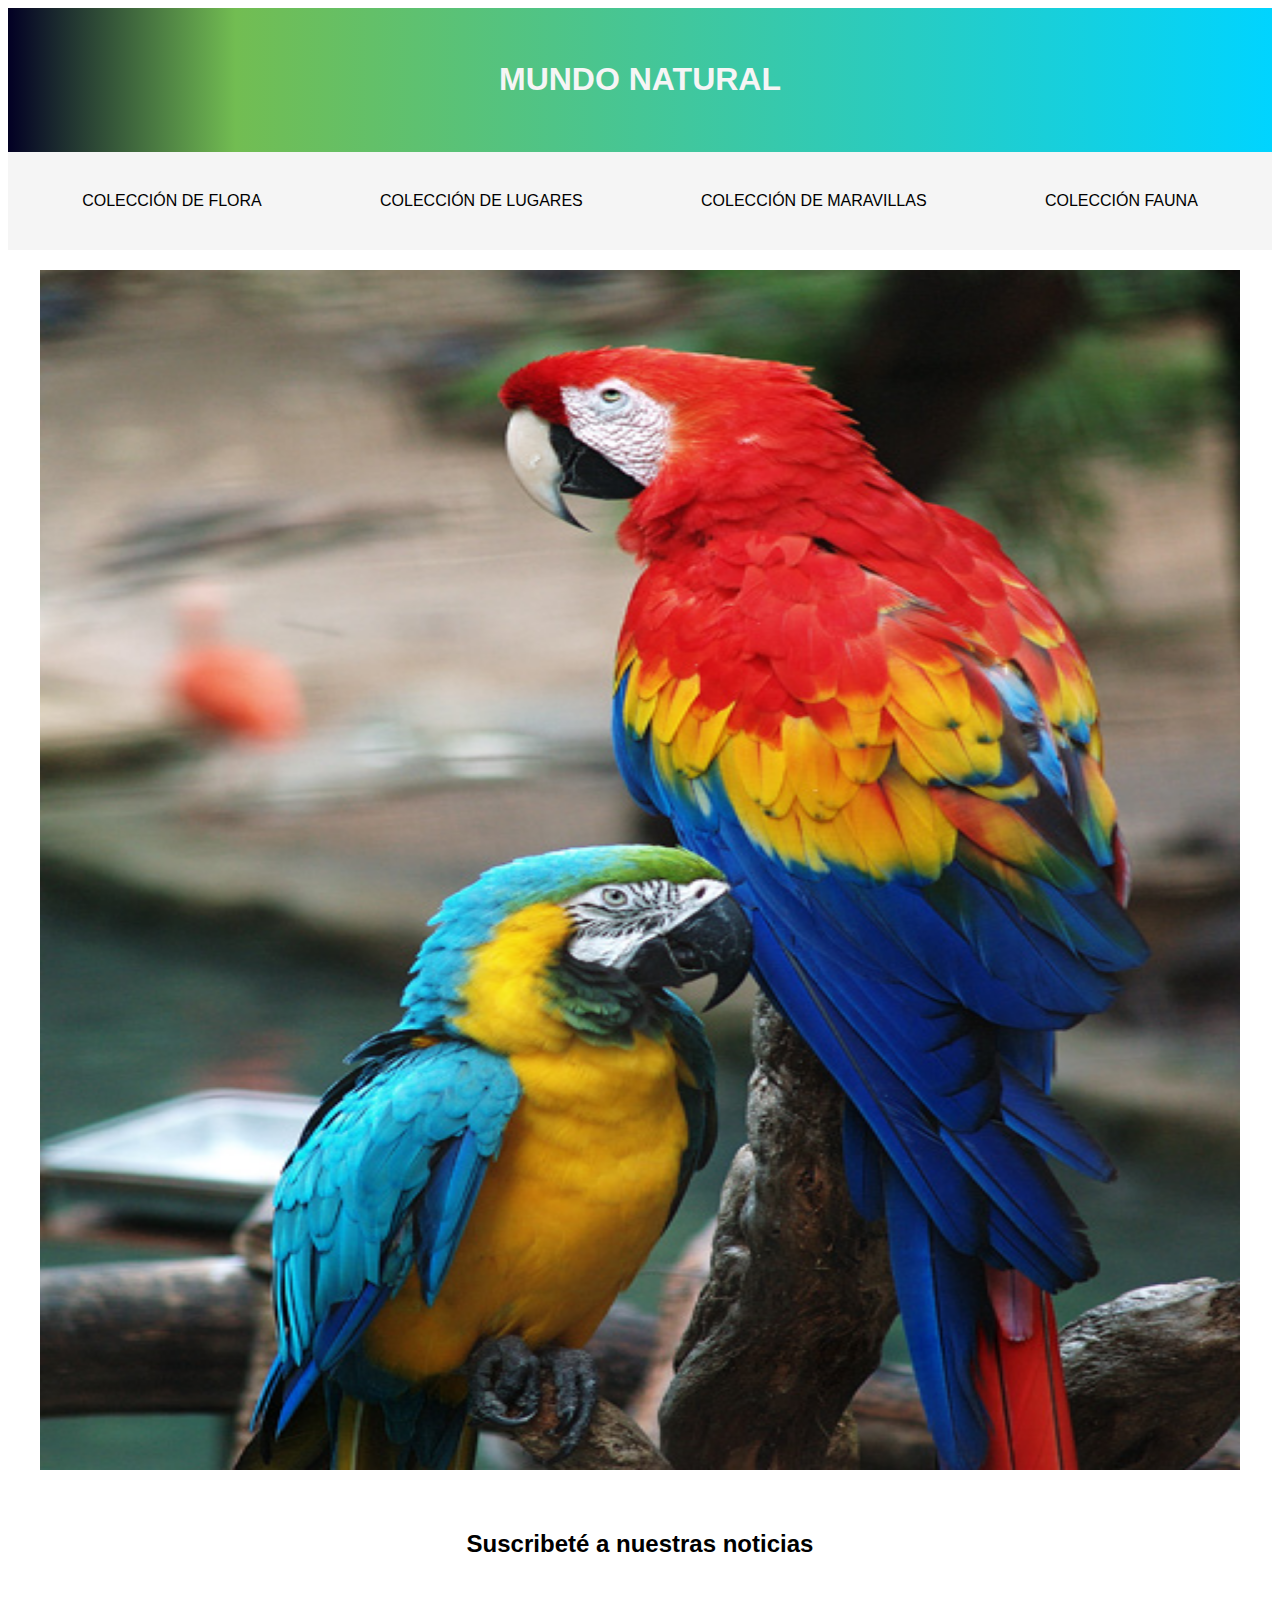
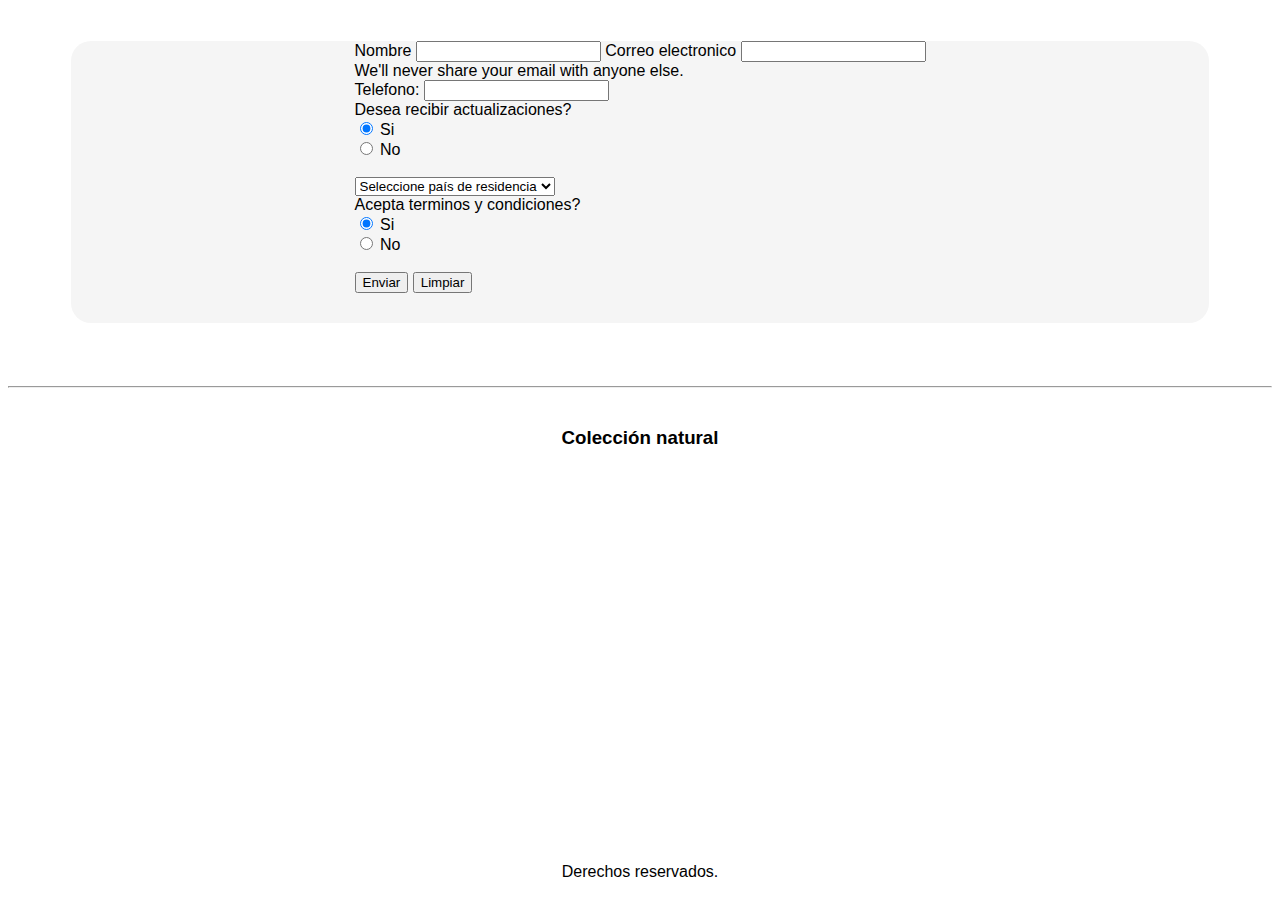
<file: Index.html>
<!DOCTYPE html>

<html>


<head>

    <meta charset="UTF-8">
    <meta http-equiv="X-UA-Compatible" content="IE-edge">
    <meta name="viewport" content="with=dive-width, initial-scale=1.0">
    <title>MundoNatural</title>
    <link rel="shortcut icon" href="./Imagenes/mundonatural.png">
    <link rel="stylesheet" href="./CSS/Main.css">
    <!-- CSS only -->
    <link href="https://cdn.jsdelivr.net/npm/bootstrap@5.2.0-beta1/dist/css/bootstrap.min.css" rel="stylesheet" integrity="sha384-0evHe/X+R7YkIZDRvuzKMRqM+OrBnVFBL6DOitfPri4tjfHxaWutUpFmBp4vmVor" crossorigin="anonymous">
    <!-- JavaScript Bundle with Popper -->
    <script src="https://cdn.jsdelivr.net/npm/bootstrap@5.2.0-beta1/dist/js/bootstrap.bundle.min.js" integrity="sha384-pprn3073KE6tl6bjs2QrFaJGz5/SUsLqktiwsUTF55Jfv3qYSDhgCecCxMW52nD2" crossorigin="anonymous"></script>
</head>



<body>


 <header class="header">  
     <!-- Menu principal y nombre de la pagina -->
    <div class="header__logo">
        
        <h1>MUNDO NATURAL</h1> 
    </div>   
</header>


    
    <!-- Menu de opciones -->
<div class="flex__container">
    
    <div class="flex-menu">    
       <a class="opcion1" href="./Pages/coleccionflora.html" target="_parent"> COLECCIÓN DE FLORA </a>
       </div>
      
        <div class="flex-menu">     
          <a href="./Pages/Coleccionlugares.html" target="_parent"> COLECCIÓN DE LUGARES </a>
         </div>
         
        <div class="flex-menu">
        <a href="./Pages/coleccionmaravillas.html" target="_parent"> COLECCIÓN DE MARAVILLAS </a>
        </div> 
                    
        <div class="flex-menu">
        <a href="./Pages/Coleccionfauna.html" target="_parent"> COLECCIÓN FAUNA </a>
      </div>
            
    </div>



 <!-- Imagen principal -->
<div>
    <div class="image__Container">
      <img class="Img" src="./Imagenes/guacamayos.jpg" alt="logoimg">
    </div>
</div>

     <!-- Seguimiento usuarios -->
       
    <h2 class="sucribete">Suscribeté a nuestras noticias</h2>

<form action="enviar.php" method="get" class="Form-container">

    

    <div class="col-md-6">   
            
        <label for="exampleInputName1" class="form-label margin-name">Nombre</label>
        <input type="text" class="form-control" id="exampleInputName1" aria-describedby="emailHelp">    
        
        <label for="exampleInputEmail1" class="form-label">Correo electronico</label>
        <input type="email" class="form-control" id="exampleInputEmail1" aria-describedby="emailHelp">
        <div id="emailHelp" class="form-text">We'll never share your email with anyone else.</div>

    
   
    
       <label for="telefono" class="form-label">Telefono: </label>
        <input type="text" class="form-control" id="exampletelefone1" aria-describedby="textHelp">
     
        <br/>   
   
        <label >Desea recibir actualizaciones?</label>   
        <br/> 
        <input class="form-check-input" type="radio" name="flexRadioDefault1" id="flexRadioDefault1" checked>
        <label class="form-check-label" for="flexRadioDefault2"> Si </label>
        <br/>
        <input class="form-check-input" type="radio" name="flexRadioDefault1" id="flexRadioDefault2"> 
        <label class="form-check-label" for="flexRadioDefault2"> No </label>
    
       <br/>
       <br/>

        <select name="país" class="form-select form-select-sm" aria-label=".form-select-sm example">
            <option selected>Seleccione país de residencia</option>
            <option id="countrySelect1" value="1">Argentina</option>
            <option id="countrySelect2" value="2">Colombia</option>
            <option id="countrySelect3" value="3">Chile</option>
            <option id="countrySelect4" value="4">Mexíco</option>
            <option id="countrySelect5" value="5">Perú</option>
            <option id="countrySelect6" value="6">Otros</option>
        </select>   
        
        <br/>

        <label>Acepta terminos y condiciones?</label>
        <br/>
        <input class="form-check-input" type="radio" name="flexRadioDefault2" id="flexRadioDefault3" checked>
        <label class="form-check-label" for="flexRadioDefault2"> Si </label>
        <br/>
        <input class="form-check-input" type="radio" name="flexRadioDefault2" id="flexRadioDefault4"> 
        <label class="form-check-label" for="flexRadioDefault2"> No </label>

        <br/>
        <br/>


        <button for="exampleSubmit1" type="submit" class="btn btn-primary margin-button">Enviar</button>
        
        <button for="exampleClean1" type="reset" class="btn btn-secondary margin-button">Limpiar</button> 

    </div>   
    


    </form>   
   

    <hr>

    <h3 class="item-text"> Colección natural </h3>
 <div class="video_item">
    <iframe width="560" height="315" src="https://www.youtube.com/embed/ZsEBMwH5UJs" title="YouTube video player" frameborder="0" allow="accelerometer; autoplay; clipboard-write; encrypted-media; gyroscope; picture-in-picture" allowfullscreen></iframe>
</div>


    <footer class="footer-page"> 
        <div>

        <a class="footer-text">Derechos reservados.</a>  </div>


</footer> 

</body>

</html>
</file>
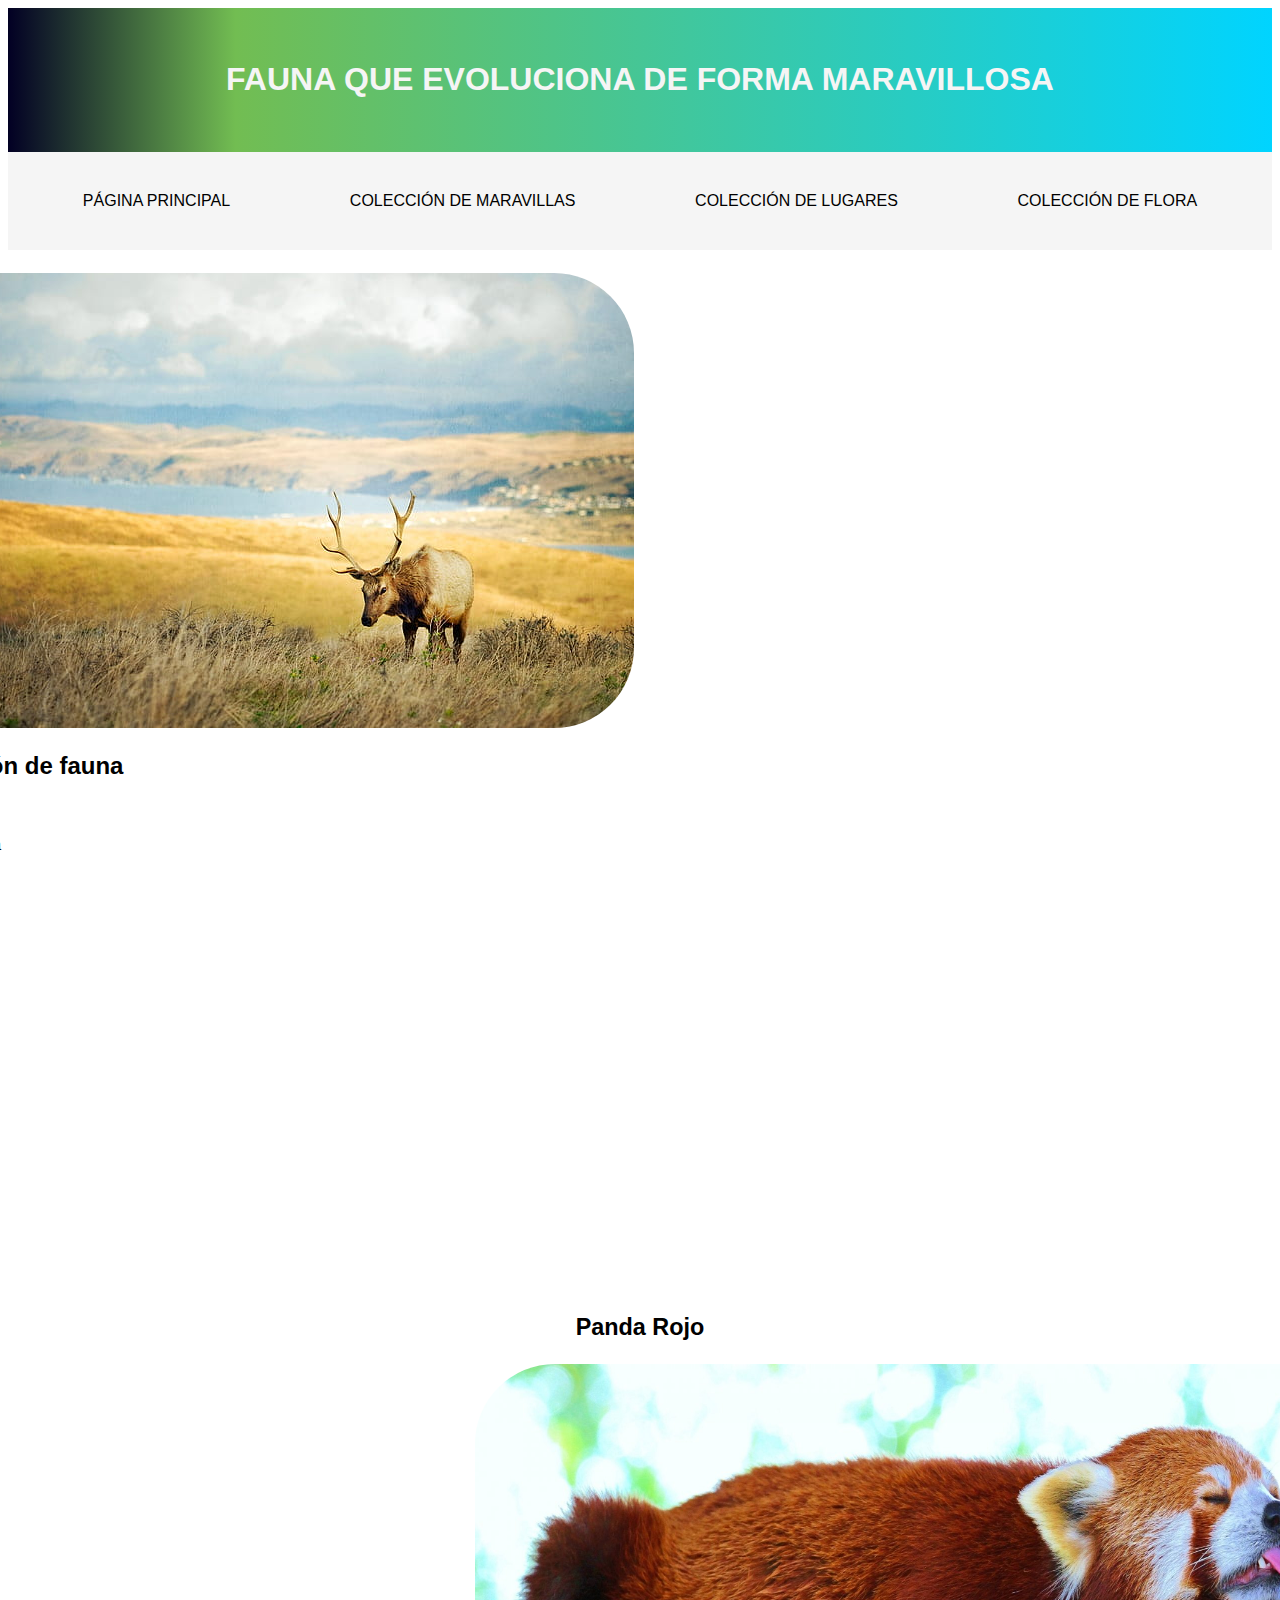
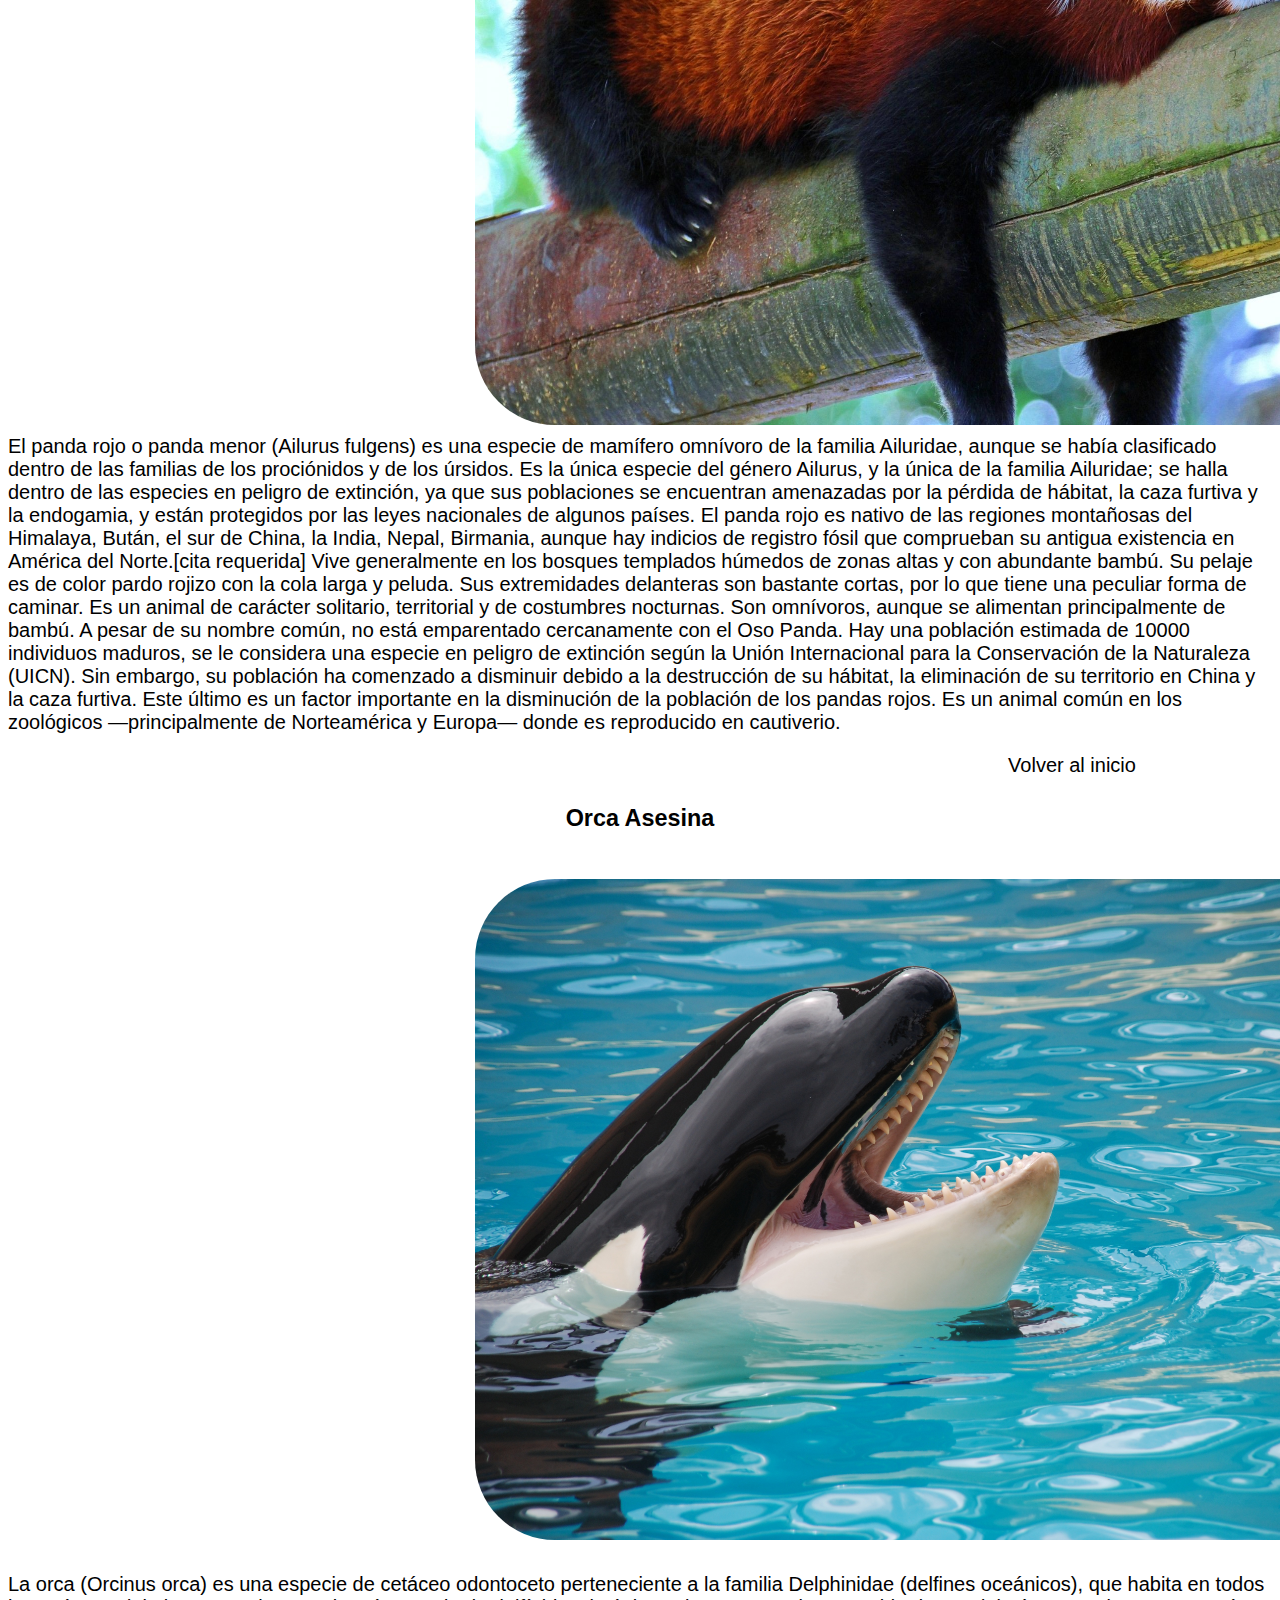
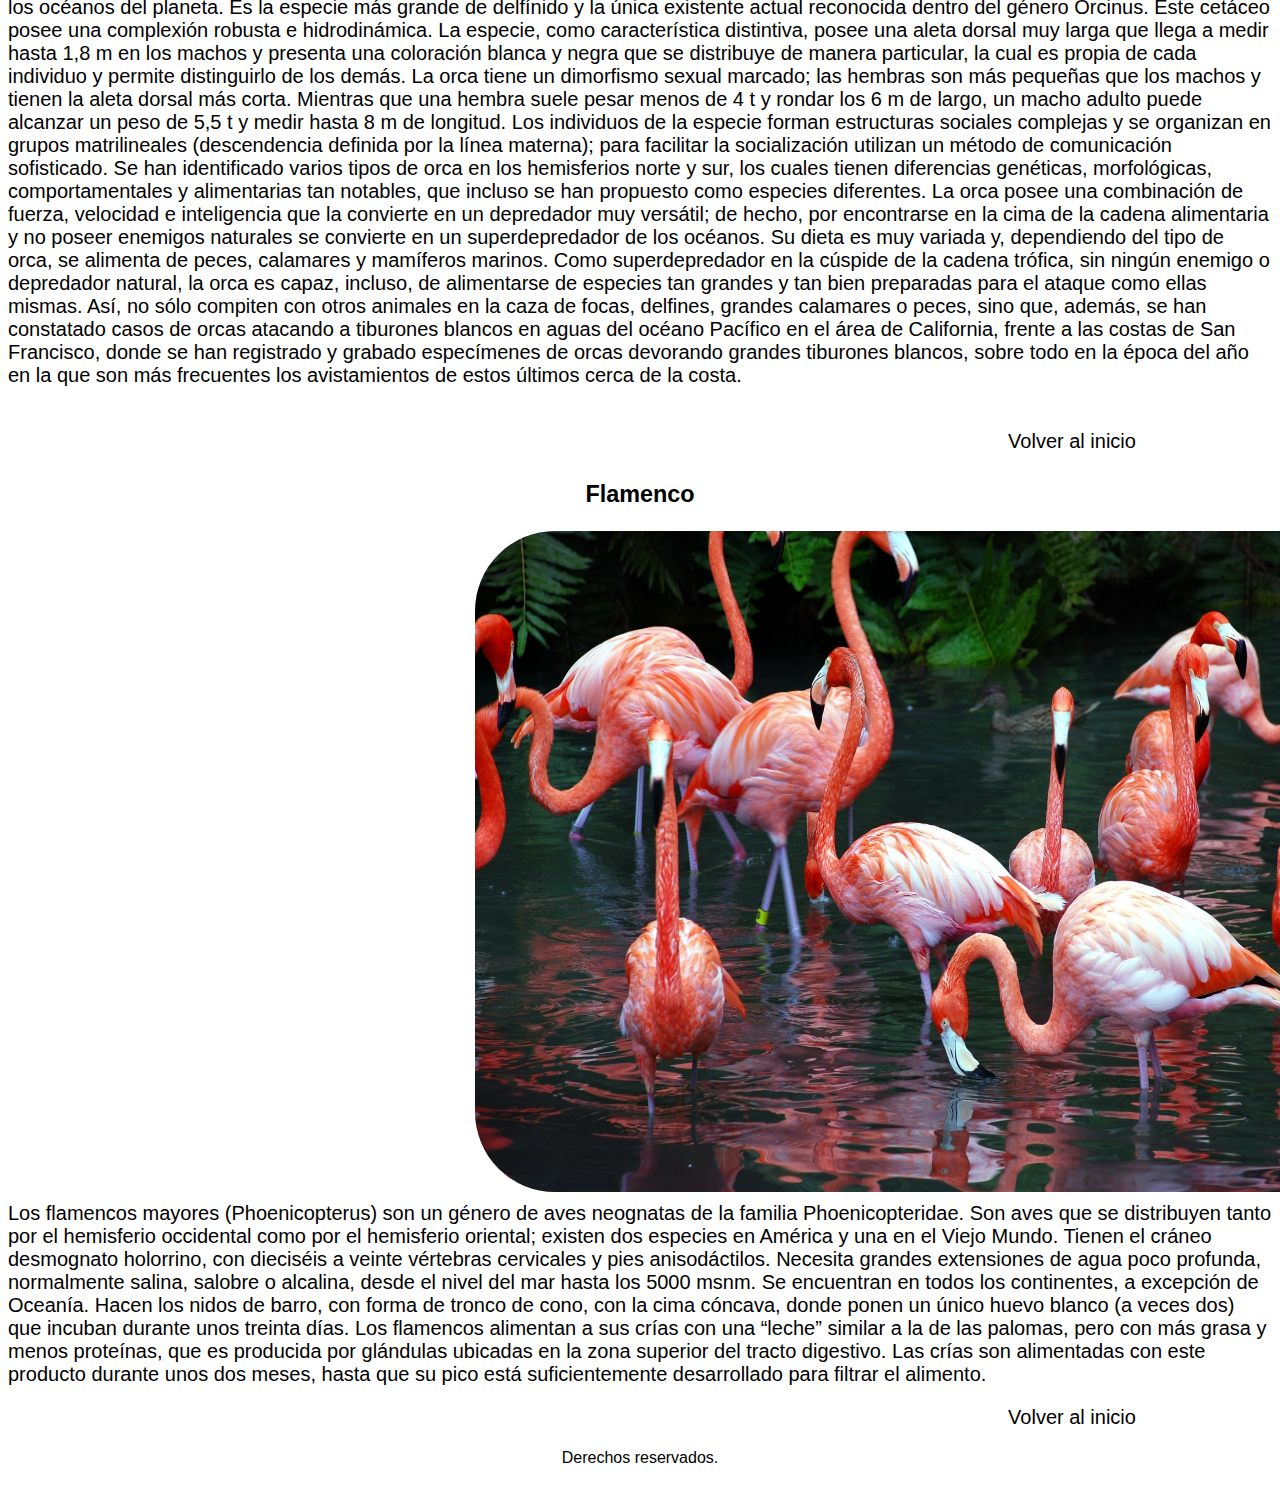
<file: Coleccionfauna.html>
<!DOCTYPE html>
<html>

    <head>

        <meta charset="UTF-8">
        <meta http-equiv="X-UA-Compatible" content="IE-edge">
        <meta name="viewport" content="with=dive-width, initial-scale=1.0">
        <title>MundoNatural</title>
        <link rel="shortcut icon" href="./Imagenes/mundonatural.png">
        <link rel="stylesheet" href="./CSS/Main.css">
        <!-- CSS only -->
    <link href="https://cdn.jsdelivr.net/npm/bootstrap@5.2.0-beta1/dist/css/bootstrap.min.css" rel="stylesheet" integrity="sha384-0evHe/X+R7YkIZDRvuzKMRqM+OrBnVFBL6DOitfPri4tjfHxaWutUpFmBp4vmVor" crossorigin="anonymous">
    <!-- JavaScript Bundle with Popper -->
    <script src="https://cdn.jsdelivr.net/npm/bootstrap@5.2.0-beta1/dist/js/bootstrap.bundle.min.js" integrity="sha384-pprn3073KE6tl6bjs2QrFaJGz5/SUsLqktiwsUTF55Jfv3qYSDhgCecCxMW52nD2" crossorigin="anonymous"></script>
    </head>
    
    <body>

       
        <header class="header">  
            <!-- Menu principal4 y nombre de la pagina4 -->
           <div class="header__logo">
               
               <h1>FAUNA QUE EVOLUCIONA DE FORMA MARAVILLOSA</h1> 
               
            </div>
       </header>
           
           
           <!-- Menu de opciones -->
       <div class="flex__container" id="menu-Home">
           <div class="flex-menu">    
              <a href="./Index.html" target="_parent"> PÁGINA PRINCIPAL </a>
              </div>
             
               <div class="flex-menu">     
                 <a href="./coleccionmaravillas.html" target="_parent"> COLECCIÓN DE MARAVILLAS </a>
                </div>
                
               <div class="flex-menu">
               <a href="./Coleccionlugares.html" target="_parent"> COLECCIÓN DE LUGARES </a>
               </div> 
                           
               <div class="flex-menu">
               <a href="./coleccionflora.html" target="_parent"> COLECCIÓN DE FLORA </a>
             </div>         
           </div>


        

           <div class="text-Container">         
    

            <div id="list-example" class="list-group">
    
              <img src="./Imagenes/faunadelmundo.jpg" class="img-fluid" alt="lugaresdelmundo">
    
              <h2 class="principal-text">Selección de fauna</h2>
    
              <a class="list-group-item list-group-item-action" href="#list-item-1">Panda Rojo</a>
              <br/>
              <a class="list-group-item list-group-item-action" href="#list-item-2">Orca Asesina</a>
              <br/>
              <a class="list-group-item list-group-item-action" href="#list-item-3">Flamenco</a>      
              
              
              </div>
    
              <div class="caja-video .col-md-6">
    
                <iframe class="video-box" src="https://www.youtube.com/embed/493nZgmJf1M" title="YouTube video player" frameborder="0" allow="accelerometer; autoplay; clipboard-write; encrypted-media; gyroscope; picture-in-picture" allowfullscreen></iframe>
            
            </div>
          
          </div>
    
          <div class="text_box" id="list-item-1" >
    
            <h3 class="contenido">Panda Rojo</h3>

            <img src="./Imagenes/PandaRojo.jpg" class="img-fluid img_content" alt="Panda Rojo">
    
            <p class="contenido">
                
                El panda rojo o panda menor (Ailurus fulgens) es una especie de mamífero omnívoro de la familia Ailuridae, aunque se había clasificado dentro de las familias de los prociónidos y de los úrsidos. Es la única especie del género Ailurus, y la única de la familia Ailuridae; se halla dentro de las especies en peligro de extinción, ya que sus poblaciones se encuentran amenazadas por la pérdida de hábitat, la caza furtiva y la endogamia, y están protegidos por las leyes nacionales de algunos países.

                El panda rojo es nativo de las regiones montañosas del Himalaya, Bután, el sur de China, la India, Nepal, Birmania, aunque hay indicios de registro fósil que comprueban su antigua existencia en América del Norte.[cita requerida] Vive generalmente en los bosques templados húmedos de zonas altas y con abundante bambú. Su pelaje es de color pardo rojizo con la cola larga y peluda. Sus extremidades delanteras son bastante cortas, por lo que tiene una peculiar forma de caminar. Es un animal de carácter solitario, territorial y de costumbres nocturnas. Son omnívoros, aunque se alimentan principalmente de bambú. A pesar de su nombre común, no está emparentado cercanamente con el Oso Panda.

                 Hay una población estimada de 10000 individuos maduros, se le considera una especie en peligro de extinción según la Unión Internacional para la Conservación de la Naturaleza (UICN). Sin embargo, su población ha comenzado a disminuir debido a la destrucción de su hábitat, la eliminación de su territorio en China y la caza furtiva. Este último es un factor importante en la disminución de la población de los pandas rojos. Es un animal común en los zoológicos —principalmente de Norteamérica y Europa— donde es reproducido en cautiverio.
            </p>
    
           <a href="#menu-Home" class="home_option btn btn-primary">Volver al inicio</a>
        </div>
    
        <br/>
    
        <div class="text_box" id="list-item-2">
    
            <h3 class="contenido">Orca Asesina</h3>

            <br/>

            <img src="./Imagenes/OrcaAsesina.jpg" class="img-fluid img_content" alt="Orca Asesina">
            
            <br/>
            
            <p class="contenido">
                
                La orca (Orcinus orca) es una especie de cetáceo odontoceto perteneciente a la familia Delphinidae (delfines oceánicos), que habita en todos los océanos del planeta. Es la especie más grande de delfínido y la única existente actual reconocida dentro del género Orcinus.

                Este cetáceo posee una complexión robusta e hidrodinámica. La especie, como característica distintiva, posee una aleta dorsal muy larga que llega a medir hasta 1,8 m en los machos y presenta una coloración blanca y negra que se distribuye de manera particular, la cual es propia de cada individuo y permite distinguirlo de los demás. La orca tiene un dimorfismo sexual marcado; las hembras son más pequeñas que los machos y tienen la aleta dorsal más corta. Mientras que una hembra suele pesar menos de 4 t y rondar los 6 m de largo, un macho adulto puede alcanzar un peso de 5,5 t y medir hasta 8 m de longitud.
                 
                Los individuos de la especie forman estructuras sociales complejas y se organizan en grupos matrilineales (descendencia definida por la línea materna); para facilitar la socialización utilizan un método de comunicación sofisticado. Se han identificado varios tipos de orca en los hemisferios norte y sur, los cuales tienen diferencias genéticas, morfológicas, comportamentales y alimentarias tan notables, que incluso se han propuesto como especies diferentes. La orca posee una combinación de fuerza, velocidad e inteligencia que la convierte en un depredador muy versátil; de hecho, por encontrarse en la cima de la cadena alimentaria y no poseer enemigos naturales se convierte en un superdepredador de los océanos. Su dieta es muy variada y, dependiendo del tipo de orca, se alimenta de peces, calamares y mamíferos marinos. Como superdepredador en la cúspide de la cadena trófica, sin ningún enemigo o depredador natural, la orca es capaz, incluso, de alimentarse de especies tan grandes y tan bien preparadas para el ataque como ellas mismas. Así, no sólo compiten con otros animales en la caza de focas, delfines, grandes calamares o peces, sino que, además, se han constatado casos de orcas atacando a tiburones blancos en aguas del océano Pacífico en el área de California, frente a las costas de San Francisco, donde se han registrado y grabado especímenes de orcas devorando grandes tiburones blancos, sobre todo en la época del año en la que son más frecuentes los avistamientos de estos últimos cerca de la costa. 

            </p>
            
            <br/>

           <a href="#menu-Home" class="home_option btn btn-primary">Volver al inicio</a>

        </div>
    
        <br/>
        
        <div class="text_box" id="list-item-3">
    
            <h3 class="contenido">Flamenco</h3>
            <img src="./Imagenes/Flamenco.jpg" class="img-fluid img_content" alt="Flamenco">
    
            <p class="contenido">
                
                Los flamencos mayores (Phoenicopterus) son un género de aves neognatas de la familia Phoenicopteridae. Son aves que se distribuyen tanto por el hemisferio occidental como por el hemisferio oriental; existen dos especies en América y una en el Viejo Mundo. Tienen el cráneo desmognato holorrino, con dieciséis a veinte vértebras cervicales y pies anisodáctilos.

                Necesita grandes extensiones de agua poco profunda, normalmente salina, salobre o alcalina, desde el nivel del mar hasta los 5000 msnm. Se encuentran en todos los continentes, a excepción de Oceanía.

                 Hacen los nidos de barro, con forma de tronco de cono, con la cima cóncava, donde ponen un único huevo blanco (a veces dos) que incuban durante unos treinta días. Los flamencos alimentan a sus crías con una “leche” similar a la de las palomas, pero con más grasa y menos proteínas, que es producida por glándulas ubicadas en la zona superior del tracto digestivo. Las crías son alimentadas con este producto durante unos dos meses, hasta que su pico está suficientemente desarrollado para filtrar el alimento.
            </p>
           <a href="#menu-Home" class="home_option btn btn-primary">Volver al inicio</a>

    </div>       

        <footer class="footer-page">
            <div>

                <a class="footer-text">Derechos reservados.</a>
                

            </div>
        </footer>
        
    </body>
</html>
</file>
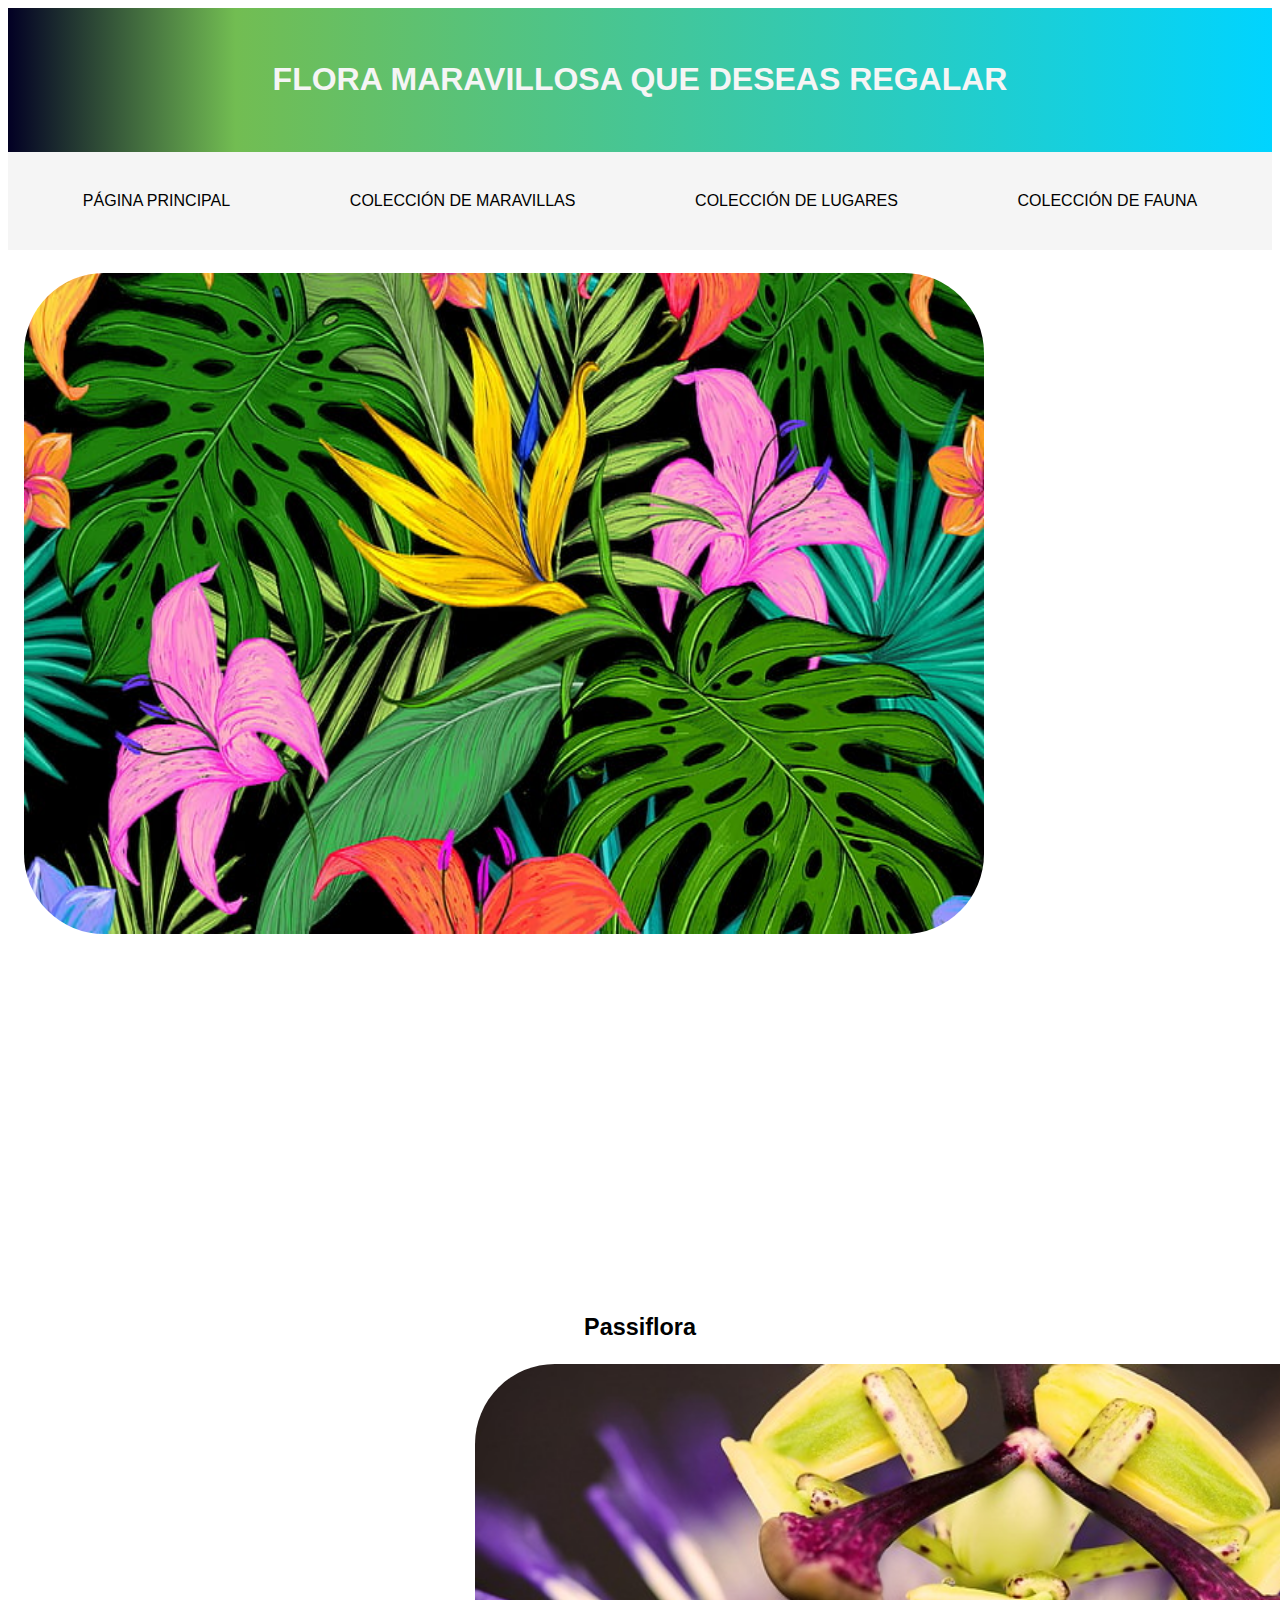
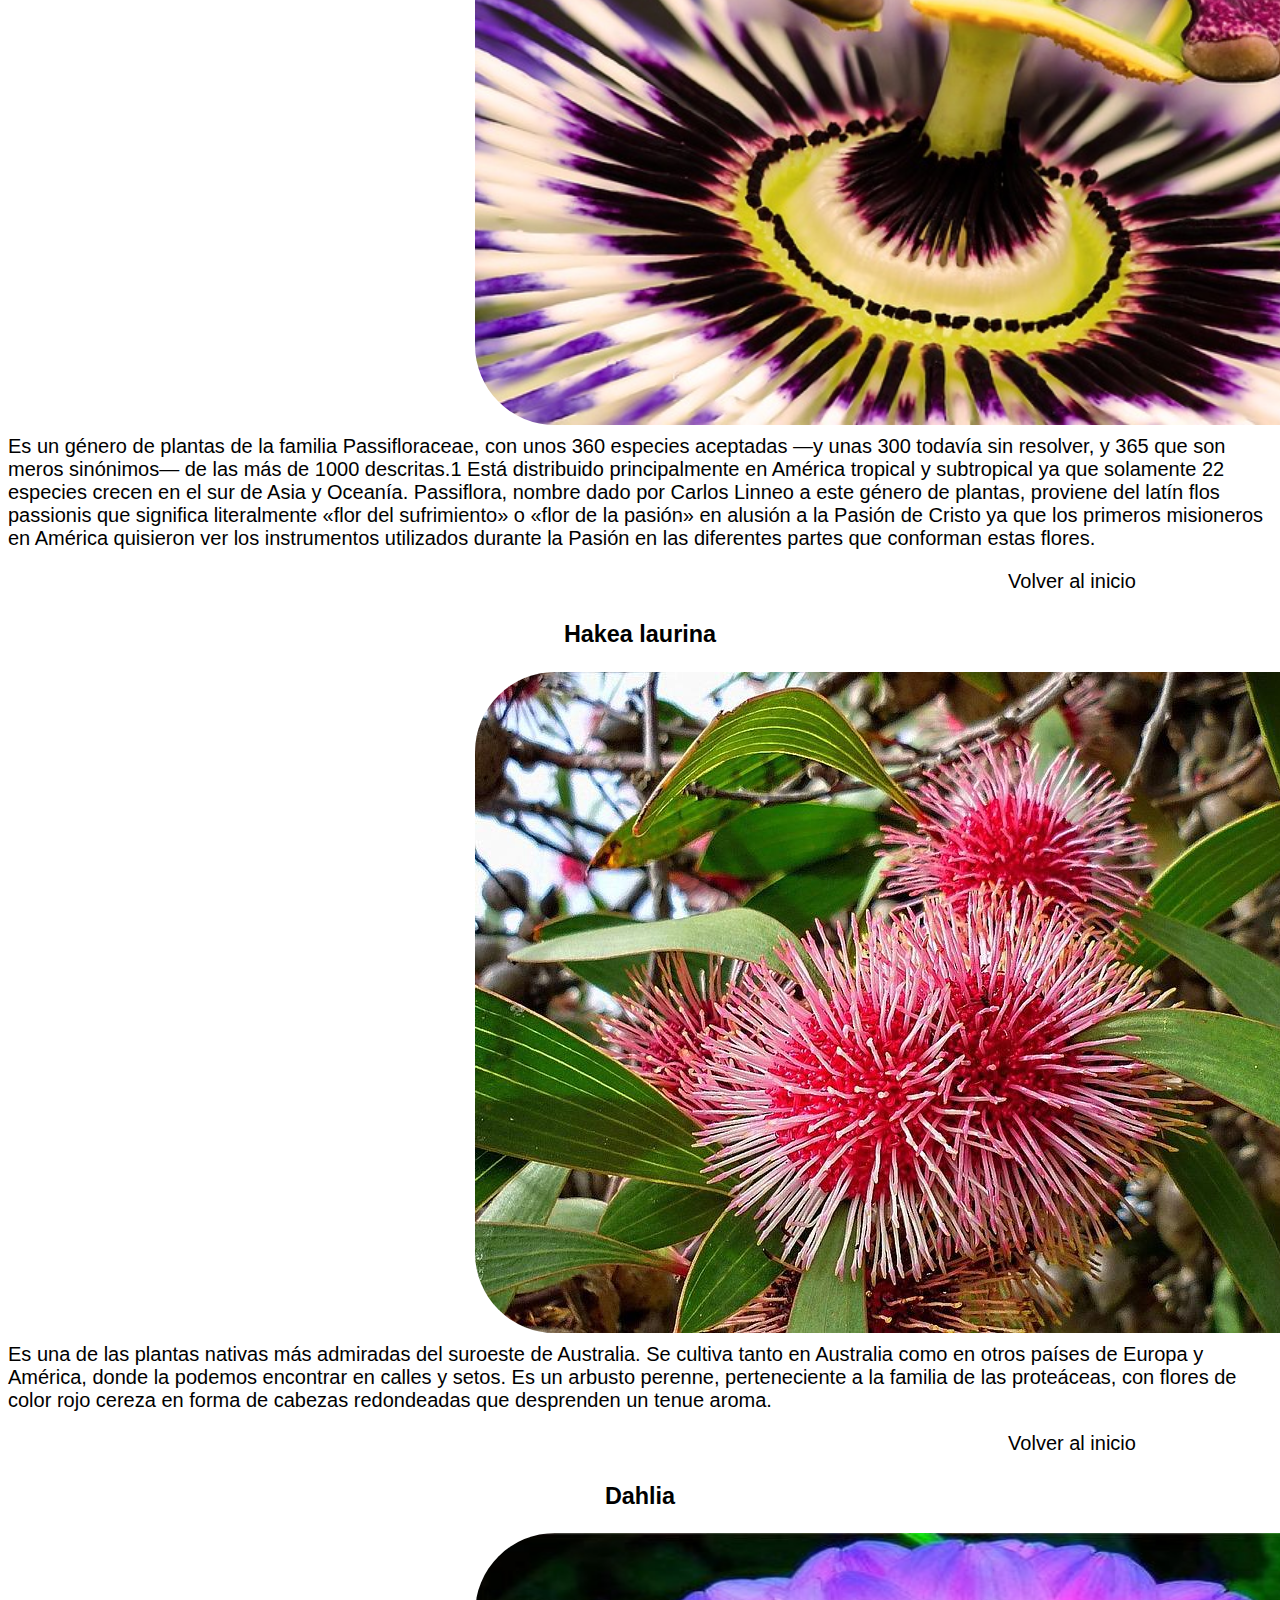
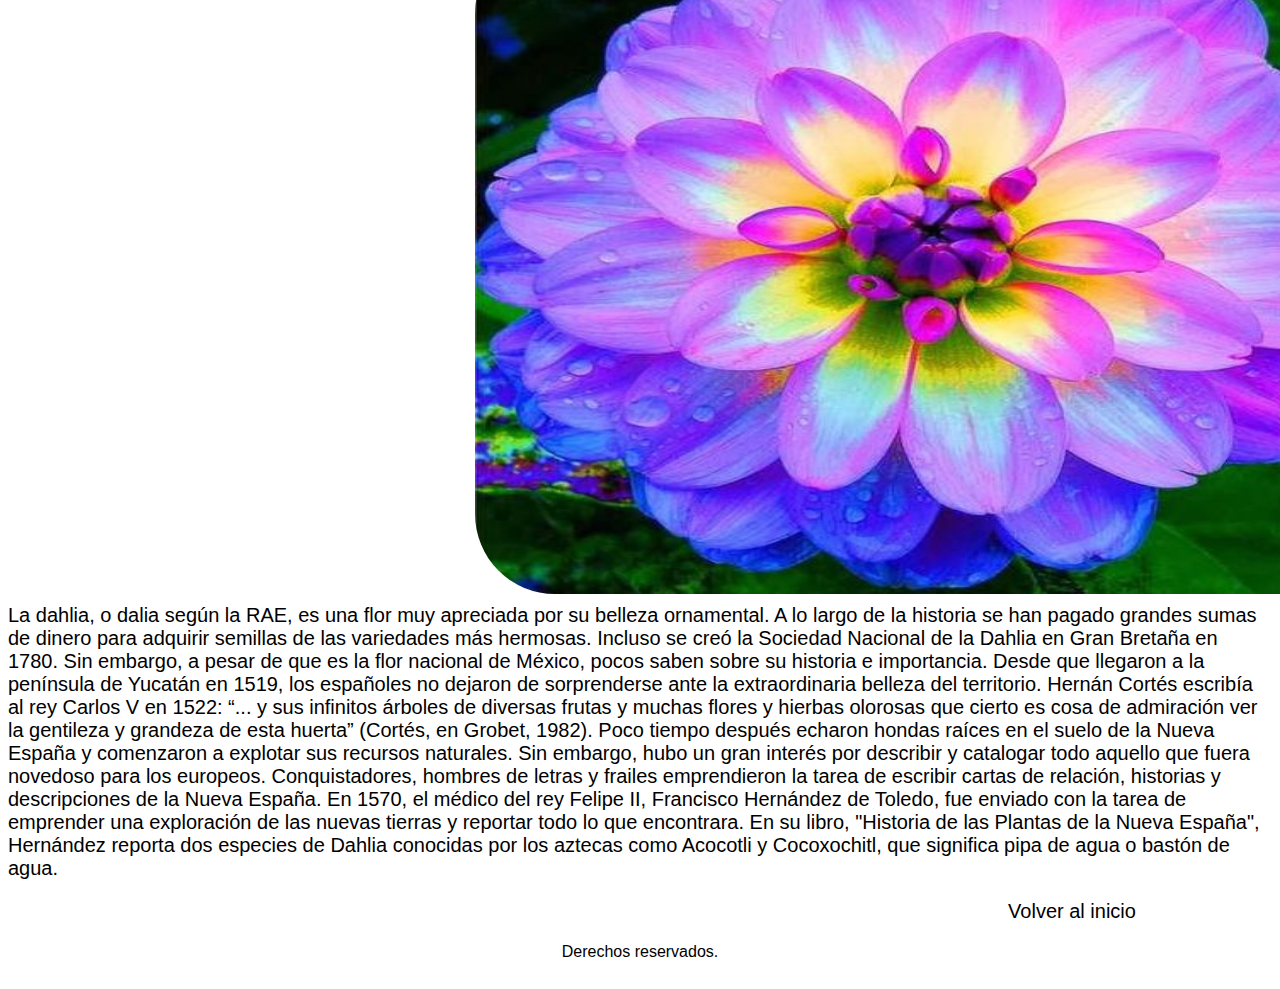
<file: coleccionflora.html>
<!DOCTYPE html>
<html>

    <head>

        <meta charset="UTF-8">
        <meta http-equiv="X-UA-Compatible" content="IE-edge">
        <meta name="viewport" content="with=dive-width, initial-scale=1.0">
        <title>MundoNatural</title>
        <link rel="shortcut icon" href="./Imagenes/mundonatural.png">
        <link rel="stylesheet" href="./CSS/Main.css">
        <!-- CSS only -->
    <link href="https://cdn.jsdelivr.net/npm/bootstrap@5.2.0-beta1/dist/css/bootstrap.min.css" rel="stylesheet" integrity="sha384-0evHe/X+R7YkIZDRvuzKMRqM+OrBnVFBL6DOitfPri4tjfHxaWutUpFmBp4vmVor" crossorigin="anonymous">
    <!-- JavaScript Bundle with Popper -->
    <script src="https://cdn.jsdelivr.net/npm/bootstrap@5.2.0-beta1/dist/js/bootstrap.bundle.min.js" integrity="sha384-pprn3073KE6tl6bjs2QrFaJGz5/SUsLqktiwsUTF55Jfv3qYSDhgCecCxMW52nD2" crossorigin="anonymous"></script>
    
    </head>
    <body>

        <header class="header">  
            <!-- Menu principal4 y nombre de la pagina4 -->
           <div class="header__logo">
               
               <h1>FLORA MARAVILLOSA QUE DESEAS REGALAR</h1>  

            </div>

       </header>
           
           
           <!-- Menu de opciones -->
       <div class="flex__container" id="menu-Home">
           <div class="flex-menu">    
              <a href="./Index.html" target="_parent"> PÁGINA PRINCIPAL </a>
              </div>
             
               <div class="flex-menu">     
                 <a href="./coleccionmaravillas.html" target="_parent"> COLECCIÓN DE MARAVILLAS </a>
                </div>
                
               <div class="flex-menu">
               <a href="./Coleccionlugares.html" target="_parent"> COLECCIÓN DE LUGARES </a>
               </div> 
                           
               <div class="flex-menu">
               <a href="./Coleccionfauna.html" target="_parent"> COLECCIÓN DE FAUNA </a>
             </div>         
           </div>


           
    <!-- Menu de pagina -->
    
    <div class="text-Container">         
    

        <div id="list-example" class="list-group">

          <img src="./Imagenes/Flora.jpg" class="img-fluid img_content" alt="floresdelmundo">

          <h2 class="principal-text">Selección de flora</h2>        
          
          <ul class="nav flex-column list-group" id="list-example">
            
            <li class="nav-item">
                <a class="list-group-item list-group-item-action" href="#list-item-1">Passiflora</a>
            </li>
            <li class="nav-item">
                <a class="list-group-item list-group-item-action" href="#list-item-2">Hakea laurina</a>
            </li>
            <li class="nav-item">
                <a class="list-group-item list-group-item-action" href="#list-item-3">Dahlia</a> 
            </li>            
          </ul>
          
          
          </div>

          <div class="caja-video .col-md-6">

            <iframe class="video-box" src="https://www.youtube.com/embed/pGTVk7hsl5A" title="YouTube video player" frameborder="0" allow="accelerometer; autoplay; clipboard-write; encrypted-media; gyroscope; picture-in-picture" allowfullscreen></iframe>
        
        </div>
      
      </div>

      <div class="text_box" id="list-item-1" >

        <h3 class="contenido">Passiflora</h3>
        
        <img src="./Imagenes/Passiflora.jpg" class="img-fluid img_content" alt="Passiflora">

        <p class="contenido">Es un género de plantas de la familia Passifloraceae, con unos 360 especies aceptadas —y unas 300 todavía sin resolver, y 365 que son meros sinónimos— de las más de 1000 descritas.1​ Está distribuido principalmente en América tropical y subtropical ya que solamente 22 especies crecen en el sur de Asia y Oceanía. Passiflora, nombre dado por Carlos Linneo a este género de plantas, proviene del latín flos passionis que significa literalmente «flor del sufrimiento» o «flor de la pasión» en alusión a la Pasión de Cristo ya que los primeros misioneros en América quisieron ver los instrumentos utilizados durante la Pasión en las diferentes partes que conforman estas flores.</p>

        <a href="#menu-Home" class="home_option btn btn-primary">Volver al inicio</a>       
          
    </div>

    <br/>

    <div class="text_box" id="list-item-2">

        
            
            <h3 class="contenido">Hakea laurina</h3>            

      
            <img src="./Imagenes/Hakealaurina.jpg" class="img-fluid img_content" alt="Hakea laurina">     
            
      
            
            <p class="contenido" >Es una de las plantas nativas más admiradas del suroeste de Australia. Se cultiva tanto en Australia como en otros países de Europa y América, donde la podemos encontrar en calles y setos.  Es un arbusto perenne, perteneciente a la familia de las proteáceas, con flores de color rojo cereza en forma de cabezas redondeadas que desprenden un tenue aroma.</p>

              
            
            <a href="#menu-Home" class="home_option btn btn-primary">Volver al inicio</a>
        
        
    </div>

    <br/>
    
    <div class="text_box" id="list-item-3">

        <h3 class="contenido">Dahlia</h3>
        <img src="./Imagenes/dalia.jpg" class="img-fluid img_content" alt="Dahlia">

        <p class="contenido">La dahlia, o dalia según la RAE, es una flor muy apreciada por su belleza ornamental. A lo largo de la historia se han pagado grandes sumas de dinero para adquirir semillas de las variedades más hermosas. Incluso se creó la Sociedad Nacional de la Dahlia en Gran Bretaña en 1780. Sin embargo, a pesar de que es la flor nacional de México, pocos saben sobre su historia e importancia.

            Desde que llegaron a la península de Yucatán en 1519, los españoles no dejaron de sorprenderse ante la extraordinaria belleza del territorio. Hernán Cortés escribía al rey Carlos V en 1522: “... y sus infinitos árboles de diversas frutas y muchas flores y hierbas olorosas que cierto es cosa de admiración ver la gentileza y grandeza de esta huerta” (Cortés, en Grobet, 1982). Poco tiempo después echaron hondas raíces en el suelo de la Nueva España y comenzaron a explotar sus recursos naturales. Sin embargo, hubo un gran interés por describir y catalogar todo aquello que fuera novedoso para los europeos. Conquistadores, hombres de letras y frailes emprendieron la tarea de escribir cartas de relación, historias y descripciones de la Nueva España. En 1570, el médico del rey Felipe II, Francisco Hernández de Toledo, fue enviado con la tarea de emprender una exploración de las nuevas tierras y reportar todo lo que encontrara. En su libro, "Historia de las Plantas de la Nueva España", Hernández reporta dos especies de Dahlia conocidas por los aztecas como Acocotli y Cocoxochitl, que significa pipa de agua o bastón de agua.</p>
    
        <a href="#menu-Home" class="home_option btn btn-primary">Volver al inicio</a>
</div>       

        <footer class="footer-page"> 
            <div>

                <a class="footer-text">Derechos reservados.</a>
                

            </div>
        
        </footer>

    </body>
</html>
</file>
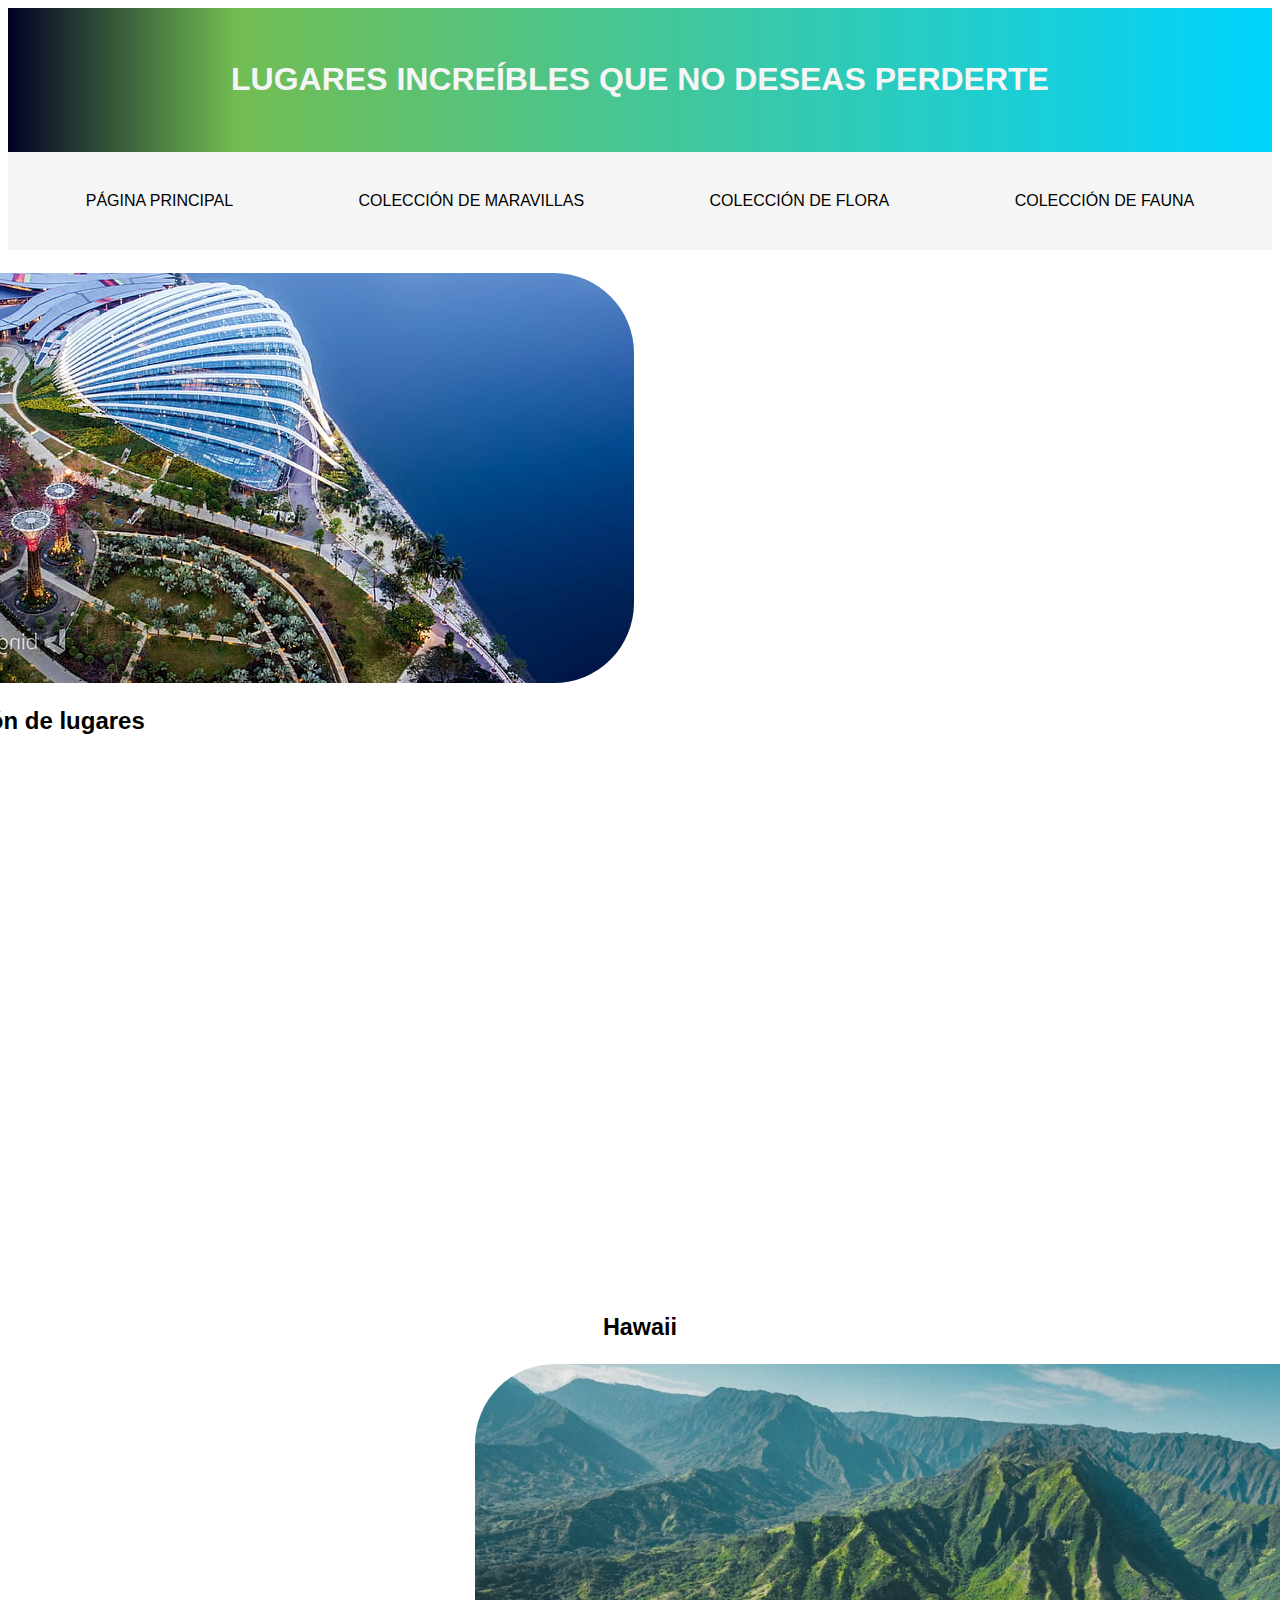
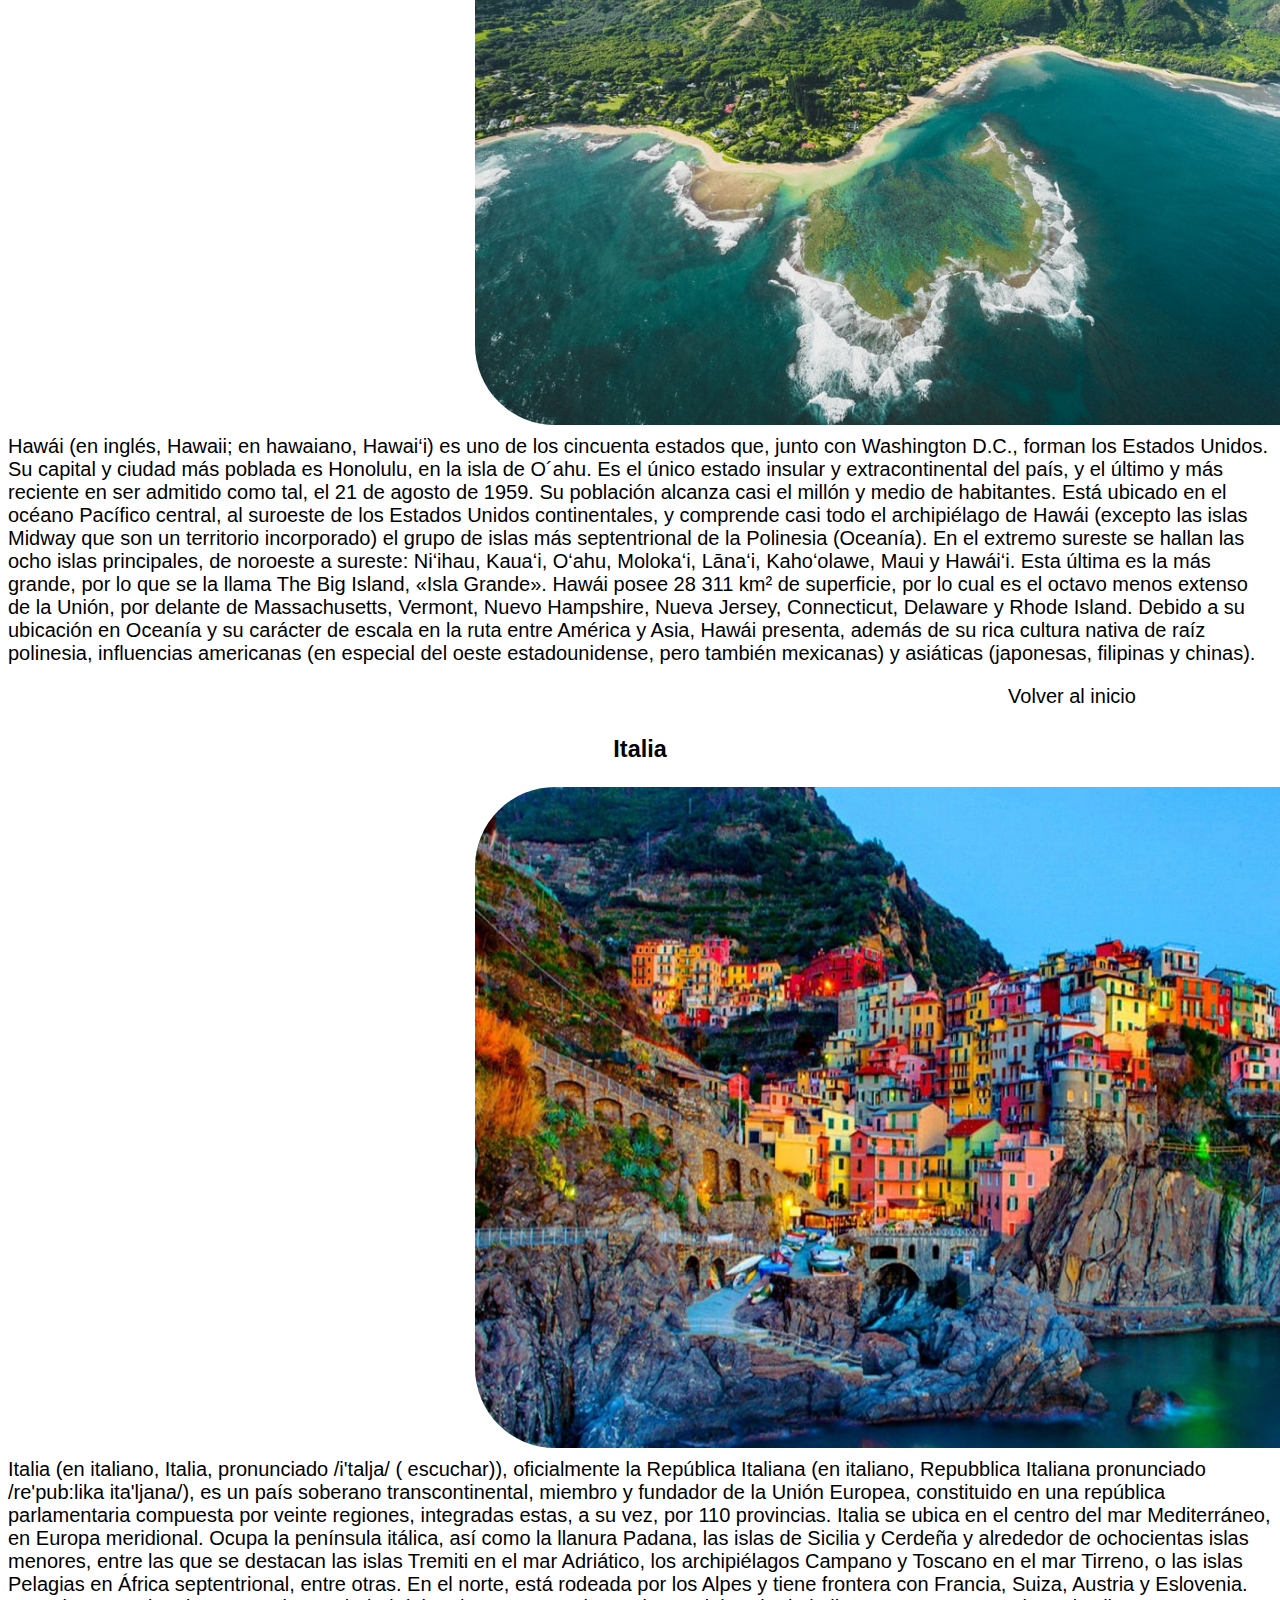
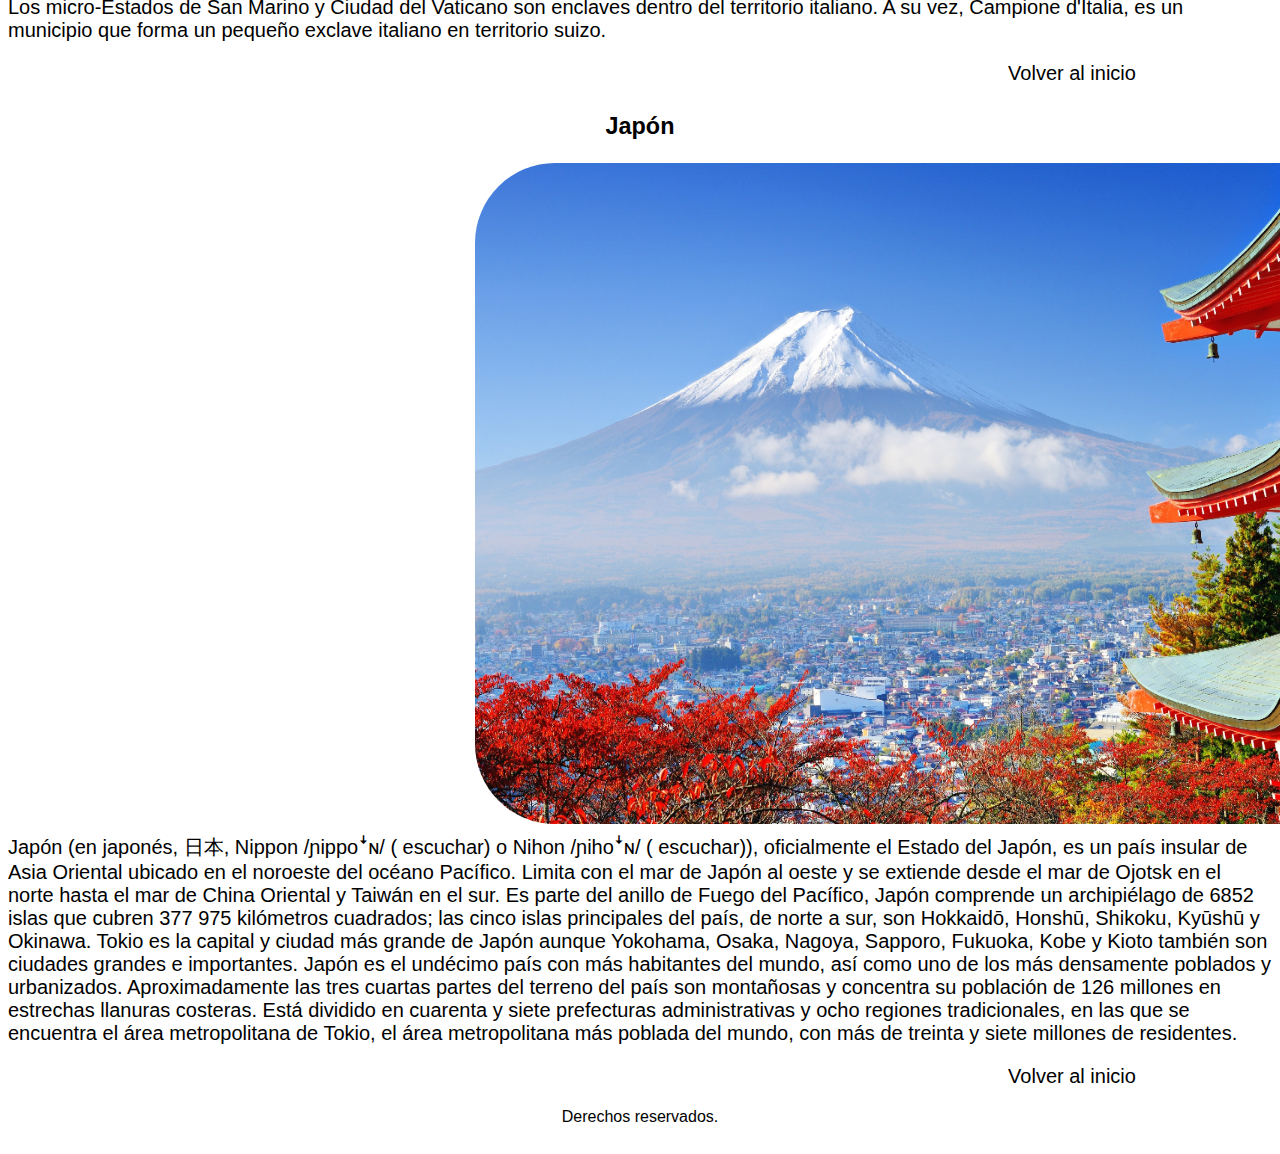
<file: Coleccionlugares.html>
<!DOCTYPE html>
<html>

    <head>

        <meta charset="UTF-8">
        <meta http-equiv="X-UA-Compatible" content="IE-edge">
        <meta name="viewport" content="with=dive-width, initial-scale=1.0">
        <title>MundoNatural</title>
        <link rel="shortcut icon" href="./Imagenes/mundonatural.png">
        <link rel="stylesheet" href="./CSS/Main.css">
        <!-- CSS only -->
    <link href="https://cdn.jsdelivr.net/npm/bootstrap@5.2.0-beta1/dist/css/bootstrap.min.css" rel="stylesheet" integrity="sha384-0evHe/X+R7YkIZDRvuzKMRqM+OrBnVFBL6DOitfPri4tjfHxaWutUpFmBp4vmVor" crossorigin="anonymous">
    <!-- JavaScript Bundle with Popper -->
    <script src="https://cdn.jsdelivr.net/npm/bootstrap@5.2.0-beta1/dist/js/bootstrap.bundle.min.js" integrity="sha384-pprn3073KE6tl6bjs2QrFaJGz5/SUsLqktiwsUTF55Jfv3qYSDhgCecCxMW52nD2" crossorigin="anonymous"></script>
    
    </head>
    <body>

        <header class="header">  
            <!-- Menu principal4 y nombre de la pagina4 -->
           <div class="header__logo">
               
               <h1>LUGARES INCREÍBLES QUE NO DESEAS PERDERTE</h1>    

               </div>
       </header>
          
           
           <!-- Menu de opciones -->
       <div class="flex__container" id="menu-Home">
           <div class="flex-menu">    
              <a href="./Index.html" target="_parent"> PÁGINA PRINCIPAL </a>
              </div>
             
               <div class="flex-menu">     
                 <a href="./coleccionmaravillas.html" target="_parent"> COLECCIÓN DE MARAVILLAS </a>
                </div>
                
               <div class="flex-menu">
               <a href="./coleccionflora.html" target="_parent"> COLECCIÓN DE FLORA </a>
               </div> 
                           
               <div class="flex-menu">
               <a href="./Coleccionfauna.html" target="_parent"> COLECCIÓN DE FAUNA </a>
             </div>         
           </div>
      

           <!-- lista de contenido -->

           <div class="text-Container">         
    

            <div id="list-example" class="list-group">
    
              <img src="./Imagenes/lugares.jpg" class="img-fluid" alt="lugaresdelmundo">
    
              <h2 class="principal-text">Selección de lugares</h2>
    
              <a class="list-group-item list-group-item-action" href="#list-item-1">Hawaii</a>
              <br/>
              <a class="list-group-item list-group-item-action" href="#list-item-2">Italia</a>
              <br/>
              <a class="list-group-item list-group-item-action" href="#list-item-3">Japón</a>      
              
              
              </div>
    
              <div class="caja-video .col-md-6">
    
                <iframe class="video-box" src="https://www.youtube.com/embed/MIYU2xSm_hc" title="YouTube video player" frameborder="0" allow="accelerometer; autoplay; clipboard-write; encrypted-media; gyroscope; picture-in-picture" allowfullscreen></iframe>
            
            </div>
          
          </div>
    
          <div class="text_box" id="list-item-1" >
    
            <h3 class="contenido">Hawaii</h3>

            <img src="./Imagenes/Hawaii.jpg" class="img-fluid img_content" alt="Hawaii">
    
            <p class="contenido">
                
                Hawái (en inglés, Hawaii; en hawaiano, Hawai‘i) es uno de los cincuenta estados que, junto con Washington D.C., forman los Estados Unidos. Su capital y ciudad más poblada es Honolulu, en la isla de O´ahu. Es el único estado insular y extracontinental del país, y el último y más reciente en ser admitido como tal, el 21 de agosto de 1959. Su población alcanza casi el millón y medio de habitantes.

                Está ubicado en el océano Pacífico central, al suroeste de los Estados Unidos continentales, y comprende casi todo el archipiélago de Hawái (excepto las islas Midway que son un territorio incorporado) el grupo de islas más septentrional de la Polinesia (Oceanía). En el extremo sureste se hallan las ocho islas principales, de noroeste a sureste: Niʻihau, Kauaʻi, Oʻahu, Molokaʻi, Lānaʻi, Kahoʻolawe, Maui y Hawáiʻi. Esta última es la más grande, por lo que se la llama The Big Island, «Isla Grande».

                Hawái posee 28 311 km² de superficie, por lo cual es el octavo menos extenso de la Unión, por delante de Massachusetts, Vermont, Nuevo Hampshire, Nueva Jersey, Connecticut, Delaware y Rhode Island.

                Debido a su ubicación en Oceanía y su carácter de escala en la ruta entre América y Asia, Hawái presenta, además de su rica cultura nativa de raíz polinesia, influencias americanas (en especial del oeste estadounidense, pero también mexicanas) y asiáticas (japonesas, filipinas y chinas).

            </p>
    
            <a href="#menu-Home" class="home_option btn btn-primary">Volver al inicio</a>
        </div>
    
        <br/>
    
        <div class="text_box" id="list-item-2">
    
            <h3 class="contenido">Italia</h3>
            <img src="./Imagenes/Italia.jpg" class="img-fluid img_content" alt="Italia">
    
            <p class="contenido">
                
                Italia (en italiano, Italia, pronunciado /i'talja/ ( escuchar)), oficialmente la República Italiana (en italiano, Repubblica Italiana pronunciado /re'pub:lika ita'ljana/), es un país soberano transcontinental, miembro y fundador de la Unión Europea, constituido en una república parlamentaria compuesta por veinte regiones, integradas estas, a su vez, por 110 provincias.

                Italia se ubica en el centro del mar Mediterráneo, en Europa meridional. Ocupa la península itálica, así como la llanura Padana, las islas de Sicilia y Cerdeña y alrededor de ochocientas islas menores, entre las que se destacan las islas Tremiti en el mar Adriático, los archipiélagos Campano y Toscano en el mar Tirreno, o las islas Pelagias en África septentrional, entre otras. En el norte, está rodeada por los Alpes y tiene frontera con Francia, Suiza, Austria y Eslovenia. Los micro-Estados de San Marino y Ciudad del Vaticano son enclaves dentro del territorio italiano. A su vez, Campione d'Italia, es un municipio que forma un pequeño exclave italiano en territorio suizo.

            </p>

            <a href="#menu-Home" class="home_option btn btn-primary">Volver al inicio</a>
        </div>
    
        <br/>
        
        <div class="text_box" id="list-item-3">
    
            <h3 class="contenido">Japón</h3>
            <img src="./Imagenes/Japón.jpg" class="img-fluid img_content" alt="Japón">
    
            <p class="contenido">
                
                Japón (en japonés, 日本, Nippon /ɲippoꜜɴ/ ( escuchar) o Nihon /ɲihoꜜɴ/ ( escuchar)), oficialmente el Estado del Japón, es un país insular de Asia Oriental ubicado en el noroeste del océano Pacífico. Limita con el mar de Japón al oeste y se extiende desde el mar de Ojotsk en el norte hasta el mar de China Oriental y Taiwán en el sur. Es parte del anillo de Fuego del Pacífico, Japón comprende un archipiélago de 6852 islas que cubren 377 975 kilómetros cuadrados; las cinco islas principales del país, de norte a sur, son Hokkaidō, Honshū, Shikoku, Kyūshū y Okinawa. Tokio es la capital y ciudad más grande de Japón aunque Yokohama, Osaka, Nagoya, Sapporo, Fukuoka, Kobe y Kioto también son ciudades grandes e importantes.

                Japón es el undécimo país con más habitantes del mundo, así como uno de los más densamente poblados y urbanizados. Aproximadamente las tres cuartas partes del terreno del país son montañosas y concentra su población de 126 millones en estrechas llanuras costeras. Está dividido en cuarenta y siete prefecturas administrativas y ocho regiones tradicionales, en las que se encuentra el área metropolitana de Tokio, el área metropolitana más poblada del mundo, con más de treinta y siete millones de residentes.

            </p>
            <a href="#menu-Home" class="home_option btn btn-primary">Volver al inicio</a>

    </div>       

        <footer class="footer-page">
            <div>

                <a class="footer-text">Derechos reservados.</a>
                

            </div>
        </footer>
        
    </body>
</html>
</file>
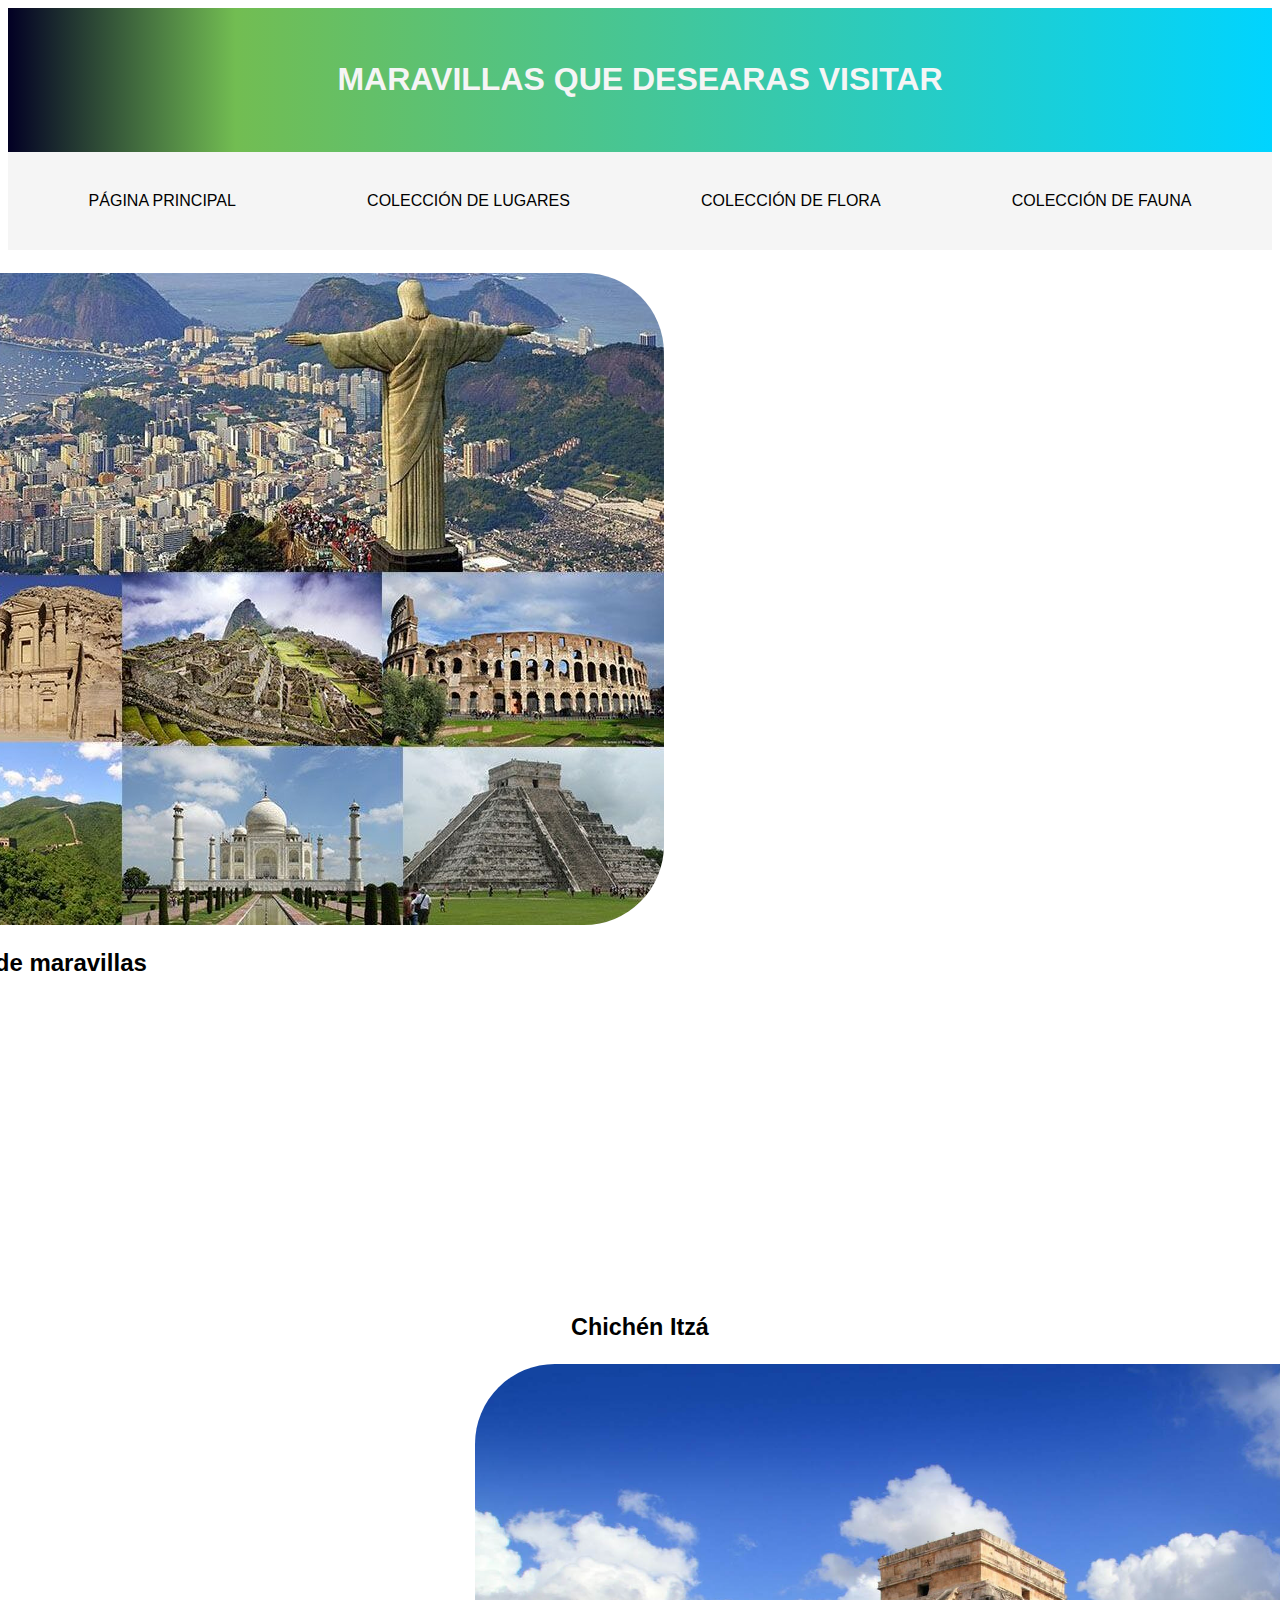
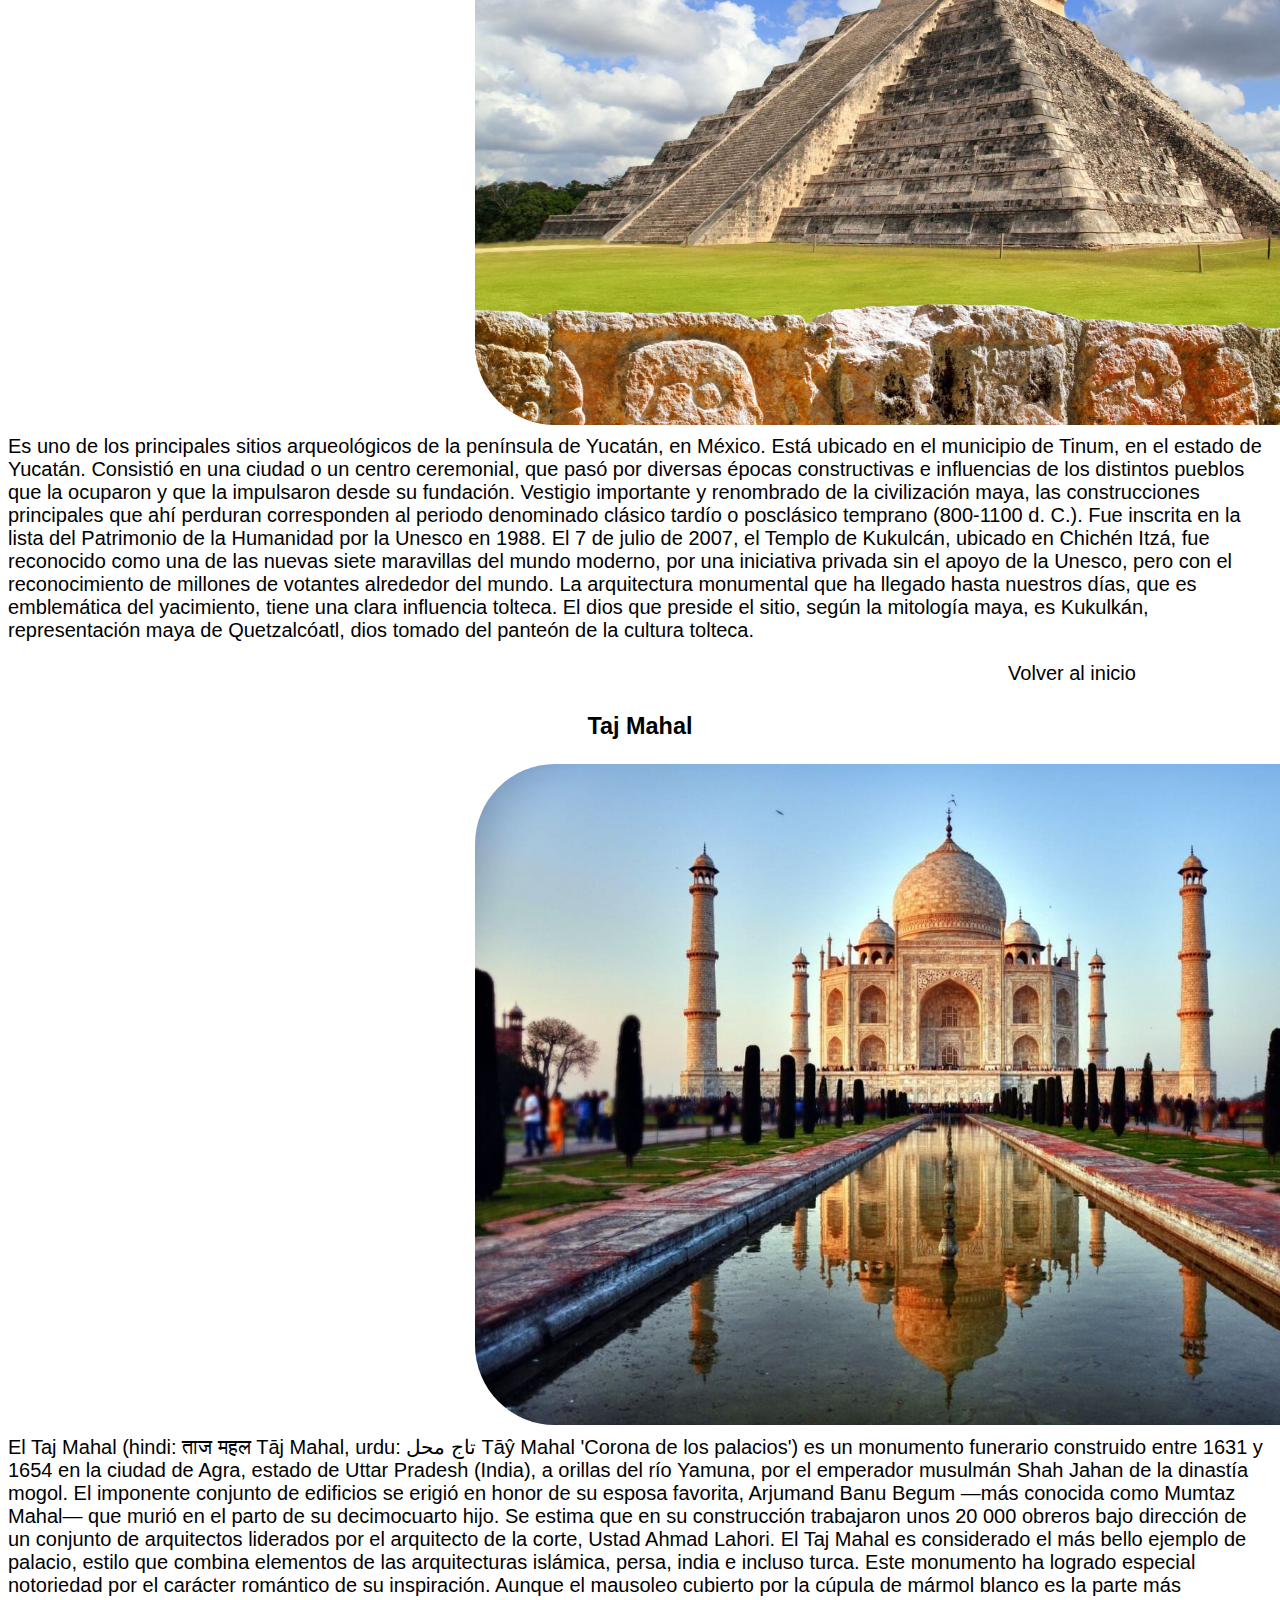
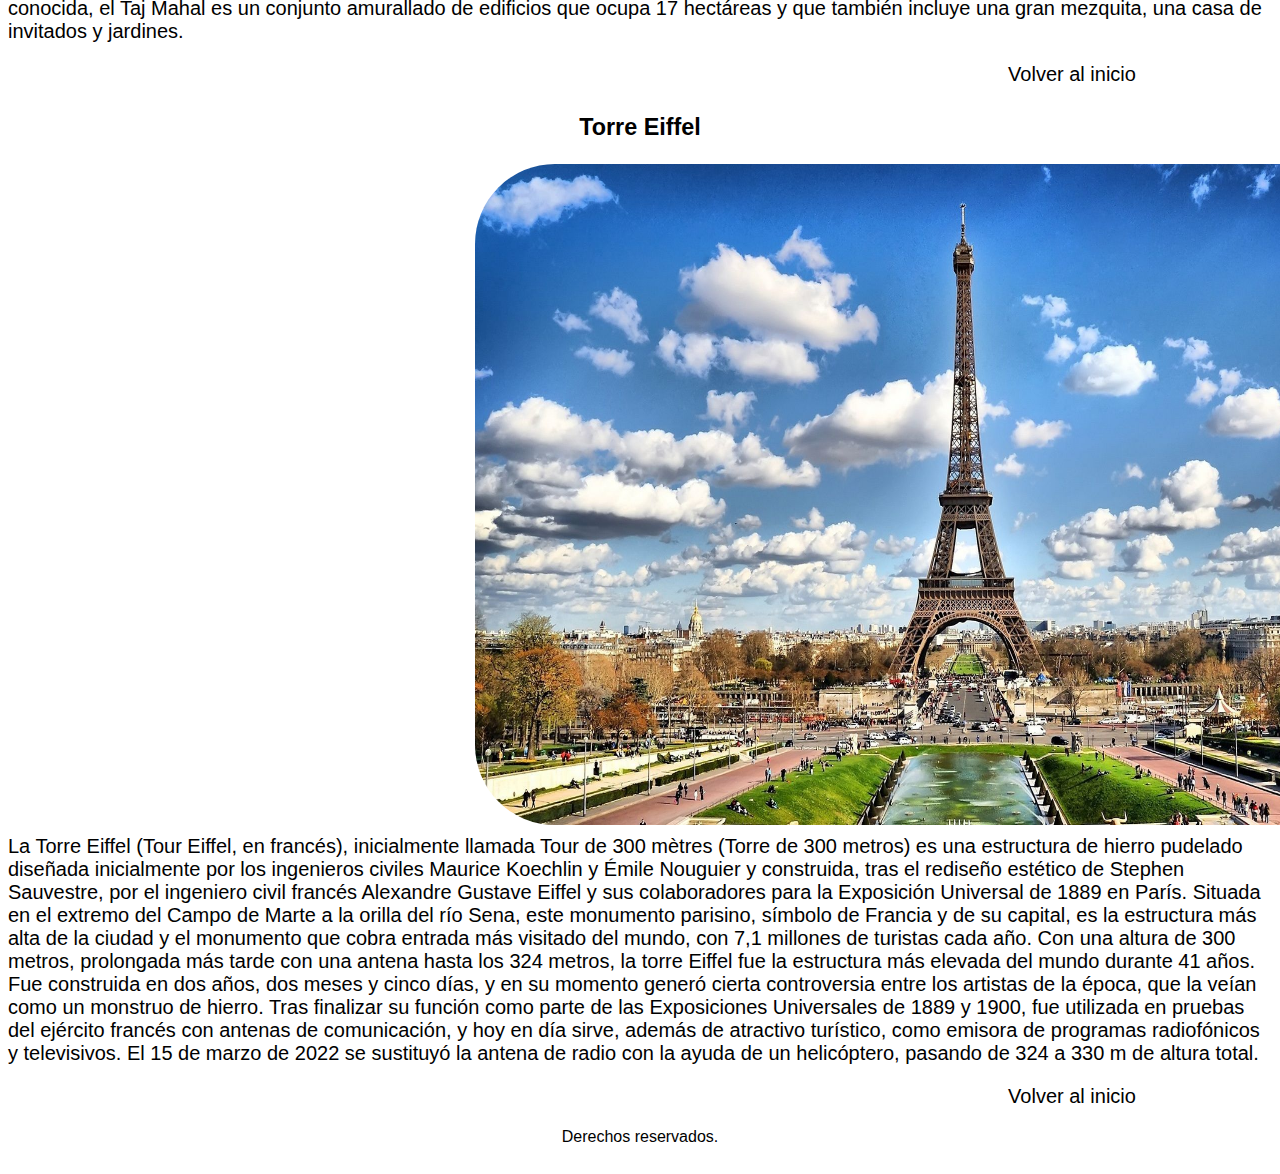
<file: coleccionmaravillas.html>
<!DOCTYPE html>
<html>

    <head>

        <meta charset="UTF-8">
        <meta http-equiv="X-UA-Compatible" content="IE-edge">
        <meta name="viewport" content="with=dive-width, initial-scale=1.0">
        <title>MundoNatural</title>
        <link rel="shortcut icon" href="./Imagenes/mundonatural.png">
        <link rel="stylesheet" href="./CSS/Main.css">
        <!-- CSS only -->
    <link href="https://cdn.jsdelivr.net/npm/bootstrap@5.2.0-beta1/dist/css/bootstrap.min.css" rel="stylesheet" integrity="sha384-0evHe/X+R7YkIZDRvuzKMRqM+OrBnVFBL6DOitfPri4tjfHxaWutUpFmBp4vmVor" crossorigin="anonymous">
    <!-- JavaScript Bundle with Popper -->
    <script src="https://cdn.jsdelivr.net/npm/bootstrap@5.2.0-beta1/dist/js/bootstrap.bundle.min.js" integrity="sha384-pprn3073KE6tl6bjs2QrFaJGz5/SUsLqktiwsUTF55Jfv3qYSDhgCecCxMW52nD2" crossorigin="anonymous"></script>
    
    </head>
    <body>

        <header class="header">  
            <!-- Menu principal4 y nombre de la pagina4 -->
           <div class="header__logo">
               
               <h1>MARAVILLAS QUE DESEARAS VISITAR</h1>    

            </div>
       </header>
           
           
           <!-- Menu de opciones -->
       <div class="flex__container" id="menu-Home">
           <div class="flex-menu">    
              <a href="./Index.html" target="_parent"> PÁGINA PRINCIPAL </a>
              </div>
             
               <div class="flex-menu">     
                 <a href="./Coleccionlugares.html" target="_parent"> COLECCIÓN DE LUGARES </a>
                </div>
                
               <div class="flex-menu">
               <a href="./coleccionflora.html" target="_parent"> COLECCIÓN DE FLORA </a>
               </div> 
                           
               <div class="flex-menu">
               <a href="./Coleccionfauna.html" target="_parent"> COLECCIÓN DE FAUNA </a>
             </div>         
           </div>      

            <!-- Menu de pagina -->
            <div class="text-Container">         
    

                <div id="list-example" class="list-group">
        
                  <img src="./Imagenes/maravillasdelmundo.jpg" class="img-fluid" alt="maravillasdelmundo">
        
                  <h2 class="principal-text">Selección de maravillas</h2>
        
                  <a class="list-group-item list-group-item-action" href="#list-item-1">Chichén Itzá</a>
                  <br/>
                  <a class="list-group-item list-group-item-action" href="#list-item-2">Taj Mahal</a>
                  <br/>
                  <a class="list-group-item list-group-item-action" href="#list-item-3">Torre Eiffel</a>      
                  
                  
                  </div>
        
                  <div class="caja-video .col-md-6">
        
                    <iframe class="video-box" src="https://www.youtube.com/embed/c2c2kB2RVuc" title="YouTube video player" frameborder="0" allow="accelerometer; autoplay; clipboard-write; encrypted-media; gyroscope; picture-in-picture" allowfullscreen></iframe>
                
                </div>
              
              </div>
        
              <div class="text_box" id="list-item-1" >
        
                <h3 class="contenido">Chichén Itzá</h3>

                <img src="./Imagenes/Chichén Itzá.jpg" class="img-fluid img_content" alt="Chichén Itzá">
        
                <p class="contenido">Es uno de los principales sitios arqueológicos de la península de Yucatán, en México. Está ubicado en el municipio de Tinum, en el estado de Yucatán. Consistió en una ciudad o un centro ceremonial, que pasó por diversas épocas constructivas e influencias de los distintos pueblos que la ocuparon y que la impulsaron desde su fundación. Vestigio importante y renombrado de la civilización maya, las construcciones principales que ahí perduran corresponden al periodo denominado clásico tardío o posclásico temprano (800-1100 d. C.).

                    Fue inscrita en la lista del Patrimonio de la Humanidad por la Unesco en 1988.
                    
                    El 7 de julio de 2007, el Templo de Kukulcán, ubicado en Chichén Itzá, fue reconocido como una de las nuevas siete maravillas del mundo moderno, por una iniciativa privada sin el apoyo de la Unesco, pero con el reconocimiento de millones de votantes alrededor del mundo.

                    La arquitectura monumental que ha llegado hasta nuestros días, que es emblemática del yacimiento, tiene una clara influencia tolteca. El dios que preside el sitio, según la mitología maya, es Kukulkán, representación maya de Quetzalcóatl, dios tomado del panteón de la cultura tolteca.</p>
        
                <a href="#menu-Home" class="home_option btn btn-primary">Volver al inicio</a>
            </div>
        
            <br/>
        
            <div class="text_box" id="list-item-2">
        
                <h3 class="contenido">Taj Mahal</h3>
                <img src="./Imagenes/Taj Mahal.jpg" class="img-fluid img_content" alt="Taj Mahal">
        
                <p class="contenido">El Taj Mahal (hindi: ताज महल Tāj Mahal, urdu: تاج محل Tāŷ Mahal 'Corona de los palacios') es un monumento funerario construido entre 1631 y 1654 en la ciudad de Agra, estado de Uttar Pradesh (India), a orillas del río Yamuna, por el emperador musulmán Shah Jahan de la dinastía mogol. El imponente conjunto de edificios se erigió en honor de su esposa favorita, Arjumand Banu Begum —más conocida como Mumtaz Mahal— que murió en el parto de su decimocuarto hijo. Se estima que en su construcción trabajaron unos 20 000 obreros bajo dirección de un conjunto de arquitectos liderados por el arquitecto de la corte, Ustad Ahmad Lahori.

                    El Taj Mahal es considerado el más bello ejemplo de palacio, estilo que combina elementos de las arquitecturas islámica, persa, india e incluso turca. Este monumento ha logrado especial notoriedad por el carácter romántico de su inspiración. Aunque el mausoleo cubierto por la cúpula de mármol blanco es la parte más conocida, el Taj Mahal es un conjunto amurallado de edificios que ocupa 17 hectáreas y que también incluye una gran mezquita, una casa de invitados y jardines.
                
                </p>

                <a href="#menu-Home" class="home_option btn btn-primary">Volver al inicio</a>
            </div>
        
            <br/>
            
            <div class="text_box" id="list-item-3">
        
                <h3 class="contenido">Torre Eiffel</h3>
                <img src="./Imagenes/Tour Eifell.jpg" class="img-fluid img_content" alt="Tour Eifell">
        
                <p class="contenido">

                      La Torre Eiffel (Tour Eiffel, en francés), inicialmente llamada Tour de 300 mètres (Torre de 300 metros) es una estructura de hierro pudelado diseñada inicialmente por los ingenieros civiles Maurice Koechlin y Émile Nouguier y construida, tras el rediseño estético de Stephen Sauvestre, por el ingeniero civil francés Alexandre Gustave Eiffel y sus colaboradores para la Exposición Universal de 1889 en París.

                      Situada en el extremo del Campo de Marte a la orilla del río Sena, este monumento parisino, símbolo de Francia y de su capital, es la estructura más alta de la ciudad y el monumento que cobra entrada más visitado del mundo, con 7,1 millones de turistas cada año. Con una altura de 300 metros, prolongada más tarde con una antena hasta los 324 metros, la torre Eiffel fue la estructura más elevada del mundo durante 41 años.

                      Fue construida en dos años, dos meses y cinco días, y en su momento generó cierta controversia entre los artistas de la época, que la veían como un monstruo de hierro. Tras finalizar su función como parte de las Exposiciones Universales de 1889 y 1900, fue utilizada en pruebas del ejército francés con antenas de comunicación, y hoy en día sirve, además de atractivo turístico, como emisora de programas radiofónicos y televisivos. El 15 de marzo de 2022 se sustituyó la antena de radio con la ayuda de un helicóptero, pasando de 324 a 330 m de altura total.
                    
                </p>
                <a href="#menu-Home" class="home_option btn btn-primary">Volver al inicio</a>
        </div>       
        

        <footer class="footer-page">
            <div>

                <a class="footer-text">Derechos reservados.</a>
                

            </div>
        </footer>

    </body>
    
</html>
</file>
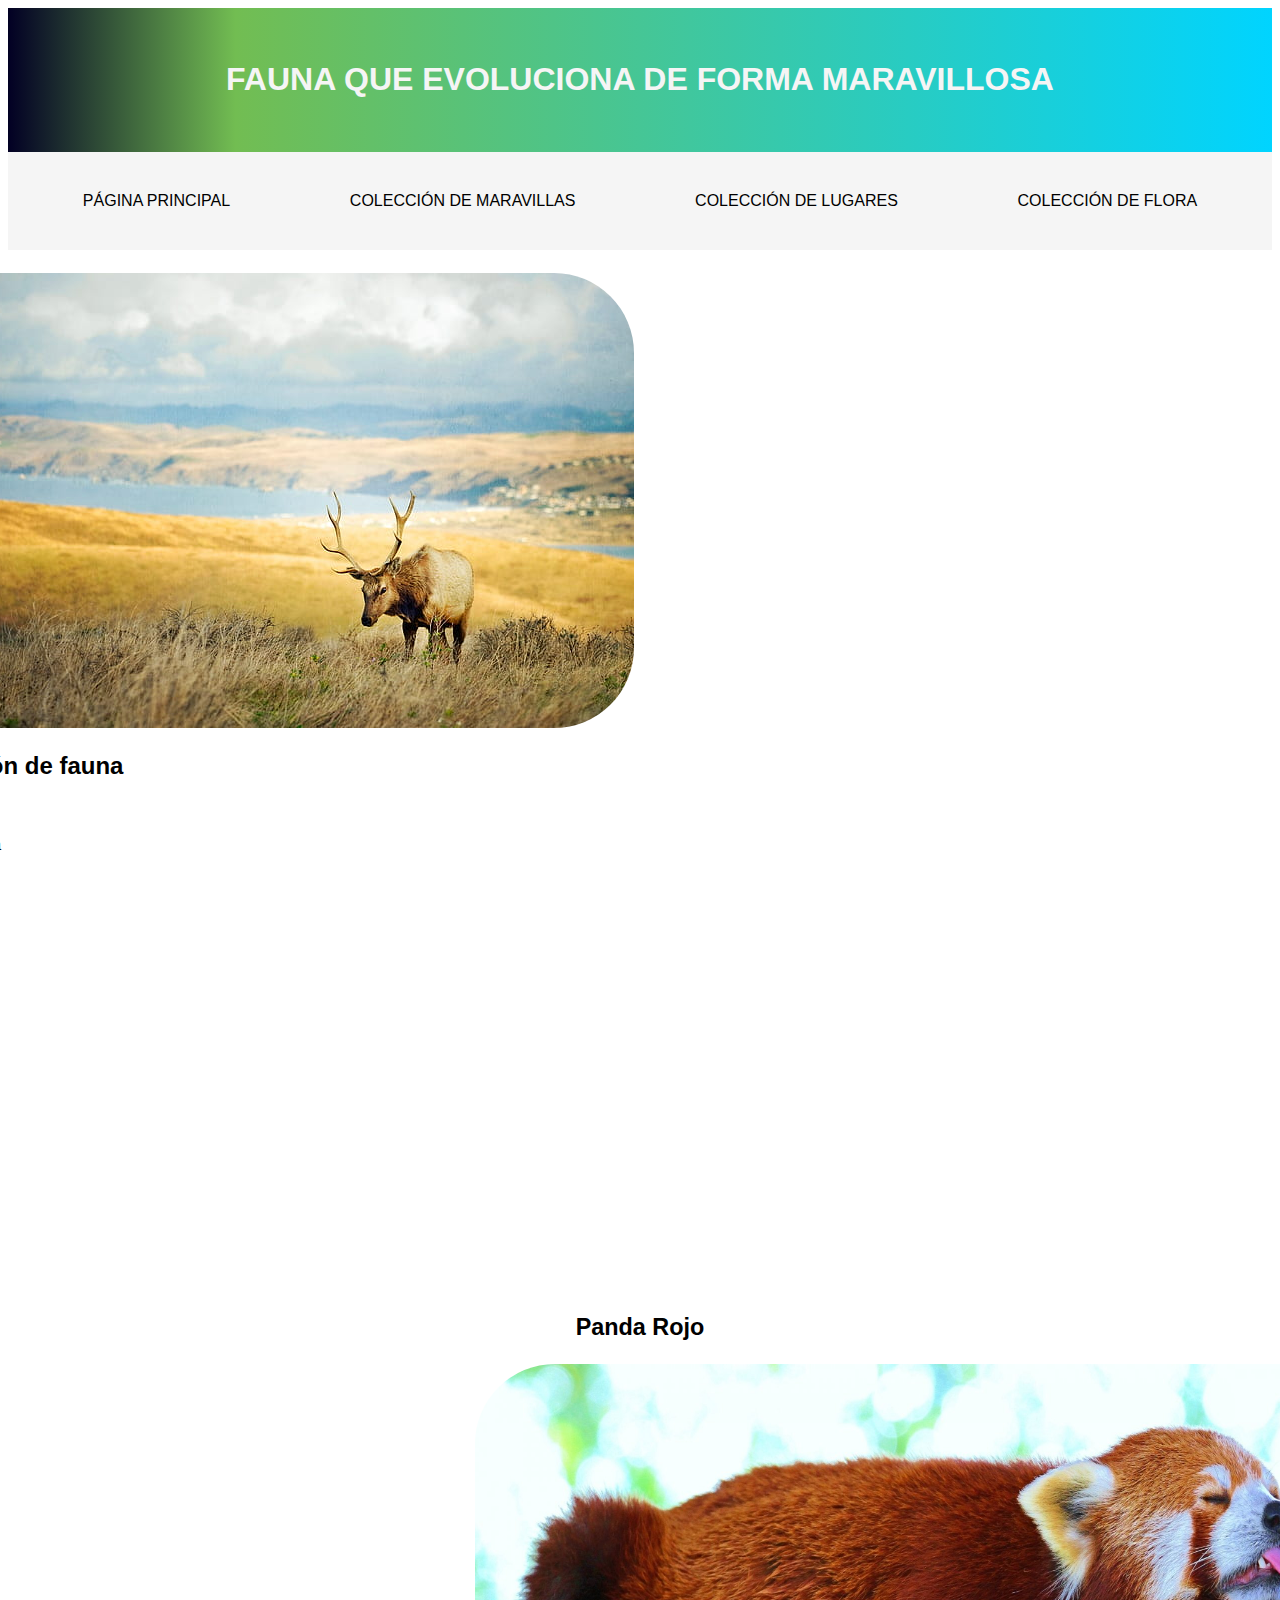
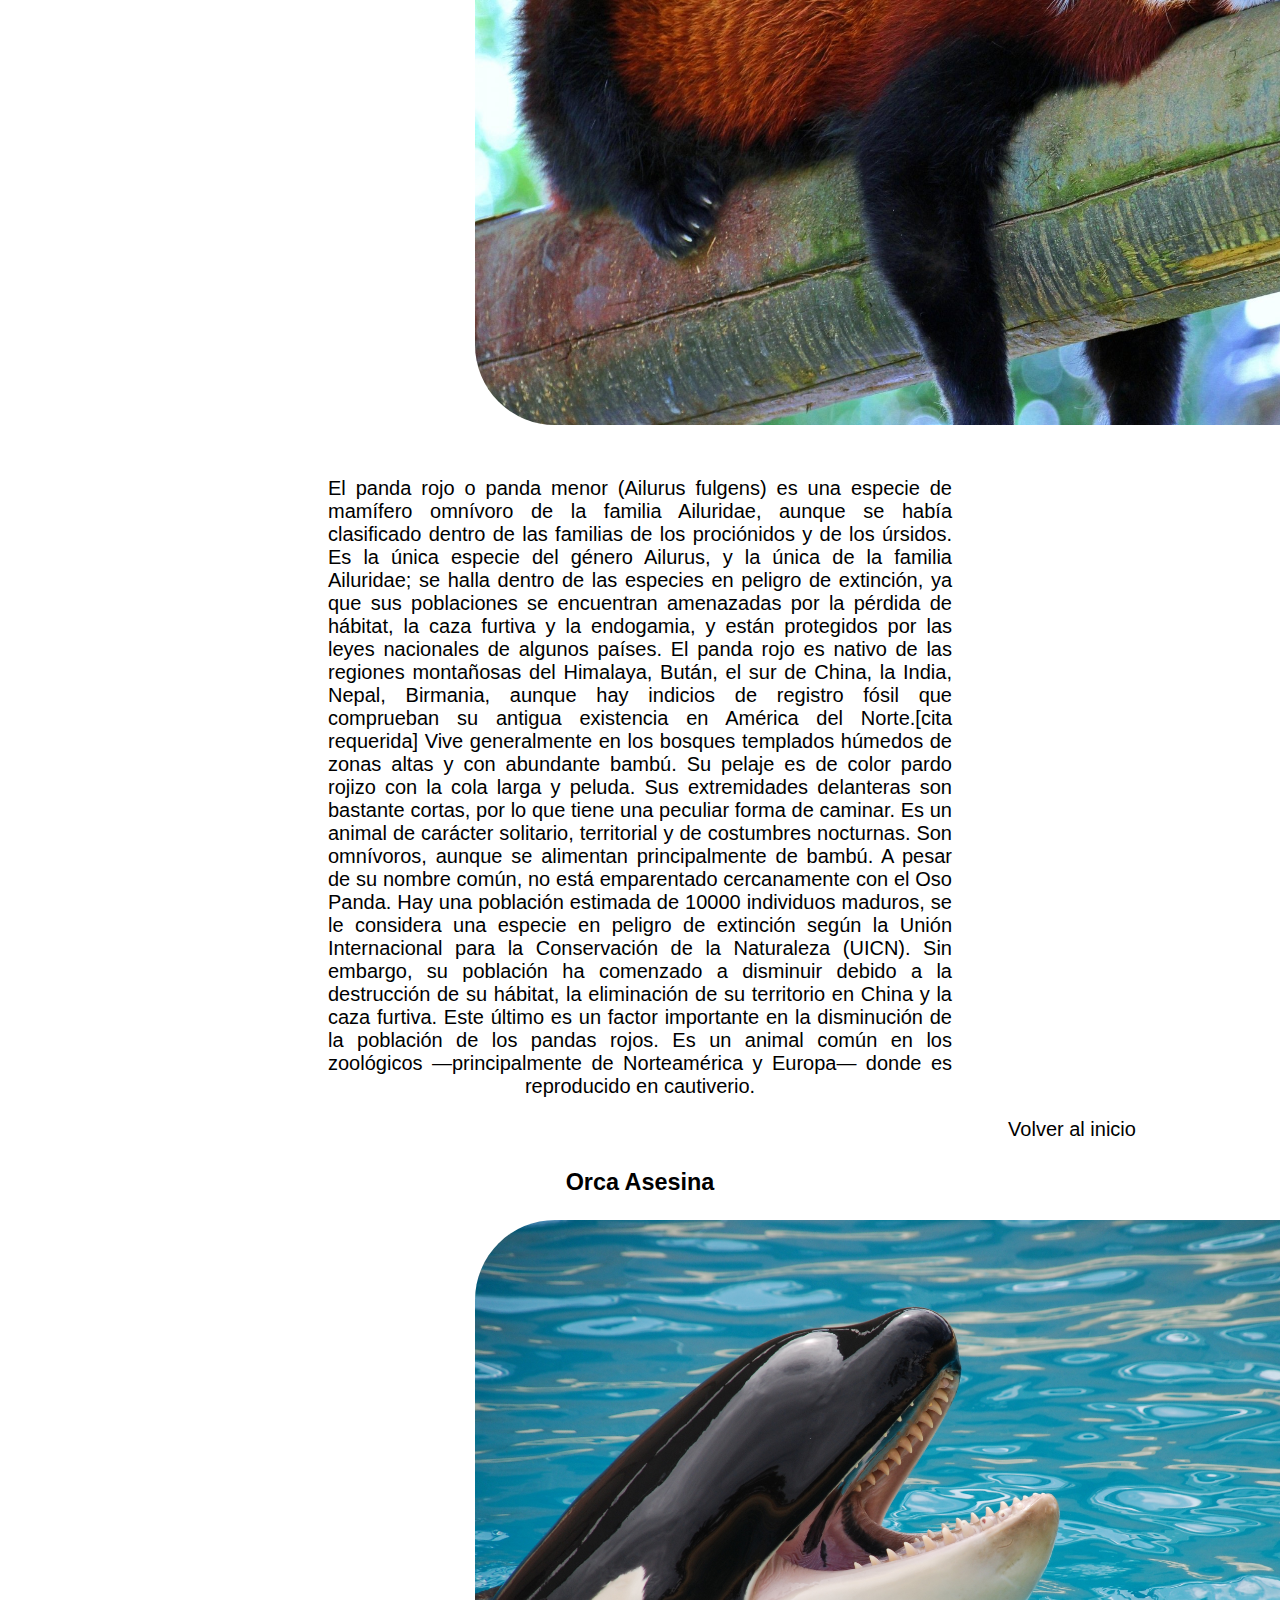
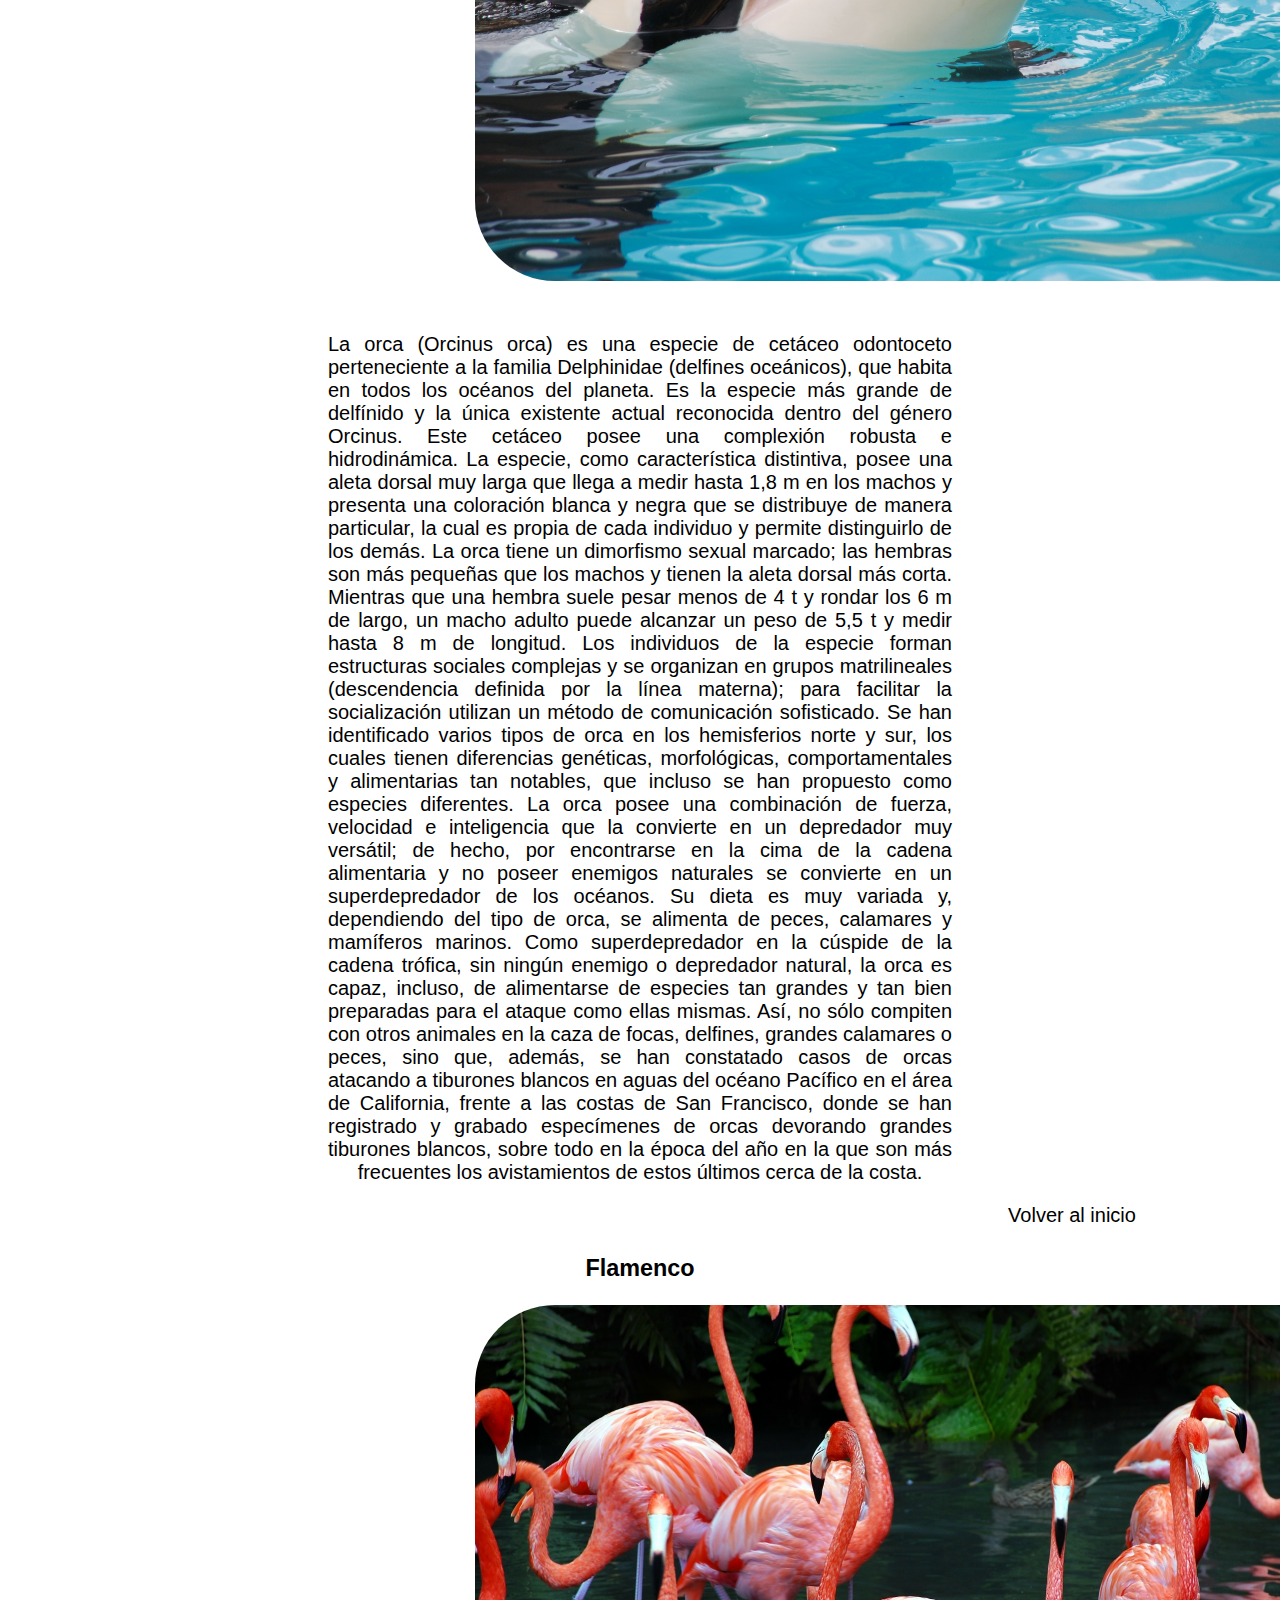
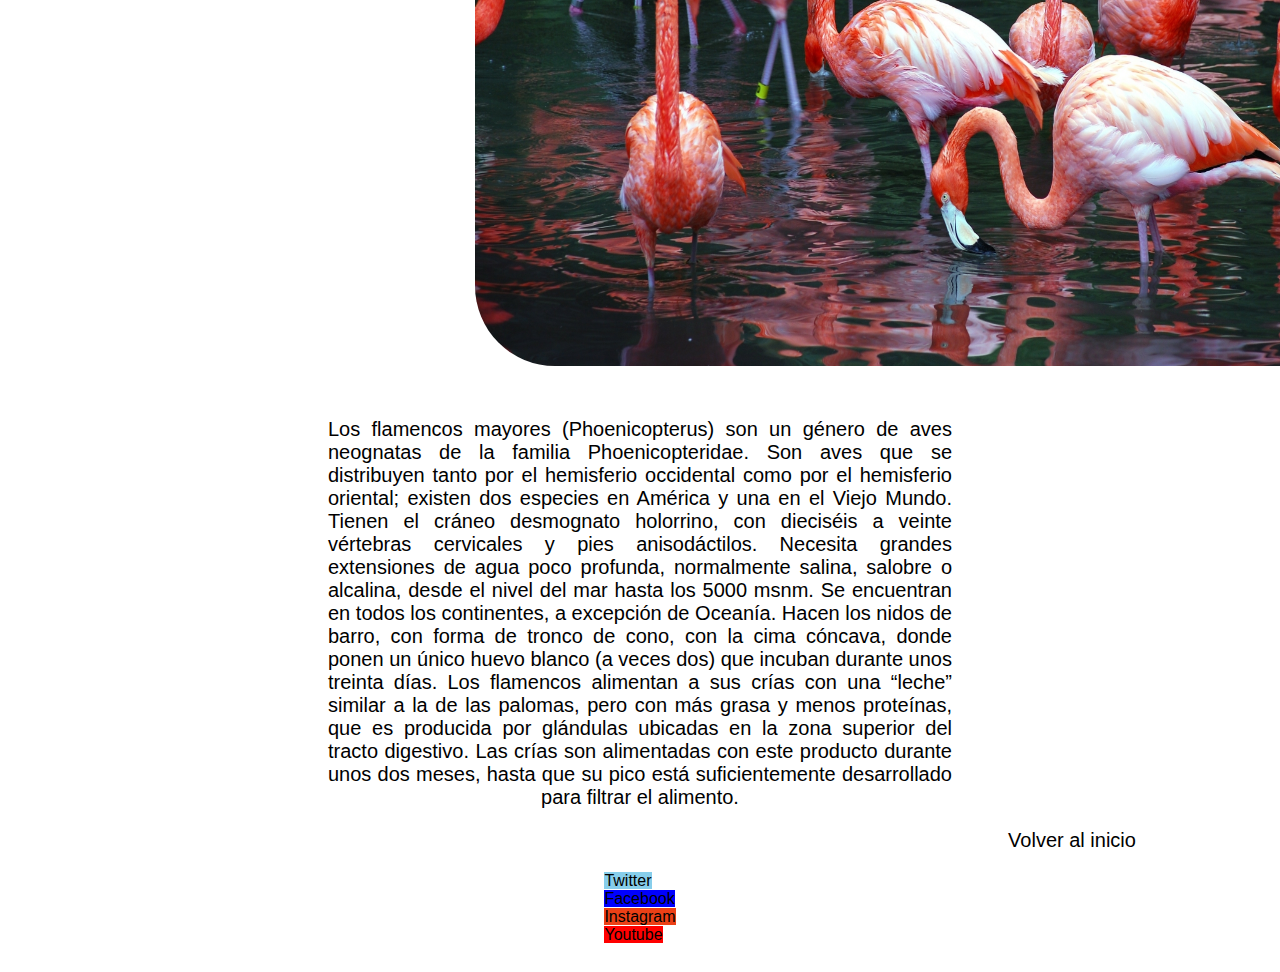
<file: Pages/Coleccionfauna.html>
<!DOCTYPE html>
<html>

    <head>

        <meta charset="UTF-8">
        <meta http-equiv="X-UA-Compatible" content="IE-edge">
        <meta name="viewport" content="with=dive-width, initial-scale=1.0">
        <title>MundoNatural</title>
        <link rel="shortcut icon" href="../Imagenes/mundonatural.png">
        <link rel="stylesheet" href="../CSS/Main.css">
        <!-- CSS only -->
    <link href="https://cdn.jsdelivr.net/npm/bootstrap@5.2.0-beta1/dist/css/bootstrap.min.css" rel="stylesheet" integrity="sha384-0evHe/X+R7YkIZDRvuzKMRqM+OrBnVFBL6DOitfPri4tjfHxaWutUpFmBp4vmVor" crossorigin="anonymous">
    <!-- JavaScript Bundle with Popper -->
    <script src="https://cdn.jsdelivr.net/npm/bootstrap@5.2.0-beta1/dist/js/bootstrap.bundle.min.js" integrity="sha384-pprn3073KE6tl6bjs2QrFaJGz5/SUsLqktiwsUTF55Jfv3qYSDhgCecCxMW52nD2" crossorigin="anonymous"></script>
    </head>
    
    <body>

       
        <header class="header">  
            <!-- Menu principal4 y nombre de la pagina4 -->
           <div class="header__logo">
               
               <h1>FAUNA QUE EVOLUCIONA DE FORMA MARAVILLOSA</h1> 
               
            </div>
       </header>
           
           
           <!-- Menu de opciones -->
       <div class="flex__container" id="menu-Home">
           <div class="flex-menu">    
              <a href="../Index.html" target="_parent"> PÁGINA PRINCIPAL </a>
              </div>
             
               <div class="flex-menu">     
                 <a href="coleccionmaravillas.html" target="_parent"> COLECCIÓN DE MARAVILLAS </a>
                </div>
                
               <div class="flex-menu">
               <a href="Coleccionlugares.html" target="_parent"> COLECCIÓN DE LUGARES </a>
               </div> 
                           
               <div class="flex-menu">
               <a href="coleccionflora.html" target="_parent"> COLECCIÓN DE FLORA </a>
             </div>         
           </div>


        

           <div class="text-Container">         
    

            <div id="list-example" class="list-group">
    
              <img src="../Imagenes/faunadelmundo.jpg" class="img-fluid" alt="lugaresdelmundo">
    
              <h2 class="principal-text">Selección de fauna</h2>
    
              <a class="list-group-item list-group-item-action" href="#list-item-1">Panda Rojo</a>
              <br/>
              <a class="list-group-item list-group-item-action" href="#list-item-2">Orca Asesina</a>
              <br/>
              <a class="list-group-item list-group-item-action" href="#list-item-3">Flamenco</a>      
              
              
              </div>
    
              <div class="caja-video .col-md-6">
    
                <iframe class="video-box" src="https://www.youtube.com/embed/493nZgmJf1M" title="YouTube video player" frameborder="0" allow="accelerometer; autoplay; clipboard-write; encrypted-media; gyroscope; picture-in-picture" allowfullscreen></iframe>
            
            </div>
          
          </div>
    
          <div class="text_box" id="list-item-1" >
    
            <h3 class="contenido">Panda Rojo</h3>

            <img src="../Imagenes/PandaRojo.jpg" class="img-fluid img_content" alt="Panda Rojo">

            <div class="contenido box_text_resumen">
    
            <p>
                
                El panda rojo o panda menor (Ailurus fulgens) es una especie de mamífero omnívoro de la familia Ailuridae, aunque se había clasificado dentro de las familias de los prociónidos y de los úrsidos. Es la única especie del género Ailurus, y la única de la familia Ailuridae; se halla dentro de las especies en peligro de extinción, ya que sus poblaciones se encuentran amenazadas por la pérdida de hábitat, la caza furtiva y la endogamia, y están protegidos por las leyes nacionales de algunos países.

                El panda rojo es nativo de las regiones montañosas del Himalaya, Bután, el sur de China, la India, Nepal, Birmania, aunque hay indicios de registro fósil que comprueban su antigua existencia en América del Norte.[cita requerida] Vive generalmente en los bosques templados húmedos de zonas altas y con abundante bambú. Su pelaje es de color pardo rojizo con la cola larga y peluda. Sus extremidades delanteras son bastante cortas, por lo que tiene una peculiar forma de caminar. Es un animal de carácter solitario, territorial y de costumbres nocturnas. Son omnívoros, aunque se alimentan principalmente de bambú. A pesar de su nombre común, no está emparentado cercanamente con el Oso Panda.

                 Hay una población estimada de 10000 individuos maduros, se le considera una especie en peligro de extinción según la Unión Internacional para la Conservación de la Naturaleza (UICN). Sin embargo, su población ha comenzado a disminuir debido a la destrucción de su hábitat, la eliminación de su territorio en China y la caza furtiva. Este último es un factor importante en la disminución de la población de los pandas rojos. Es un animal común en los zoológicos —principalmente de Norteamérica y Europa— donde es reproducido en cautiverio.
            </p>

            </div>
    
           <a href="#menu-Home" class="home_option btn btn-primary">Volver al inicio</a>
        </div>
    
        <br/>
    
        <div class="text_box" id="list-item-2">
    
            <h3 class="contenido">Orca Asesina</h3>

        

            <img src="../Imagenes/OrcaAsesina.jpg" class="img-fluid img_content" alt="Orca Asesina">
            
           

            <div class="contenido box_text_resumen">
            
            <p>
                
                La orca (Orcinus orca) es una especie de cetáceo odontoceto perteneciente a la familia Delphinidae (delfines oceánicos), que habita en todos los océanos del planeta. Es la especie más grande de delfínido y la única existente actual reconocida dentro del género Orcinus.

                Este cetáceo posee una complexión robusta e hidrodinámica. La especie, como característica distintiva, posee una aleta dorsal muy larga que llega a medir hasta 1,8 m en los machos y presenta una coloración blanca y negra que se distribuye de manera particular, la cual es propia de cada individuo y permite distinguirlo de los demás. La orca tiene un dimorfismo sexual marcado; las hembras son más pequeñas que los machos y tienen la aleta dorsal más corta. Mientras que una hembra suele pesar menos de 4 t y rondar los 6 m de largo, un macho adulto puede alcanzar un peso de 5,5 t y medir hasta 8 m de longitud.
                 
                Los individuos de la especie forman estructuras sociales complejas y se organizan en grupos matrilineales (descendencia definida por la línea materna); para facilitar la socialización utilizan un método de comunicación sofisticado. Se han identificado varios tipos de orca en los hemisferios norte y sur, los cuales tienen diferencias genéticas, morfológicas, comportamentales y alimentarias tan notables, que incluso se han propuesto como especies diferentes. La orca posee una combinación de fuerza, velocidad e inteligencia que la convierte en un depredador muy versátil; de hecho, por encontrarse en la cima de la cadena alimentaria y no poseer enemigos naturales se convierte en un superdepredador de los océanos. Su dieta es muy variada y, dependiendo del tipo de orca, se alimenta de peces, calamares y mamíferos marinos. Como superdepredador en la cúspide de la cadena trófica, sin ningún enemigo o depredador natural, la orca es capaz, incluso, de alimentarse de especies tan grandes y tan bien preparadas para el ataque como ellas mismas. Así, no sólo compiten con otros animales en la caza de focas, delfines, grandes calamares o peces, sino que, además, se han constatado casos de orcas atacando a tiburones blancos en aguas del océano Pacífico en el área de California, frente a las costas de San Francisco, donde se han registrado y grabado especímenes de orcas devorando grandes tiburones blancos, sobre todo en la época del año en la que son más frecuentes los avistamientos de estos últimos cerca de la costa. 

            </p>

        </div>

           <a href="#menu-Home" class="home_option btn btn-primary">Volver al inicio</a>

        </div>
    
        <br/>
        
        <div class="text_box" id="list-item-3">
    
            <h3 class="contenido">Flamenco</h3>
            
            <img src="../Imagenes/Flamenco.jpg" class="img-fluid img_content" alt="Flamenco">

            <div class="contenido box_text_resumen">
    
            <p>                
                Los flamencos mayores (Phoenicopterus) son un género de aves neognatas de la familia Phoenicopteridae. Son aves que se distribuyen tanto por el hemisferio occidental como por el hemisferio oriental; existen dos especies en América y una en el Viejo Mundo. Tienen el cráneo desmognato holorrino, con dieciséis a veinte vértebras cervicales y pies anisodáctilos.

                Necesita grandes extensiones de agua poco profunda, normalmente salina, salobre o alcalina, desde el nivel del mar hasta los 5000 msnm. Se encuentran en todos los continentes, a excepción de Oceanía.

                 Hacen los nidos de barro, con forma de tronco de cono, con la cima cóncava, donde ponen un único huevo blanco (a veces dos) que incuban durante unos treinta días. Los flamencos alimentan a sus crías con una “leche” similar a la de las palomas, pero con más grasa y menos proteínas, que es producida por glándulas ubicadas en la zona superior del tracto digestivo. Las crías son alimentadas con este producto durante unos dos meses, hasta que su pico está suficientemente desarrollado para filtrar el alimento.
            </p>

            </div>

           <a href="#menu-Home" class="home_option btn btn-primary">Volver al inicio</a>

    </div>       

        <footer class="footer-page">
            <div>

                <div>

                    <a href="#" class="redsocial-Tw">Twitter</a>
                    
                </div>
    
                <div>
    
                    <a href="#" class="redsocial-Fb">Facebook</a>
    
                </div>
    
                <div>
    
                    <a href="#" class="redsocial-Ig">Instagram</a>
                    
                </div>
    
                <div>
    
                    <a href="#" class="redsocial-YT">Youtube</a>
    
                </div>

            </div>
        </footer>
        
    </body>
</html>
</file>
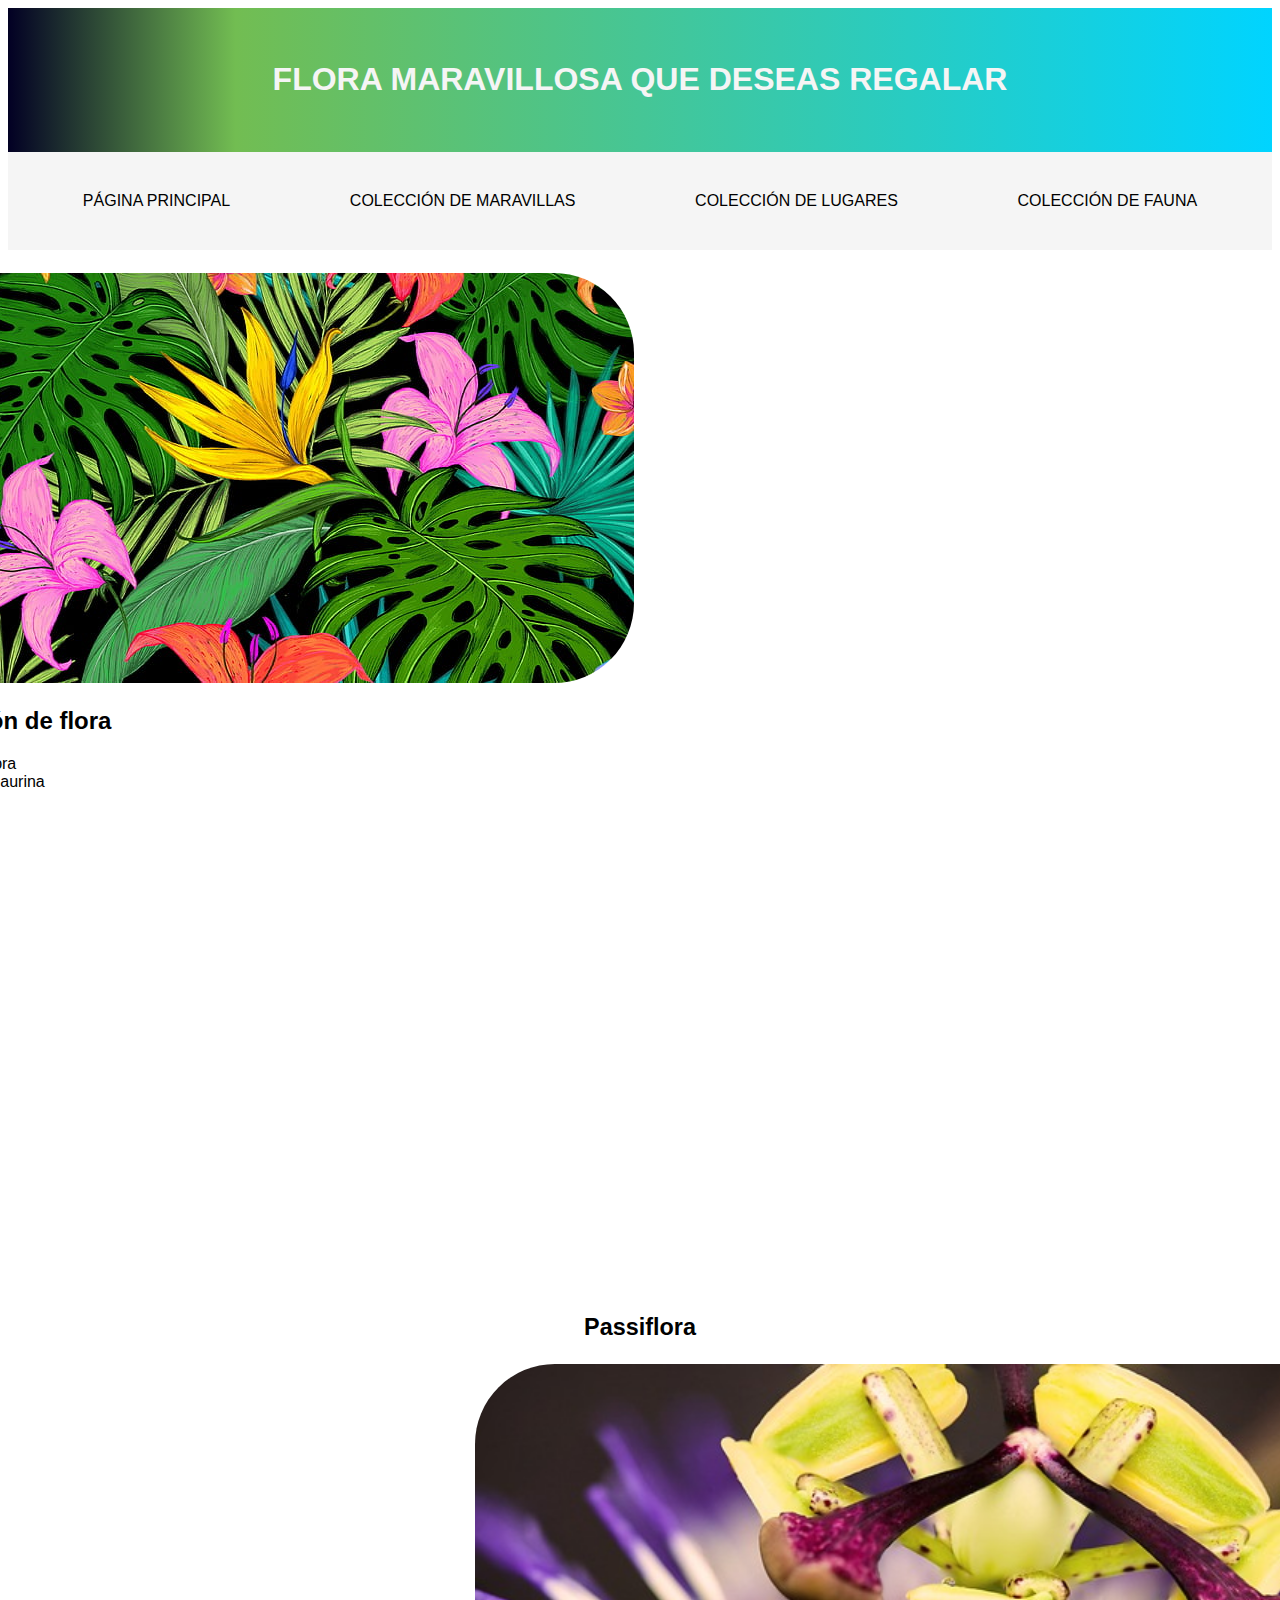
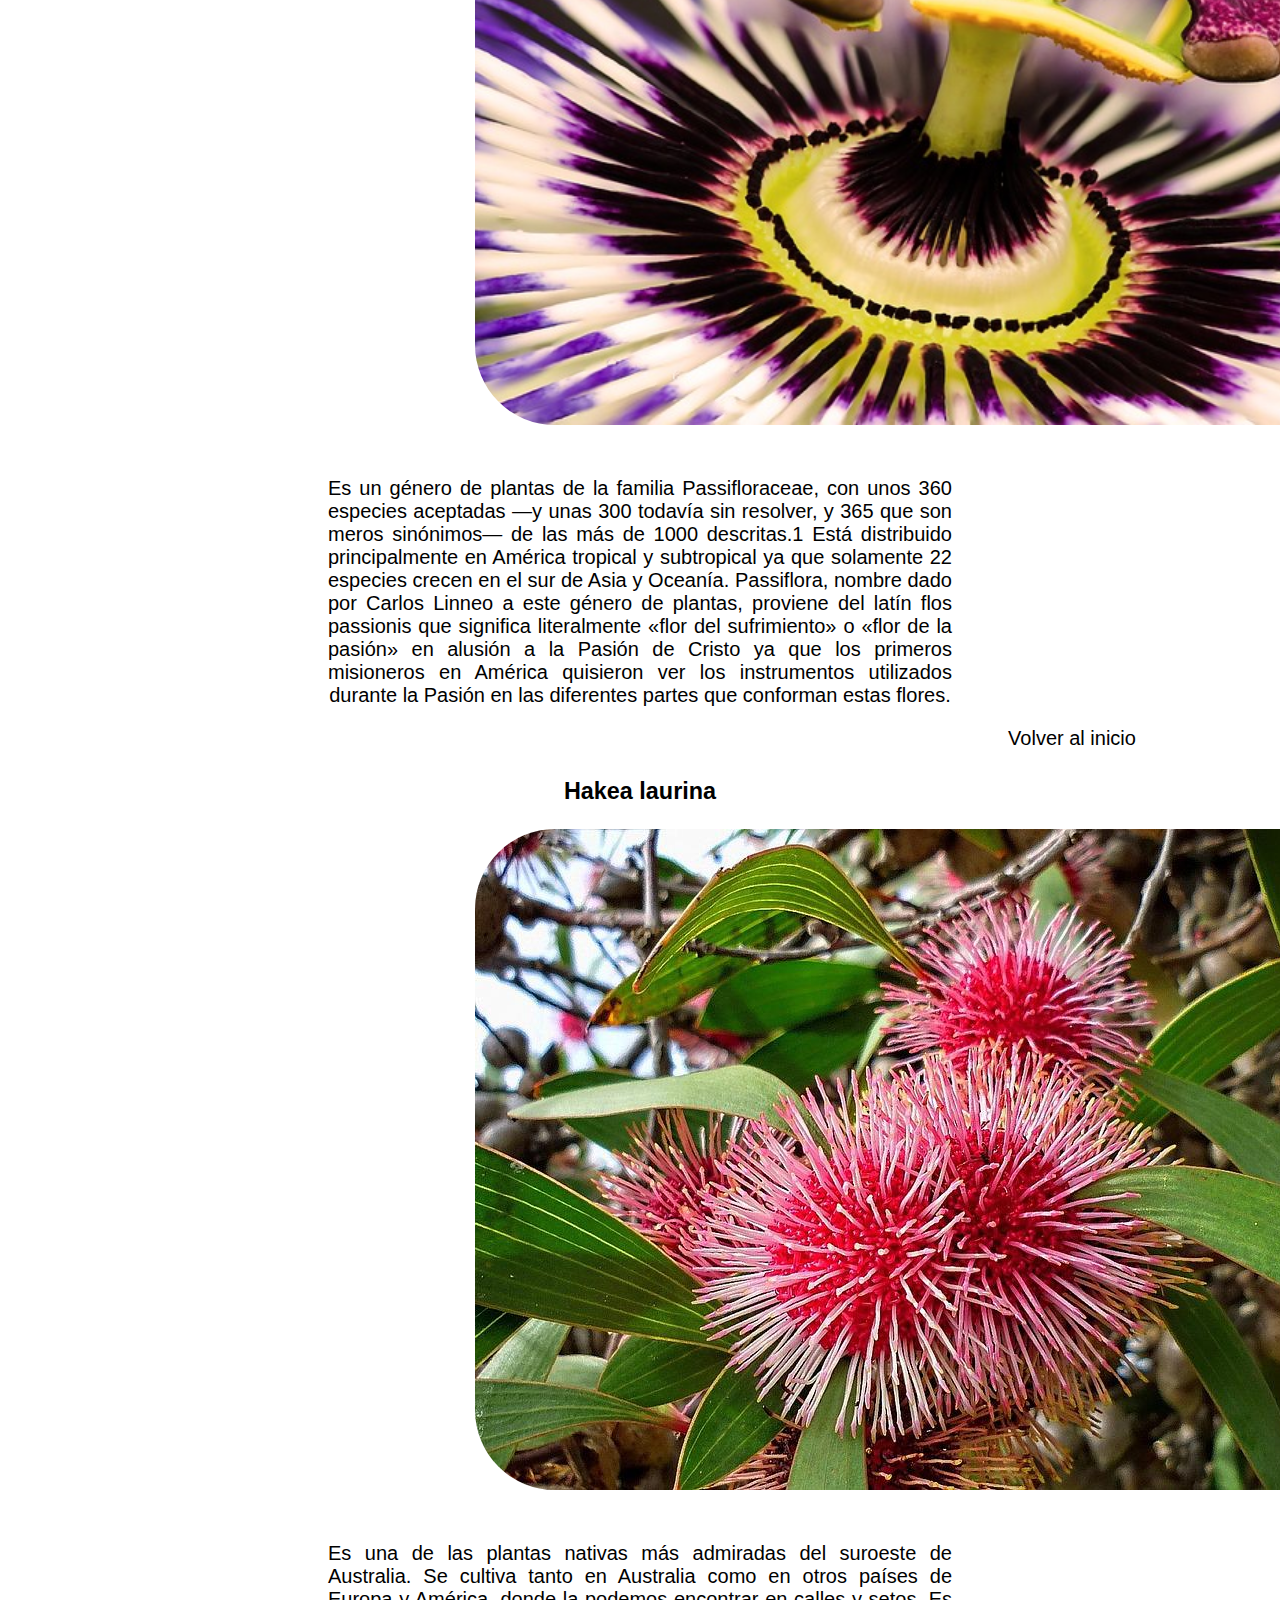
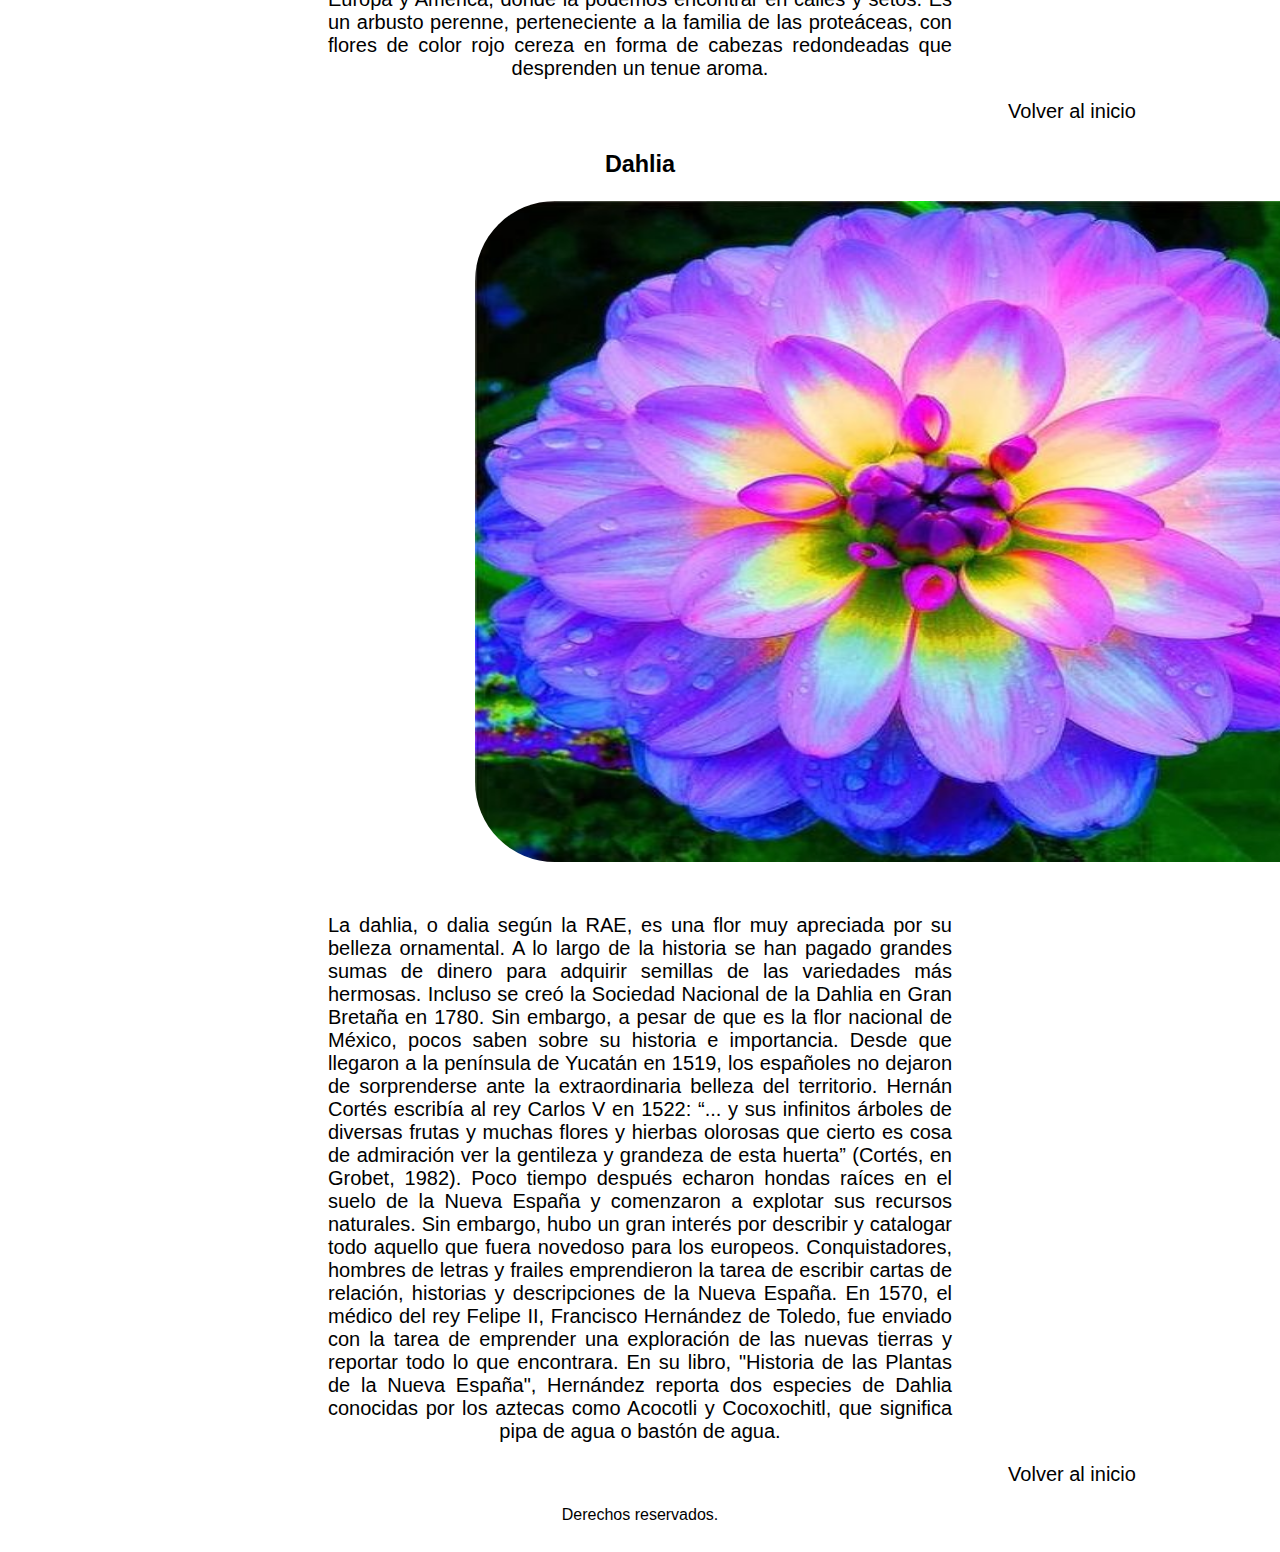
<file: Pages/coleccionflora.html>
<!DOCTYPE html>
<html>

    <head>

        <meta charset="UTF-8">
        <meta http-equiv="X-UA-Compatible" content="IE-edge">
        <meta name="viewport" content="with=dive-width, initial-scale=1.0">
        <title>MundoNatural</title>
        <link rel="shortcut icon" href="../Imagenes/mundonatural.png">
        <link rel="stylesheet" href="../CSS/Main.css">
        <!-- CSS only -->
    <link href="https://cdn.jsdelivr.net/npm/bootstrap@5.2.0-beta1/dist/css/bootstrap.min.css" rel="stylesheet" integrity="sha384-0evHe/X+R7YkIZDRvuzKMRqM+OrBnVFBL6DOitfPri4tjfHxaWutUpFmBp4vmVor" crossorigin="anonymous">
    <!-- JavaScript Bundle with Popper -->
    <script src="https://cdn.jsdelivr.net/npm/bootstrap@5.2.0-beta1/dist/js/bootstrap.bundle.min.js" integrity="sha384-pprn3073KE6tl6bjs2QrFaJGz5/SUsLqktiwsUTF55Jfv3qYSDhgCecCxMW52nD2" crossorigin="anonymous"></script>
    
    </head>
    <body>

        <header class="header">  
            <!-- Menu principal4 y nombre de la pagina4 -->
           <div class="header__logo">
               
               <h1>FLORA MARAVILLOSA QUE DESEAS REGALAR</h1>  

            </div>

       </header>
           
           
           <!-- Menu de opciones -->
       <div class="flex__container" id="menu-Home">
           <div class="flex-menu">    
              <a href="../Index.html" target="_parent"> PÁGINA PRINCIPAL </a>
              </div>
             
               <div class="flex-menu">     
                 <a href="coleccionmaravillas.html" target="_parent"> COLECCIÓN DE MARAVILLAS </a>
                </div>
                
               <div class="flex-menu">
               <a href="Coleccionlugares.html" target="_parent"> COLECCIÓN DE LUGARES </a>
               </div> 
                           
               <div class="flex-menu">
               <a href="Coleccionfauna.html" target="_parent"> COLECCIÓN DE FAUNA </a>
             </div>         
           </div>


           
    <!-- Menu de pagina -->
    
    <div class="text-Container">         
    

        <div id="list-example" class="list-group">

          <img src="../Imagenes/Flora.jpg" class="img-fluid" alt="floresdelmundo">

          <h2 class="principal-text">Selección de flora</h2>        
          
          <ul class="nav flex-column list-group" id="list-example">
            
            <li class="nav-item">
                <a class="list-group-item list-group-item-action" href="#list-item-1">Passiflora</a>
            </li>
            <li class="nav-item">
                <a class="list-group-item list-group-item-action" href="#list-item-2">Hakea laurina</a>
            </li>
            <li class="nav-item">
                <a class="list-group-item list-group-item-action" href="#list-item-3">Dahlia</a> 
            </li>            
          </ul>
          
          
          </div>

          <div class="caja-video .col-md-6">

            <iframe class="video-box" src="https://www.youtube.com/embed/pGTVk7hsl5A" title="YouTube video player" frameborder="0" allow="accelerometer; autoplay; clipboard-write; encrypted-media; gyroscope; picture-in-picture" allowfullscreen></iframe>
        
        </div>
      
      </div>

      <div class="text_box" id="list-item-1" >

        <h3 class="contenido">Passiflora</h3>
        
        <img src="../Imagenes/Passiflora.jpg" class="img-fluid img_content" alt="Passiflora">

        <div class="contenido box_text_resumen">
            
            <p>
                Es un género de plantas de la familia Passifloraceae, con unos 360 especies aceptadas —y unas 300 todavía sin resolver, y 365 que son meros sinónimos— de las más de 1000 descritas.1​ Está distribuido principalmente en América tropical y subtropical ya que solamente 22 especies crecen en el sur de Asia y Oceanía. Passiflora, nombre dado por Carlos Linneo a este género de plantas, proviene del latín flos passionis que significa literalmente «flor del sufrimiento» o «flor de la pasión» en alusión a la Pasión de Cristo ya que los primeros misioneros en América quisieron ver los instrumentos utilizados durante la Pasión en las diferentes partes que conforman estas flores.
            
            </p> 

        </div>

        <a href="#menu-Home" class="home_option btn btn-primary">Volver al inicio</a>       
          
    </div>

    <br/>

    <div class="text_box" id="list-item-2">

        
            
            <h3 class="contenido">Hakea laurina</h3>            

      
            <img src="../Imagenes/Hakealaurina.jpg" class="img-fluid img_content" alt="Hakea laurina">     
            
      
        <div class="contenido box_text_resumen">
           
            <p>
                Es una de las plantas nativas más admiradas del suroeste de Australia. Se cultiva tanto en Australia como en otros países de Europa y América, donde la podemos encontrar en calles y setos.  Es un arbusto perenne, perteneciente a la familia de las proteáceas, con flores de color rojo cereza en forma de cabezas redondeadas que desprenden un tenue aroma.
            
            </p>
            
        </div>
              
            
            <a href="#menu-Home" class="home_option btn btn-primary">Volver al inicio</a>
        
        
    </div>

    <br/>
    
    <div class="text_box" id="list-item-3">

        <h3 class="contenido">Dahlia</h3>
        <img src="../Imagenes/dalia.jpg" class="img-fluid img_content" alt="Dahlia">

        
        <div class="contenido box_text_resumen">

        <p>
            La dahlia, o dalia según la RAE, es una flor muy apreciada por su belleza ornamental. A lo largo de la historia se han pagado grandes sumas de dinero para adquirir semillas de las variedades más hermosas. Incluso se creó la Sociedad Nacional de la Dahlia en Gran Bretaña en 1780. Sin embargo, a pesar de que es la flor nacional de México, pocos saben sobre su historia e importancia.

            Desde que llegaron a la península de Yucatán en 1519, los españoles no dejaron de sorprenderse ante la extraordinaria belleza del territorio. Hernán Cortés escribía al rey Carlos V en 1522: “... y sus infinitos árboles de diversas frutas y muchas flores y hierbas olorosas que cierto es cosa de admiración ver la gentileza y grandeza de esta huerta” (Cortés, en Grobet, 1982). Poco tiempo después echaron hondas raíces en el suelo de la Nueva España y comenzaron a explotar sus recursos naturales. Sin embargo, hubo un gran interés por describir y catalogar todo aquello que fuera novedoso para los europeos. Conquistadores, hombres de letras y frailes emprendieron la tarea de escribir cartas de relación, historias y descripciones de la Nueva España. En 1570, el médico del rey Felipe II, Francisco Hernández de Toledo, fue enviado con la tarea de emprender una exploración de las nuevas tierras y reportar todo lo que encontrara. En su libro, "Historia de las Plantas de la Nueva España", Hernández reporta dos especies de Dahlia conocidas por los aztecas como Acocotli y Cocoxochitl, que significa pipa de agua o bastón de agua.
        
        </p>
    
        </div>

        <a href="#menu-Home" class="home_option btn btn-primary">Volver al inicio</a>
</div>       

        <footer class="footer-page"> 
            <div>

                <a class="footer-text">Derechos reservados.</a>
                

            </div>
        
        </footer>

    </body>
</html>
</file>
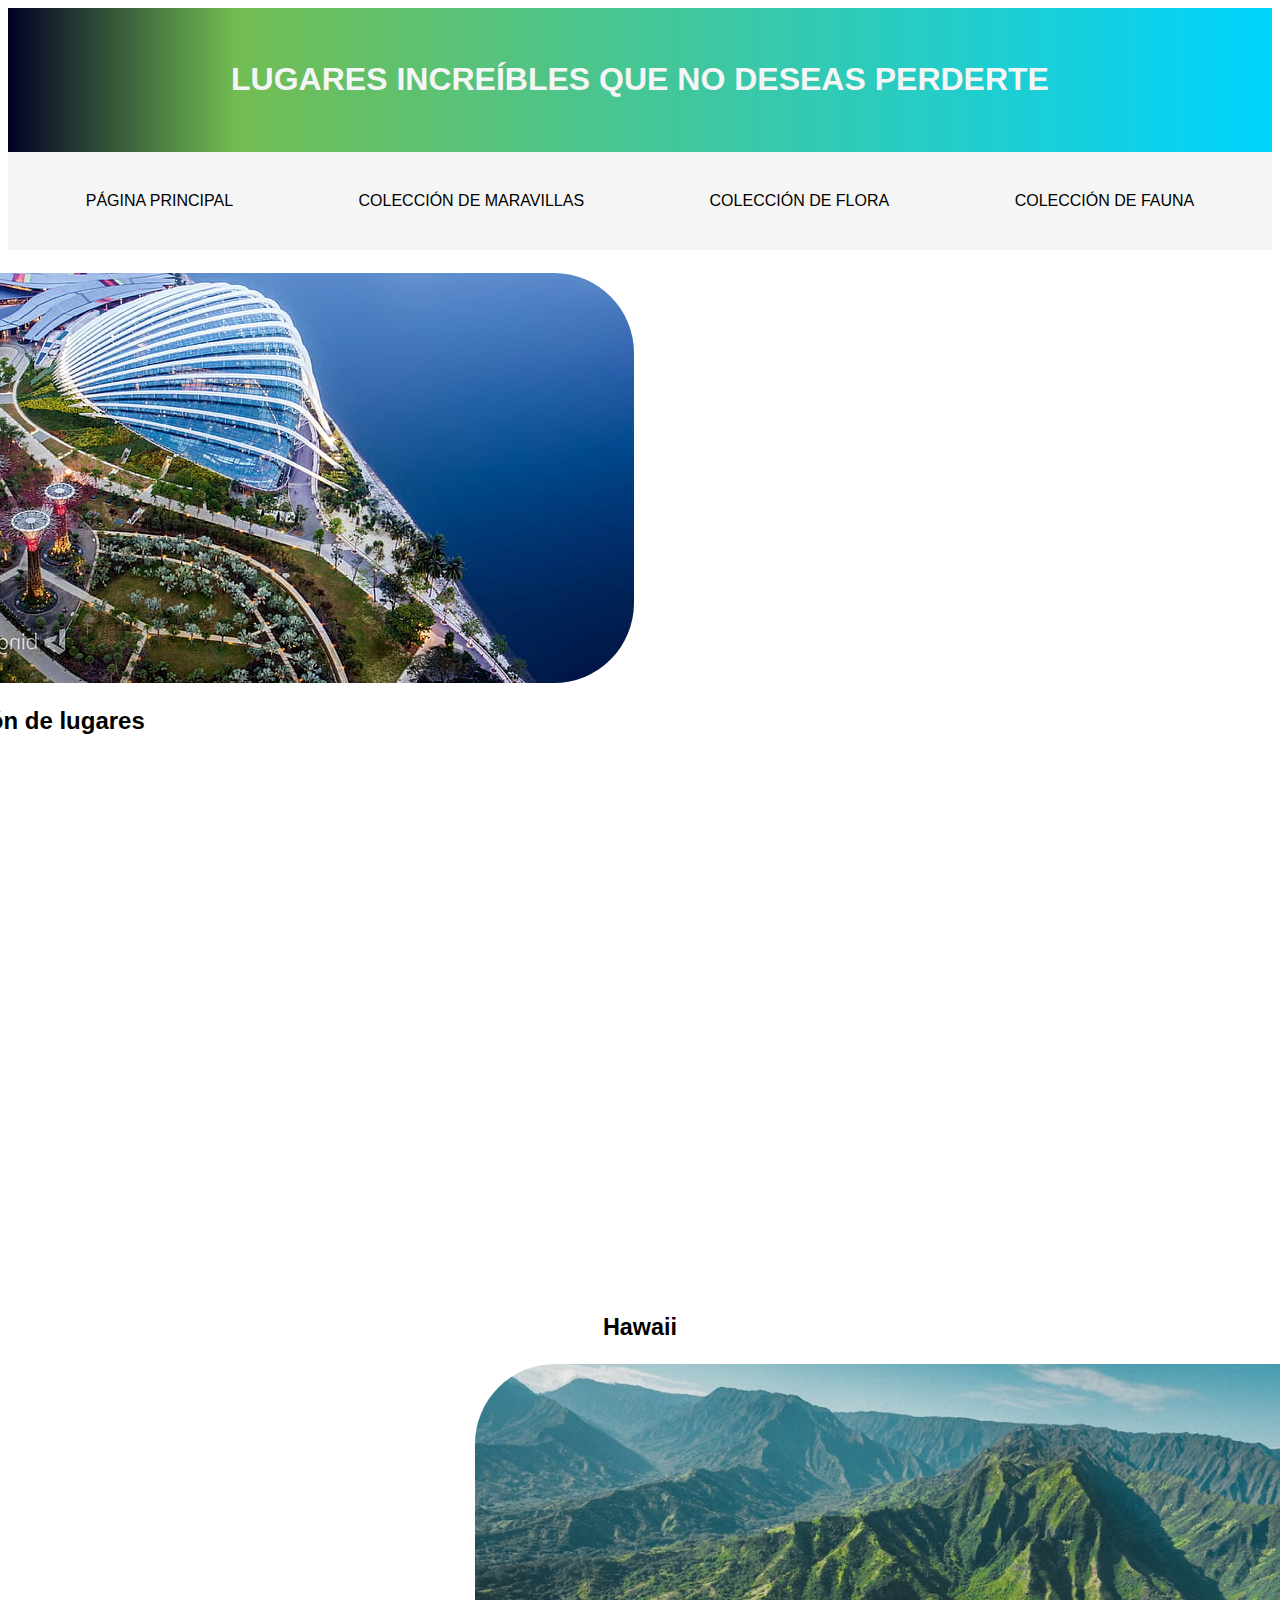
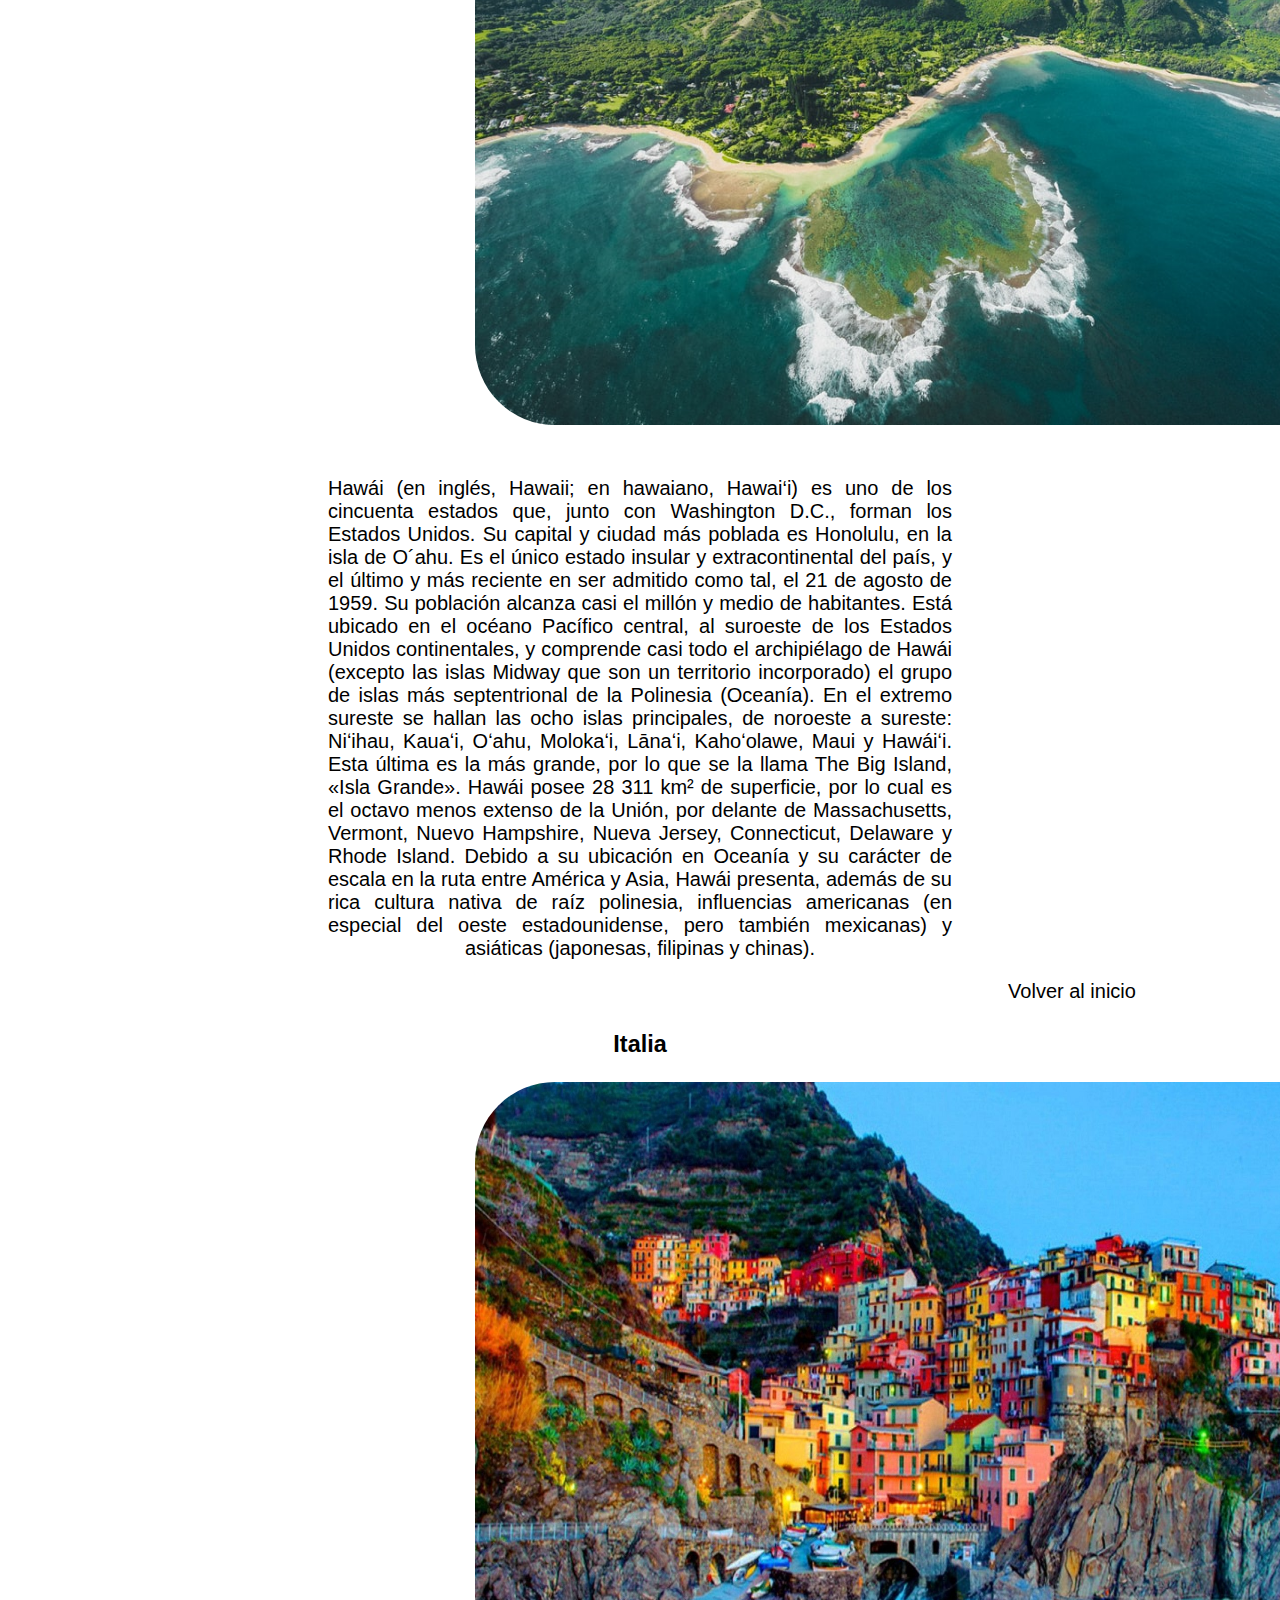
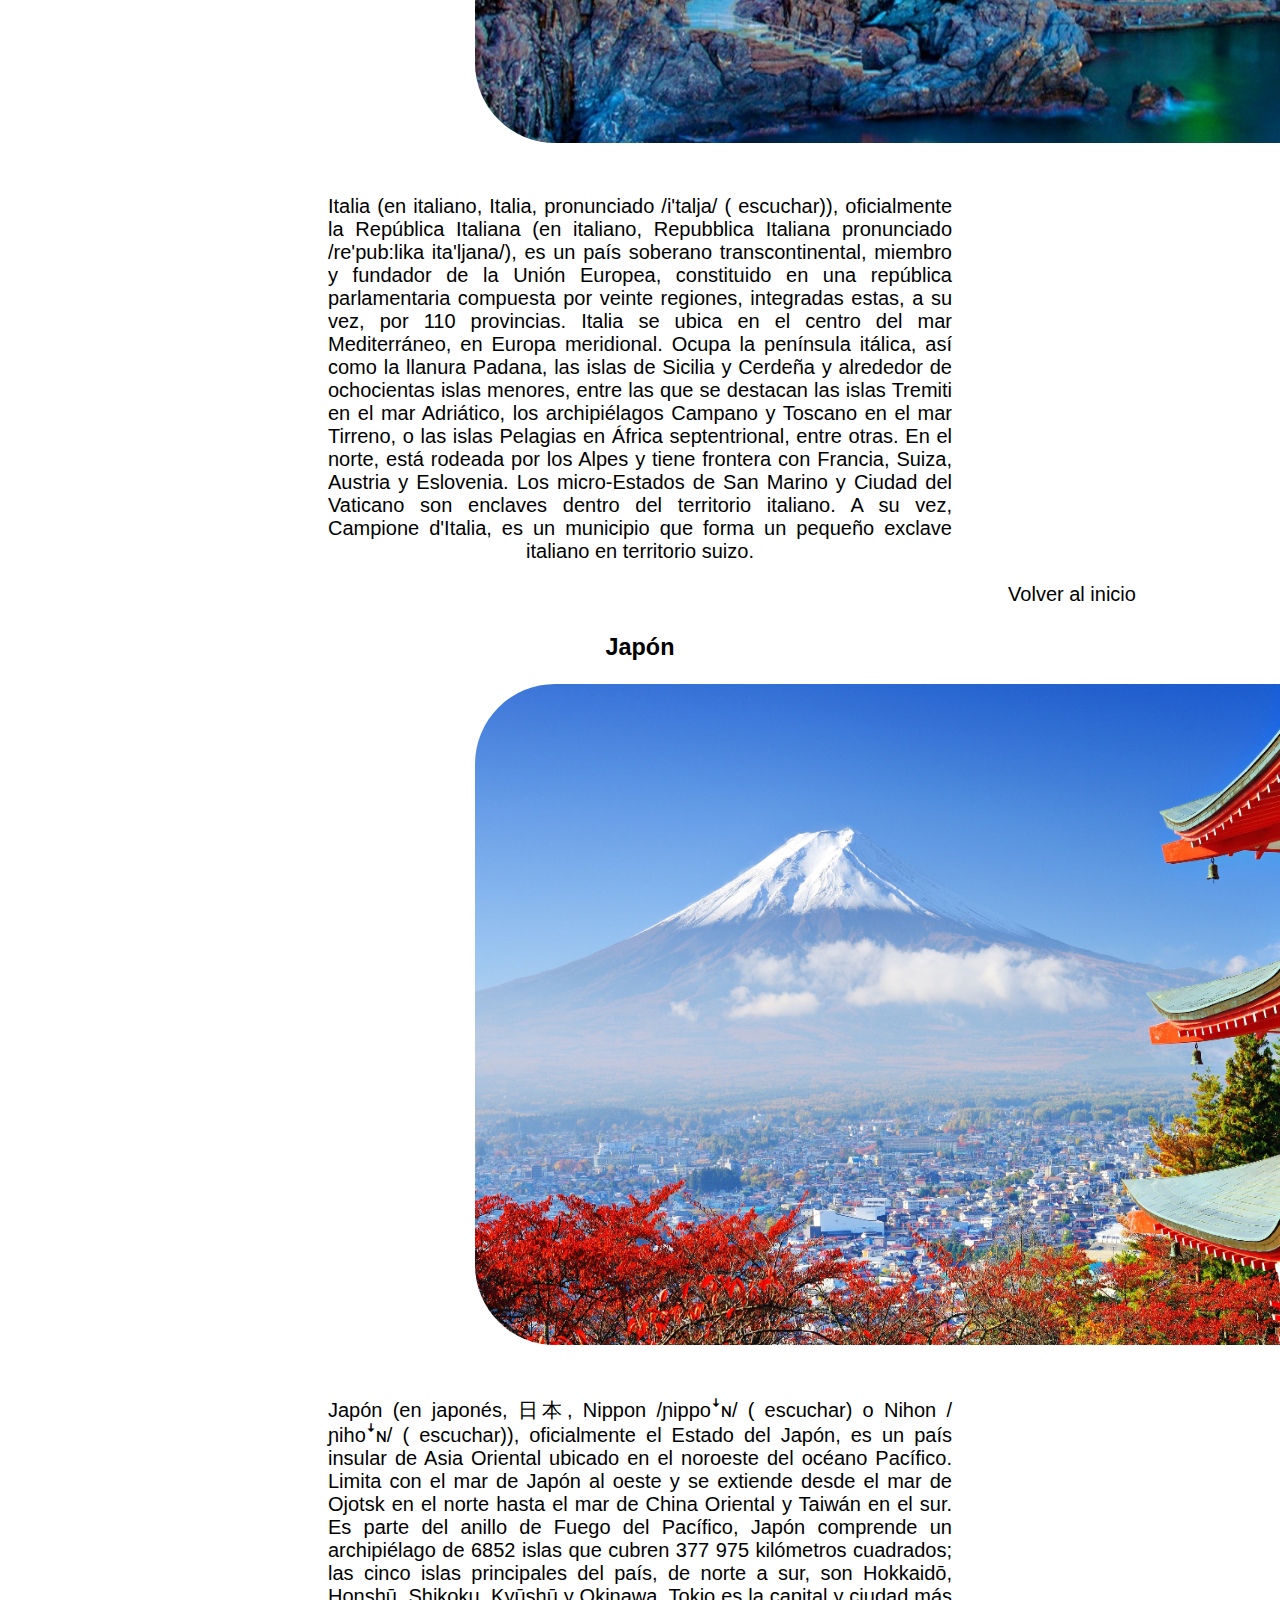
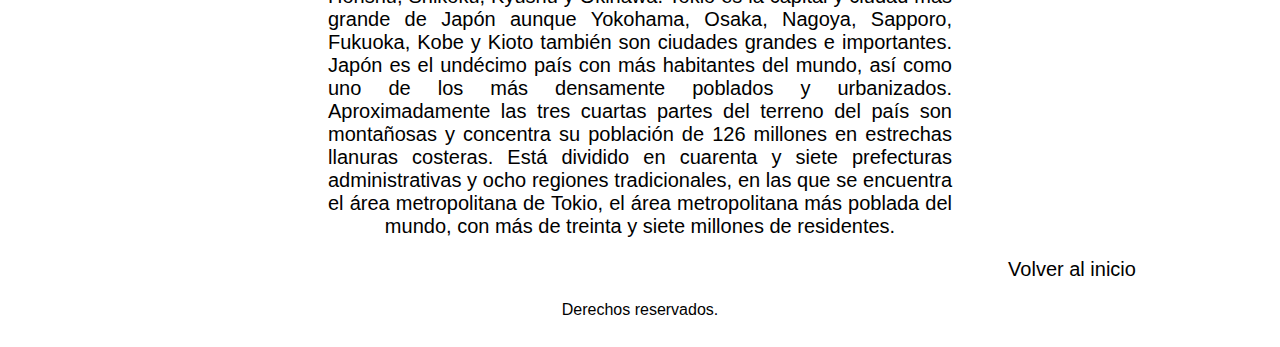
<file: Pages/Coleccionlugares.html>
<!DOCTYPE html>
<html>

    <head>

        <meta charset="UTF-8">
        <meta http-equiv="X-UA-Compatible" content="IE-edge">
        <meta name="viewport" content="with=dive-width, initial-scale=1.0">
        <title>MundoNatural</title>
        <link rel="shortcut icon" href="../Imagenes/mundonatural.png">
        <link rel="stylesheet" href="../CSS/Main.css">
        <!-- CSS only -->
    <link href="https://cdn.jsdelivr.net/npm/bootstrap@5.2.0-beta1/dist/css/bootstrap.min.css" rel="stylesheet" integrity="sha384-0evHe/X+R7YkIZDRvuzKMRqM+OrBnVFBL6DOitfPri4tjfHxaWutUpFmBp4vmVor" crossorigin="anonymous">
    <!-- JavaScript Bundle with Popper -->
    <script src="https://cdn.jsdelivr.net/npm/bootstrap@5.2.0-beta1/dist/js/bootstrap.bundle.min.js" integrity="sha384-pprn3073KE6tl6bjs2QrFaJGz5/SUsLqktiwsUTF55Jfv3qYSDhgCecCxMW52nD2" crossorigin="anonymous"></script>
    
    </head>
    <body>

        <header class="header">  
            <!-- Menu principal4 y nombre de la pagina4 -->
           <div class="header__logo">
               
               <h1>LUGARES INCREÍBLES QUE NO DESEAS PERDERTE</h1>    

               </div>
       </header>
          
           
           <!-- Menu de opciones -->
       <div class="flex__container" id="menu-Home">
           <div class="flex-menu">    
              <a href="../Index.html" target="_parent"> PÁGINA PRINCIPAL </a>
              </div>
             
               <div class="flex-menu">     
                 <a href="coleccionmaravillas.html" target="_parent"> COLECCIÓN DE MARAVILLAS </a>
                </div>
                
               <div class="flex-menu">
               <a href="coleccionflora.html" target="_parent"> COLECCIÓN DE FLORA </a>
               </div> 
                           
               <div class="flex-menu">
               <a href="Coleccionfauna.html" target="_parent"> COLECCIÓN DE FAUNA </a>
             </div>         
           </div>
      

           <!-- lista de contenido -->

           <div class="text-Container">         
    

            <div id="list-example" class="list-group">
    
              <img src="../Imagenes/lugares.jpg" class="img-fluid" alt="lugaresdelmundo">
    
              <h2 class="principal-text">Selección de lugares</h2>
    
              <a class="list-group-item list-group-item-action" href="#list-item-1">Hawaii</a>
              <br/>
              <a class="list-group-item list-group-item-action" href="#list-item-2">Italia</a>
              <br/>
              <a class="list-group-item list-group-item-action" href="#list-item-3">Japón</a>      
              
              
              </div>
    
              <div class="caja-video .col-md-6">
    
                <iframe class="video-box" src="https://www.youtube.com/embed/MIYU2xSm_hc" title="YouTube video player" frameborder="0" allow="accelerometer; autoplay; clipboard-write; encrypted-media; gyroscope; picture-in-picture" allowfullscreen></iframe>
            
            </div>
          
          </div>
    
    <div class="text_box" id="list-item-1" >
    
            <h3 class="contenido">Hawaii</h3>

            <img src="../Imagenes/Hawaii.jpg" class="img-fluid img_content" alt="Hawaii">

            <div class="contenido box_text_resumen">
    
            <p>
                
                Hawái (en inglés, Hawaii; en hawaiano, Hawai‘i) es uno de los cincuenta estados que, junto con Washington D.C., forman los Estados Unidos. Su capital y ciudad más poblada es Honolulu, en la isla de O´ahu. Es el único estado insular y extracontinental del país, y el último y más reciente en ser admitido como tal, el 21 de agosto de 1959. Su población alcanza casi el millón y medio de habitantes.

                Está ubicado en el océano Pacífico central, al suroeste de los Estados Unidos continentales, y comprende casi todo el archipiélago de Hawái (excepto las islas Midway que son un territorio incorporado) el grupo de islas más septentrional de la Polinesia (Oceanía). En el extremo sureste se hallan las ocho islas principales, de noroeste a sureste: Niʻihau, Kauaʻi, Oʻahu, Molokaʻi, Lānaʻi, Kahoʻolawe, Maui y Hawáiʻi. Esta última es la más grande, por lo que se la llama The Big Island, «Isla Grande».

                Hawái posee 28 311 km² de superficie, por lo cual es el octavo menos extenso de la Unión, por delante de Massachusetts, Vermont, Nuevo Hampshire, Nueva Jersey, Connecticut, Delaware y Rhode Island.

                Debido a su ubicación en Oceanía y su carácter de escala en la ruta entre América y Asia, Hawái presenta, además de su rica cultura nativa de raíz polinesia, influencias americanas (en especial del oeste estadounidense, pero también mexicanas) y asiáticas (japonesas, filipinas y chinas).

            </p>

        </div>
    
            <a href="#menu-Home" class="home_option btn btn-primary">Volver al inicio</a>
     </div>
    
        <br/>
    
        <div class="text_box" id="list-item-2">
    
            <h3 class="contenido">Italia</h3>
            <img src="../Imagenes/Italia.jpg" class="img-fluid img_content" alt="Italia">

        
        <div class="contenido box_text_resumen">  

            <p>
                
                Italia (en italiano, Italia, pronunciado /i'talja/ ( escuchar)), oficialmente la República Italiana (en italiano, Repubblica Italiana pronunciado /re'pub:lika ita'ljana/), es un país soberano transcontinental, miembro y fundador de la Unión Europea, constituido en una república parlamentaria compuesta por veinte regiones, integradas estas, a su vez, por 110 provincias.

                Italia se ubica en el centro del mar Mediterráneo, en Europa meridional. Ocupa la península itálica, así como la llanura Padana, las islas de Sicilia y Cerdeña y alrededor de ochocientas islas menores, entre las que se destacan las islas Tremiti en el mar Adriático, los archipiélagos Campano y Toscano en el mar Tirreno, o las islas Pelagias en África septentrional, entre otras. En el norte, está rodeada por los Alpes y tiene frontera con Francia, Suiza, Austria y Eslovenia. Los micro-Estados de San Marino y Ciudad del Vaticano son enclaves dentro del territorio italiano. A su vez, Campione d'Italia, es un municipio que forma un pequeño exclave italiano en territorio suizo.

            </p>

        </div>    

            <a href="#menu-Home" class="home_option btn btn-primary">Volver al inicio</a>

        </div>
    
        <br/>
        
        <div class="text_box" id="list-item-3">
    
            <h3 class="contenido">Japón</h3>
            <img src="../Imagenes/Japón.jpg" class="img-fluid img_content" alt="Japón">

            <div class="contenido box_text_resumen">
    
            <p>
                
                Japón (en japonés, 日本, Nippon /ɲippoꜜɴ/ ( escuchar) o Nihon /ɲihoꜜɴ/ ( escuchar)), oficialmente el Estado del Japón, es un país insular de Asia Oriental ubicado en el noroeste del océano Pacífico. Limita con el mar de Japón al oeste y se extiende desde el mar de Ojotsk en el norte hasta el mar de China Oriental y Taiwán en el sur. Es parte del anillo de Fuego del Pacífico, Japón comprende un archipiélago de 6852 islas que cubren 377 975 kilómetros cuadrados; las cinco islas principales del país, de norte a sur, son Hokkaidō, Honshū, Shikoku, Kyūshū y Okinawa. Tokio es la capital y ciudad más grande de Japón aunque Yokohama, Osaka, Nagoya, Sapporo, Fukuoka, Kobe y Kioto también son ciudades grandes e importantes.

                Japón es el undécimo país con más habitantes del mundo, así como uno de los más densamente poblados y urbanizados. Aproximadamente las tres cuartas partes del terreno del país son montañosas y concentra su población de 126 millones en estrechas llanuras costeras. Está dividido en cuarenta y siete prefecturas administrativas y ocho regiones tradicionales, en las que se encuentra el área metropolitana de Tokio, el área metropolitana más poblada del mundo, con más de treinta y siete millones de residentes.

            </p>

        </div>

            <a href="#menu-Home" class="home_option btn btn-primary">Volver al inicio</a>

    </div>       

        <footer class="footer-page">
            <div>

                <a class="footer-text">Derechos reservados.</a>
                

            </div>
        </footer>
        
    </body>
</html>
</file>
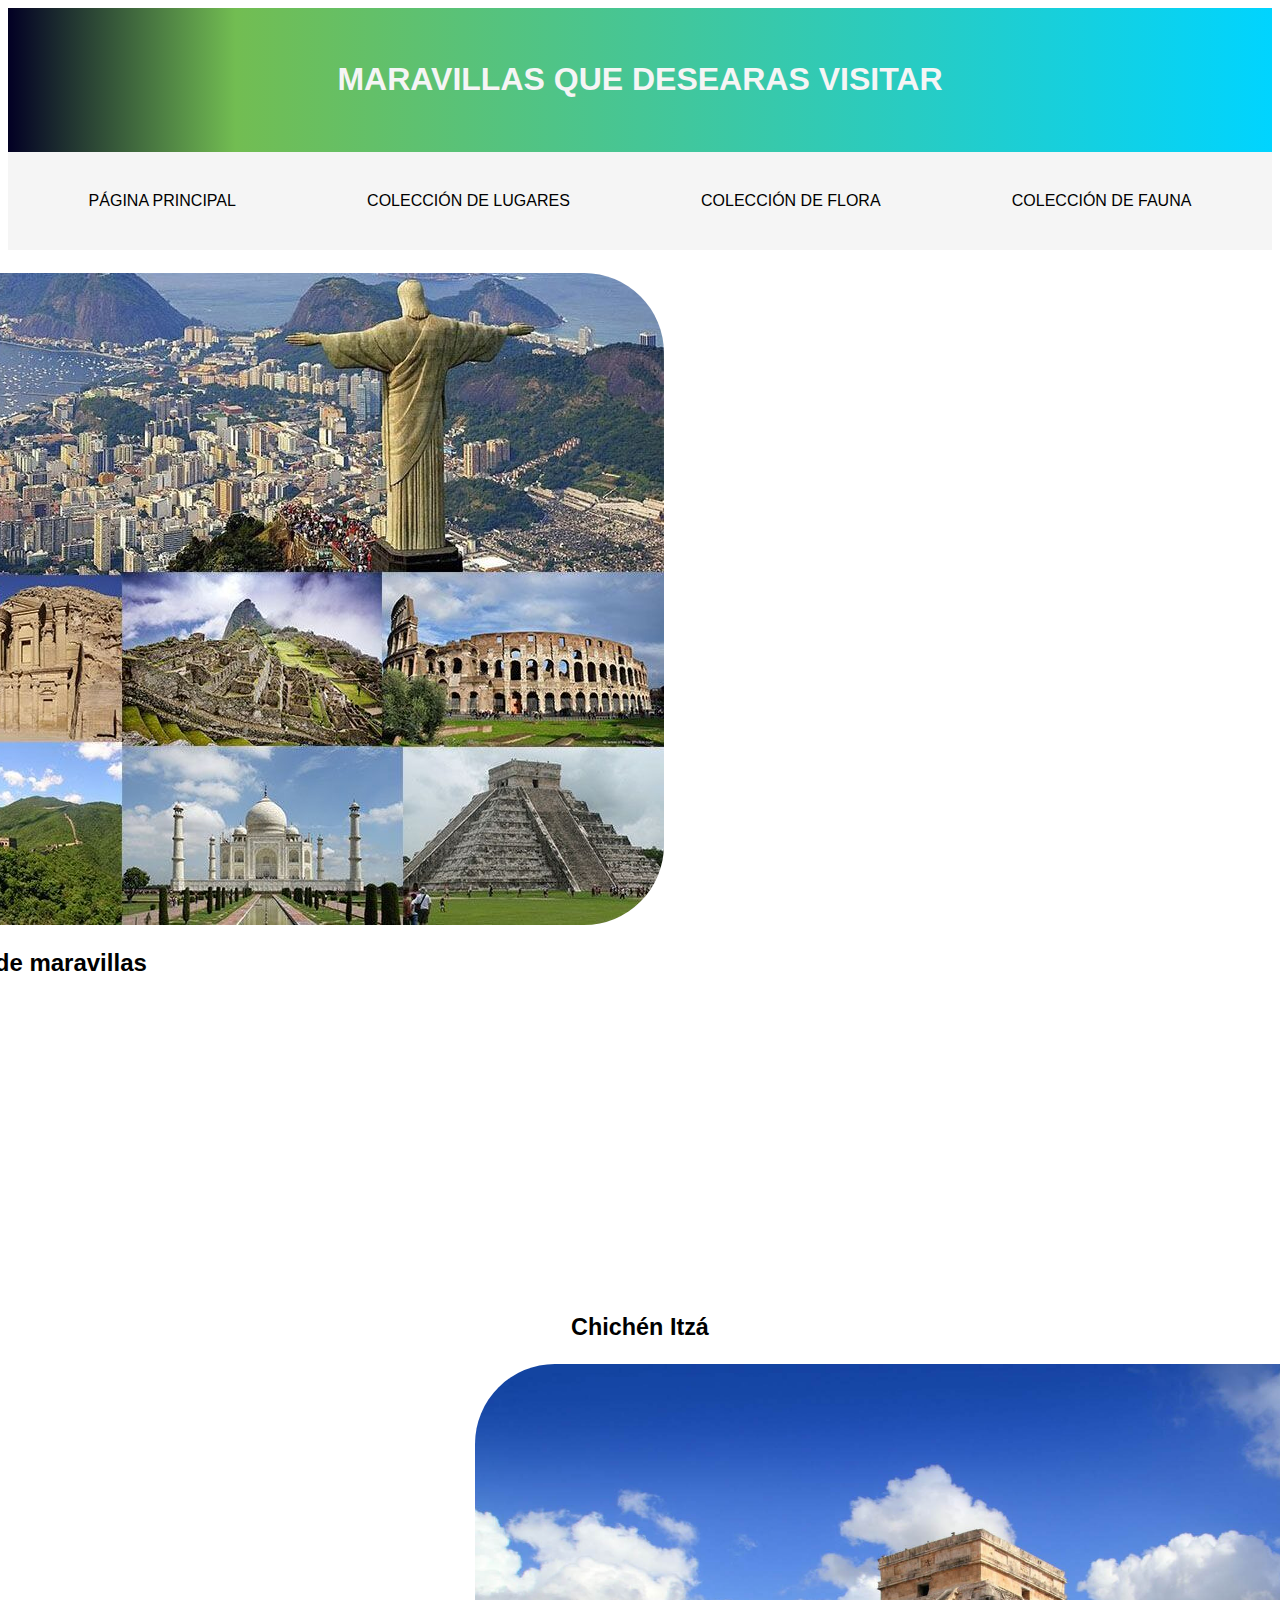
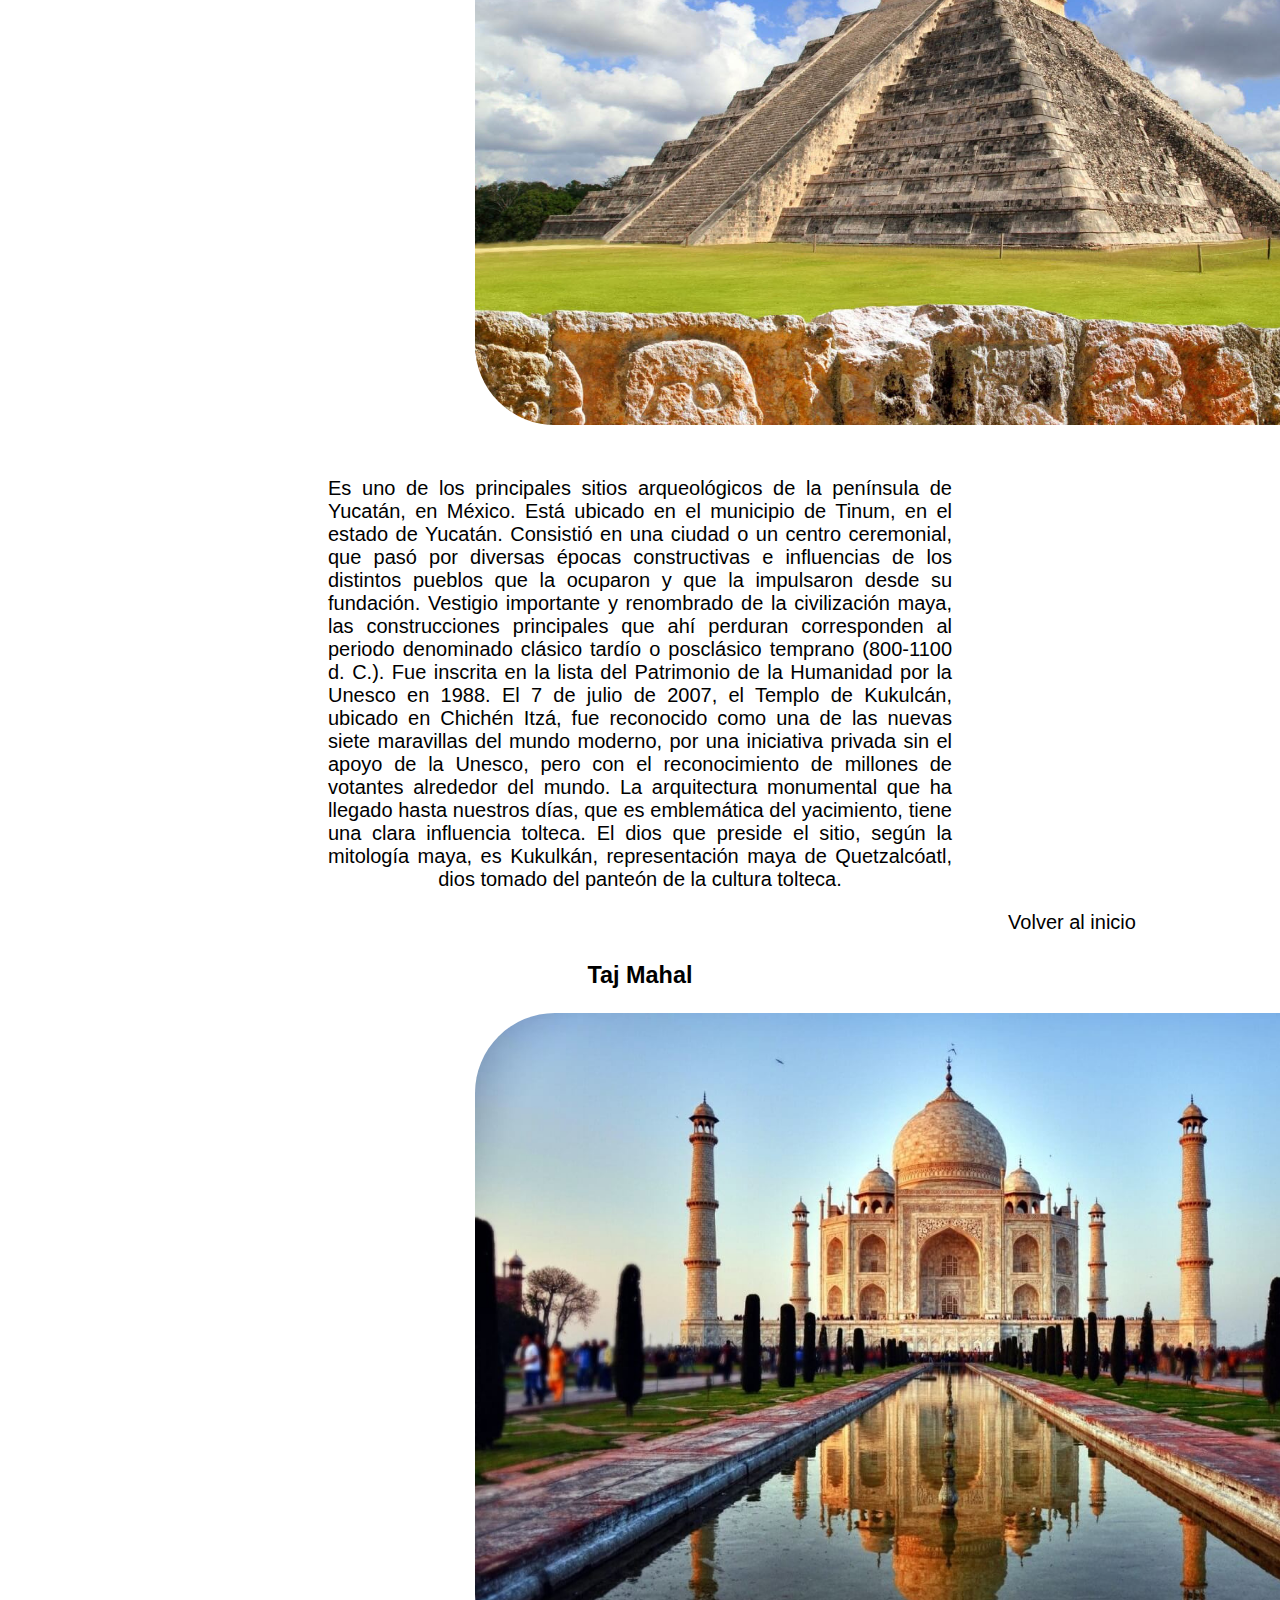
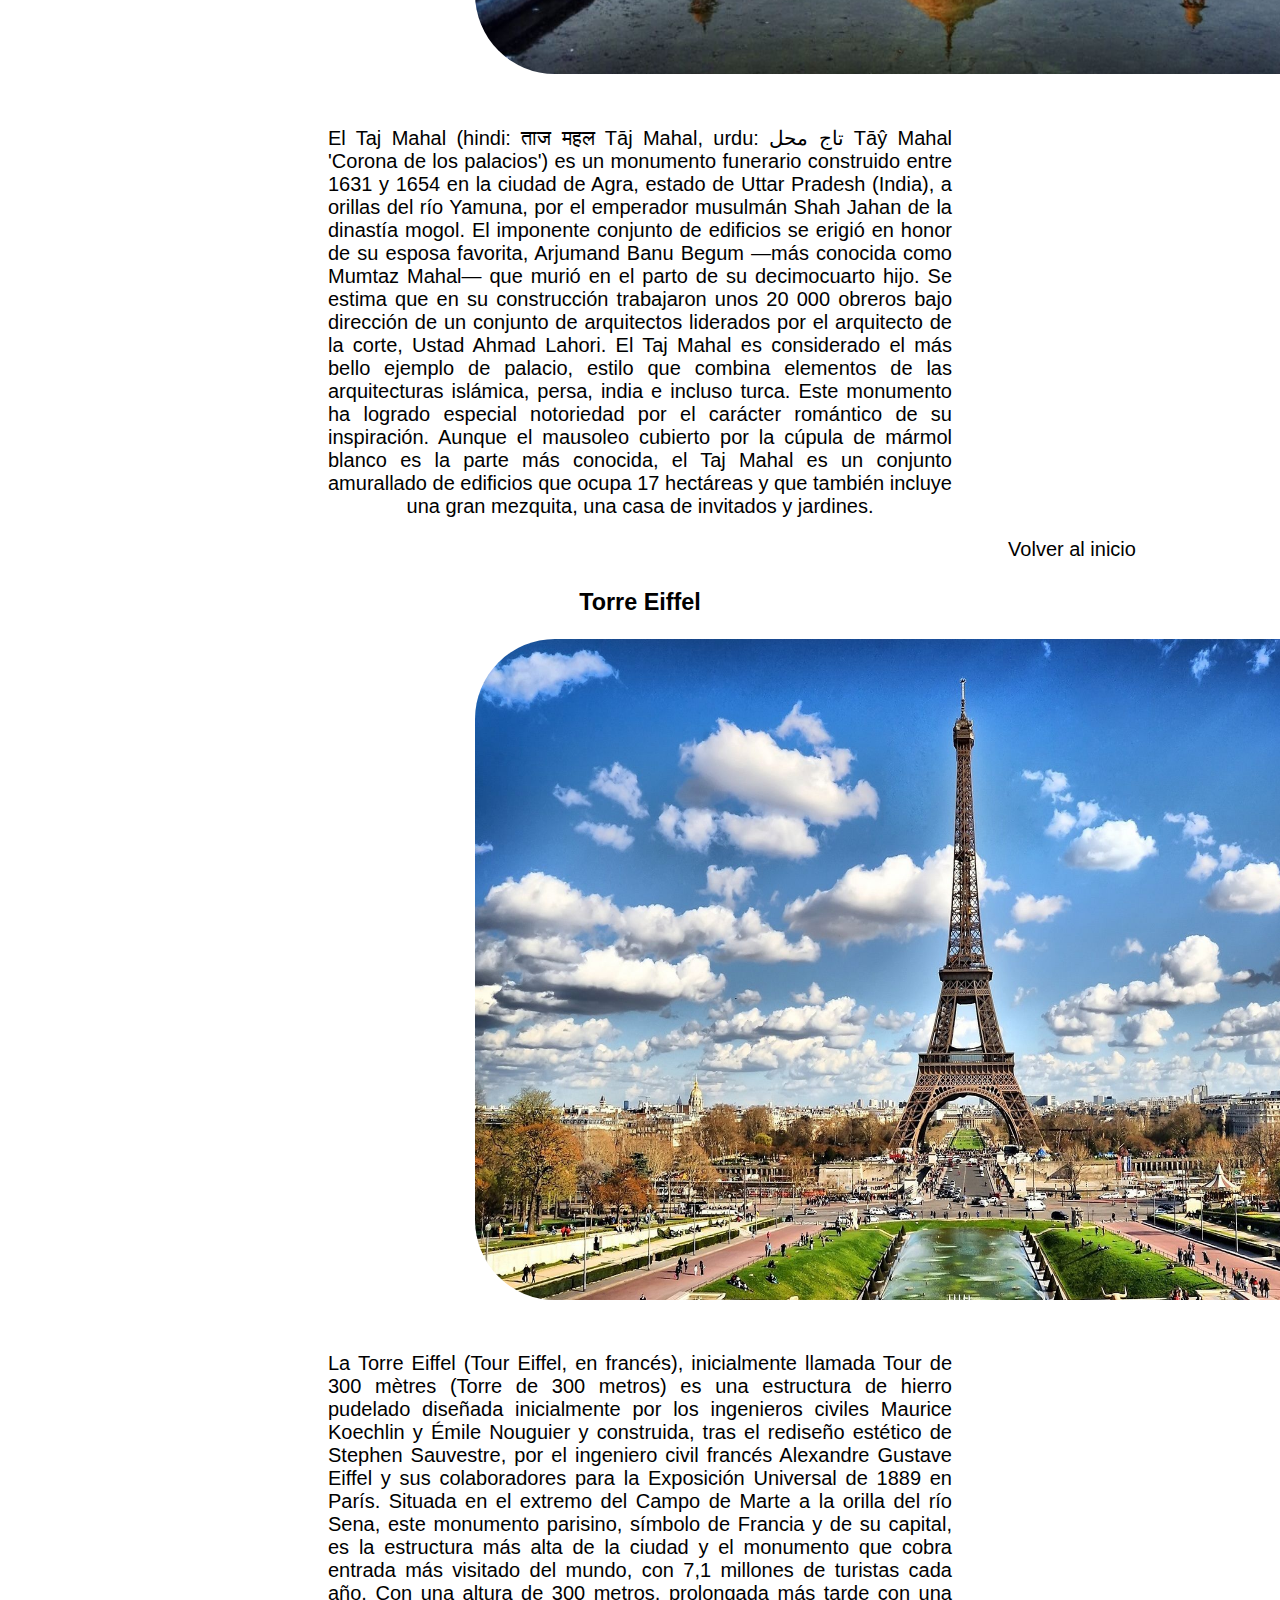
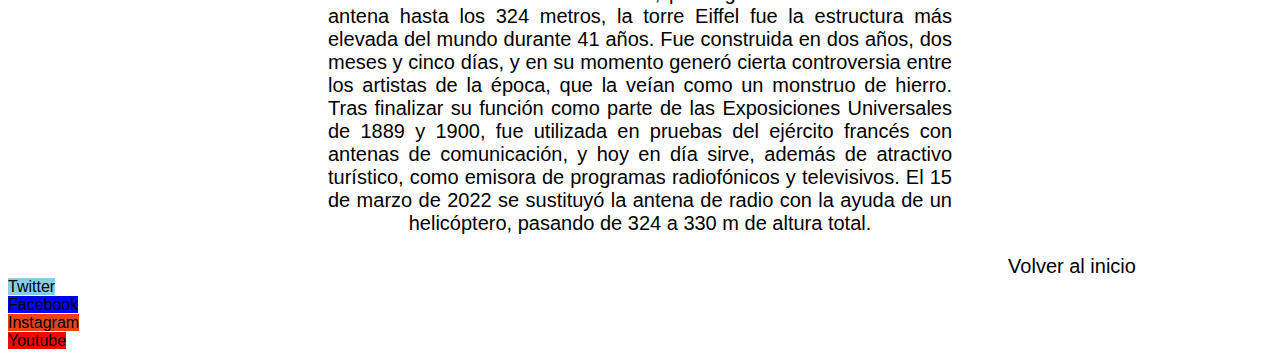
<file: Pages/coleccionmaravillas.html>
<!DOCTYPE html>
<html>

    <head>

        <meta charset="UTF-8">
        <meta http-equiv="X-UA-Compatible" content="IE-edge">
        <meta name="viewport" content="with=dive-width, initial-scale=1.0">
        <title>MundoNatural</title>
        <link rel="shortcut icon" href="../Imagenes/mundonatural.png">
        <link rel="stylesheet" href="../CSS/Main.css">
        <!-- CSS only -->
    <link href="https://cdn.jsdelivr.net/npm/bootstrap@5.2.0-beta1/dist/css/bootstrap.min.css" rel="stylesheet" integrity="sha384-0evHe/X+R7YkIZDRvuzKMRqM+OrBnVFBL6DOitfPri4tjfHxaWutUpFmBp4vmVor" crossorigin="anonymous">
    <!-- JavaScript Bundle with Popper -->
    <script src="https://cdn.jsdelivr.net/npm/bootstrap@5.2.0-beta1/dist/js/bootstrap.bundle.min.js" integrity="sha384-pprn3073KE6tl6bjs2QrFaJGz5/SUsLqktiwsUTF55Jfv3qYSDhgCecCxMW52nD2" crossorigin="anonymous"></script>
    
    </head>
    <body>

        <header class="header">  
            <!-- Menu principal4 y nombre de la pagina4 -->
           <div class="header__logo">
               
               <h1>MARAVILLAS QUE DESEARAS VISITAR</h1>    

            </div>
       </header>
           
           
           <!-- Menu de opciones -->
       <div class="flex__container" id="menu-Home">
           <div class="flex-menu">    
              <a href="../Index.html" target="_parent"> PÁGINA PRINCIPAL </a>
              </div>
             
               <div class="flex-menu">     
                 <a href="Coleccionlugares.html" target="_parent"> COLECCIÓN DE LUGARES </a>
                </div>
                
               <div class="flex-menu">
               <a href="coleccionflora.html" target="_parent"> COLECCIÓN DE FLORA </a>
               </div> 
                           
               <div class="flex-menu">
               <a href="Coleccionfauna.html" target="_parent"> COLECCIÓN DE FAUNA </a>
             </div>         
           </div>      

            <!-- Menu de pagina -->
            <div class="text-Container">         
    

                <div id="list-example" class="list-group">
        
                  <img src="../Imagenes/maravillasdelmundo.jpg" class="img-fluid" alt="maravillasdelmundo">
        
                  <h2 class="principal-text">Selección de maravillas</h2>
        
                  <a class="list-group-item list-group-item-action" href="#list-item-1">Chichén Itzá</a>
                  <br/>
                  <a class="list-group-item list-group-item-action" href="#list-item-2">Taj Mahal</a>
                  <br/>
                  <a class="list-group-item list-group-item-action" href="#list-item-3">Torre Eiffel</a>      
                  
                  
                  </div>
        
                  <div class="caja-video .col-md-6">
        
                    <iframe class="video-box" src="https://www.youtube.com/embed/c2c2kB2RVuc" title="YouTube video player" frameborder="0" allow="accelerometer; autoplay; clipboard-write; encrypted-media; gyroscope; picture-in-picture" allowfullscreen></iframe>
                
                </div>
              
              </div>
        
              <div class="text_box" id="list-item-1" >
        
                <h3 class="contenido">Chichén Itzá</h3>

                <img src="../Imagenes/Chichén Itzá.jpg" class="img-fluid img_content" alt="Chichén Itzá">

            <div class="contenido box_text_resumen">
        
                <p>
                    Es uno de los principales sitios arqueológicos de la península de Yucatán, en México. Está ubicado en el municipio de Tinum, en el estado de Yucatán. Consistió en una ciudad o un centro ceremonial, que pasó por diversas épocas constructivas e influencias de los distintos pueblos que la ocuparon y que la impulsaron desde su fundación. Vestigio importante y renombrado de la civilización maya, las construcciones principales que ahí perduran corresponden al periodo denominado clásico tardío o posclásico temprano (800-1100 d. C.).

                    Fue inscrita en la lista del Patrimonio de la Humanidad por la Unesco en 1988.
                    
                    El 7 de julio de 2007, el Templo de Kukulcán, ubicado en Chichén Itzá, fue reconocido como una de las nuevas siete maravillas del mundo moderno, por una iniciativa privada sin el apoyo de la Unesco, pero con el reconocimiento de millones de votantes alrededor del mundo.

                    La arquitectura monumental que ha llegado hasta nuestros días, que es emblemática del yacimiento, tiene una clara influencia tolteca. El dios que preside el sitio, según la mitología maya, es Kukulkán, representación maya de Quetzalcóatl, dios tomado del panteón de la cultura tolteca.
                </p>    

            </div>

                <a href="#menu-Home" class="home_option btn btn-primary">Volver al inicio</a>
            </div>
        
            <br/>
        
            <div class="text_box" id="list-item-2">
        
                <h3 class="contenido">Taj Mahal</h3>
                <img src="../Imagenes/Taj Mahal.jpg" class="img-fluid img_content" alt="Taj Mahal">
        

            <div class="contenido box_text_resumen">

                <p>
                    El Taj Mahal (hindi: ताज महल Tāj Mahal, urdu: تاج محل Tāŷ Mahal 'Corona de los palacios') es un monumento funerario construido entre 1631 y 1654 en la ciudad de Agra, estado de Uttar Pradesh (India), a orillas del río Yamuna, por el emperador musulmán Shah Jahan de la dinastía mogol. El imponente conjunto de edificios se erigió en honor de su esposa favorita, Arjumand Banu Begum —más conocida como Mumtaz Mahal— que murió en el parto de su decimocuarto hijo. Se estima que en su construcción trabajaron unos 20 000 obreros bajo dirección de un conjunto de arquitectos liderados por el arquitecto de la corte, Ustad Ahmad Lahori.

                    El Taj Mahal es considerado el más bello ejemplo de palacio, estilo que combina elementos de las arquitecturas islámica, persa, india e incluso turca. Este monumento ha logrado especial notoriedad por el carácter romántico de su inspiración. Aunque el mausoleo cubierto por la cúpula de mármol blanco es la parte más conocida, el Taj Mahal es un conjunto amurallado de edificios que ocupa 17 hectáreas y que también incluye una gran mezquita, una casa de invitados y jardines.
                </p>

            </div>   

                <a href="#menu-Home" class="home_option btn btn-primary">Volver al inicio</a>
            </div>
        
            <br/>
            
            <div class="text_box" id="list-item-3">
        
                <h3 class="contenido">Torre Eiffel</h3>
                <img src="../Imagenes/Tour Eifell.jpg" class="img-fluid img_content" alt="Tour Eifell">

            <div class="contenido box_text_resumen">
    
                <p>

                      La Torre Eiffel (Tour Eiffel, en francés), inicialmente llamada Tour de 300 mètres (Torre de 300 metros) es una estructura de hierro pudelado diseñada inicialmente por los ingenieros civiles Maurice Koechlin y Émile Nouguier y construida, tras el rediseño estético de Stephen Sauvestre, por el ingeniero civil francés Alexandre Gustave Eiffel y sus colaboradores para la Exposición Universal de 1889 en París.

                      Situada en el extremo del Campo de Marte a la orilla del río Sena, este monumento parisino, símbolo de Francia y de su capital, es la estructura más alta de la ciudad y el monumento que cobra entrada más visitado del mundo, con 7,1 millones de turistas cada año. Con una altura de 300 metros, prolongada más tarde con una antena hasta los 324 metros, la torre Eiffel fue la estructura más elevada del mundo durante 41 años.

                      Fue construida en dos años, dos meses y cinco días, y en su momento generó cierta controversia entre los artistas de la época, que la veían como un monstruo de hierro. Tras finalizar su función como parte de las Exposiciones Universales de 1889 y 1900, fue utilizada en pruebas del ejército francés con antenas de comunicación, y hoy en día sirve, además de atractivo turístico, como emisora de programas radiofónicos y televisivos. El 15 de marzo de 2022 se sustituyó la antena de radio con la ayuda de un helicóptero, pasando de 324 a 330 m de altura total.
                    
                </p>

             </div>

                <a href="#menu-Home" class="home_option btn btn-primary">Volver al inicio</a>
        </div>       
        

        <footer>
            <div>

                <a href="#" class="redsocial-Tw">Twitter</a>
                
            </div>

            <div>

                <a href="#" class="redsocial-Fb">Facebook</a>

            </div>

            <div>

                <a href="#" class="redsocial-Ig">Instagram</a>
                
            </div>

            <div>

                <a href="#" class="redsocial-YT">Youtube</a>

            </div>

        </footer>

    </body>
    
</html>
</file>
<file: CSS/Main.css>
* {
  font-family: sans-serif;
}

.text-Container {
  display: flex;
  margin-top: 20px;
  margin: 10px;
  justify-content: center;
}

.list-group-item {
  display: flex;
}

.list-group {
  margin-top: 13px;
}

.Form-container {
  display: flex;
  justify-content: center;
  align-items: center;
  margin: 5%;
  background-color: whitesmoke;
  border-radius: 20px;
}

.contenido {
  display: flex;
  justify-content: center;
  align-items: center;
  margin-top: 10px;
}

.home_option {
  display: flex;
  justify-content: center;
  align-items: center;
  margin-left: 54rem;
}

.img-fluid {
  border-radius: 5rem;
}

.img_content {
  display: flex;
  height: 661px;
  width: 960px;
  align-items: center;
  justify-content: center;
  margin-left: 29.2rem;
  border-radius: 5rem;
}

.margin-name {
  margin-top: 30px;
}

.text_box {
  font-size: 20px;
  display: block;
  justify-content: center;
  align-items: center;
  margin: 0 auto;
}

.box_text_resumen {
  text-align: justify;
  -moz-text-align-last: center;
       text-align-last: center;
  margin-left: 20rem;
  margin-right: 20rem;
  margin-top: 2rem;
  border-radius: 2rem;
}

.video-box {
  display: flex;
  width: 720px;
  height: 1024px;
}

.caja-video {
  display: flex;
  margin: 10px;
}

.btn btn-primary {
  margin: 1%;
  margin-bottom: 30px;
}

.btn btn-secondary {
  margin: 1%;
}

.margin-button {
  margin-bottom: 30px;
}

.form-check-label .form-check-input {
  margin: 1%;
  gap: 1%;
}

.flex__container {
  background-color: whitesmoke;
  padding: 20px;
  display: flex;
  gap: 10px;
  flex-flow: row nowrap;
  justify-content: space-around;
}

.flex-menu {
  background-color: whitesmoke;
  padding: 20px;
  display: flex;
  gap: 10px;
  flex-flow: row nowrap;
  justify-content: space-around;
}

.btn btn-primary btn-secondary {
  align-content: center;
}

a {
  color: black !important;
  text-decoration: none !important;
}

a :hover :focus {
  color: #c6cad1 !important;
}

.flex__item {
  background-color: #05da6f;
  color: white;
}

.image__Container {
  padding: 20px;
  display: flex;
  gap: 10px;
  justify-content: center;
}

.Img {
  width: 75rem;
  height: 75rem;
}

.header {
  display: flex;
  padding: 2rem;
  gap: 1rem;
  justify-content: center;
  align-items: center;
  color: whitesmoke;
  background: rgb(2, 0, 36);
  background: linear-gradient(90deg, rgb(2, 0, 36) 0%, rgb(114, 189, 82) 18%, rgb(0, 212, 255) 100%);
}

.sucribete {
  padding: 20px;
  display: flex;
  gap: 10px;
  flex-flow: row nowrap;
  justify-content: center;
}

.item-text {
  padding: 20px;
  display: flex;
  gap: 10px;
  flex-flow: row nowrap;
  justify-content: center;
}

.video_item {
  padding: 20px;
  display: flex;
  gap: 10px;
  justify-content: center;
  align-items: center;
}

.footer-page {
  padding: 20px;
  display: flex;
  gap: 10px;
  flex-flow: row nowrap;
  justify-content: center;
}

/*  maps */
.redsocial-Tw {
  background-color: skyblue;
}

.redsocial-Fb {
  background-color: blue;
}

.redsocial-Ig {
  background-color: rgb(236, 64, 22);
}

.redsocial-YT {
  background-color: red;
}

@media (max-width: 700px) {
  .header .video_item .item-text .flex__item .image__Container .list-group-item {
    display: flex;
  }

  .text-Container {
    flex-wrap: wrap-reverse;
    margin-left: 20px;
    margin-right: 20px;
  }

  .flex__container {
    display: block;
    justify-content: center;
    align-items: center;
    font-size: 10px;
    padding: 15px;
    margin: 0px;
  }

  .flex-menu {
    display: block;
    font-size: 10px;
    padding: 15px;
    margin: 0px;
  }

  .video-box {
    display: flex;
    width: 350px;
    height: 350px;
  }

  .img_content {
    margin-left: 0rem;
  }

  .img-fluid {
    border-radius: 5rem;
    width: 350px;
    height: 350px;
  }

  .Img {
    width: 25rem;
    height: 25rem;
  }

  .text_box {
    margin-left: 10px;
    margin-right: 20px;
  }

  .home_option {
    display: flex;
    justify-content: center;
    align-items: center;
    margin-left: 7.5rem;
  }

  .box_text_resumen {
    text-align: justify;
    -moz-text-align-last: center;
         text-align-last: center;
    margin-left: 2rem;
    margin-right: 2rem;
    margin-top: 2rem;
    border-radius: 2rem;
  }
}/*# sourceMappingURL=Main.css.map */
</file>
